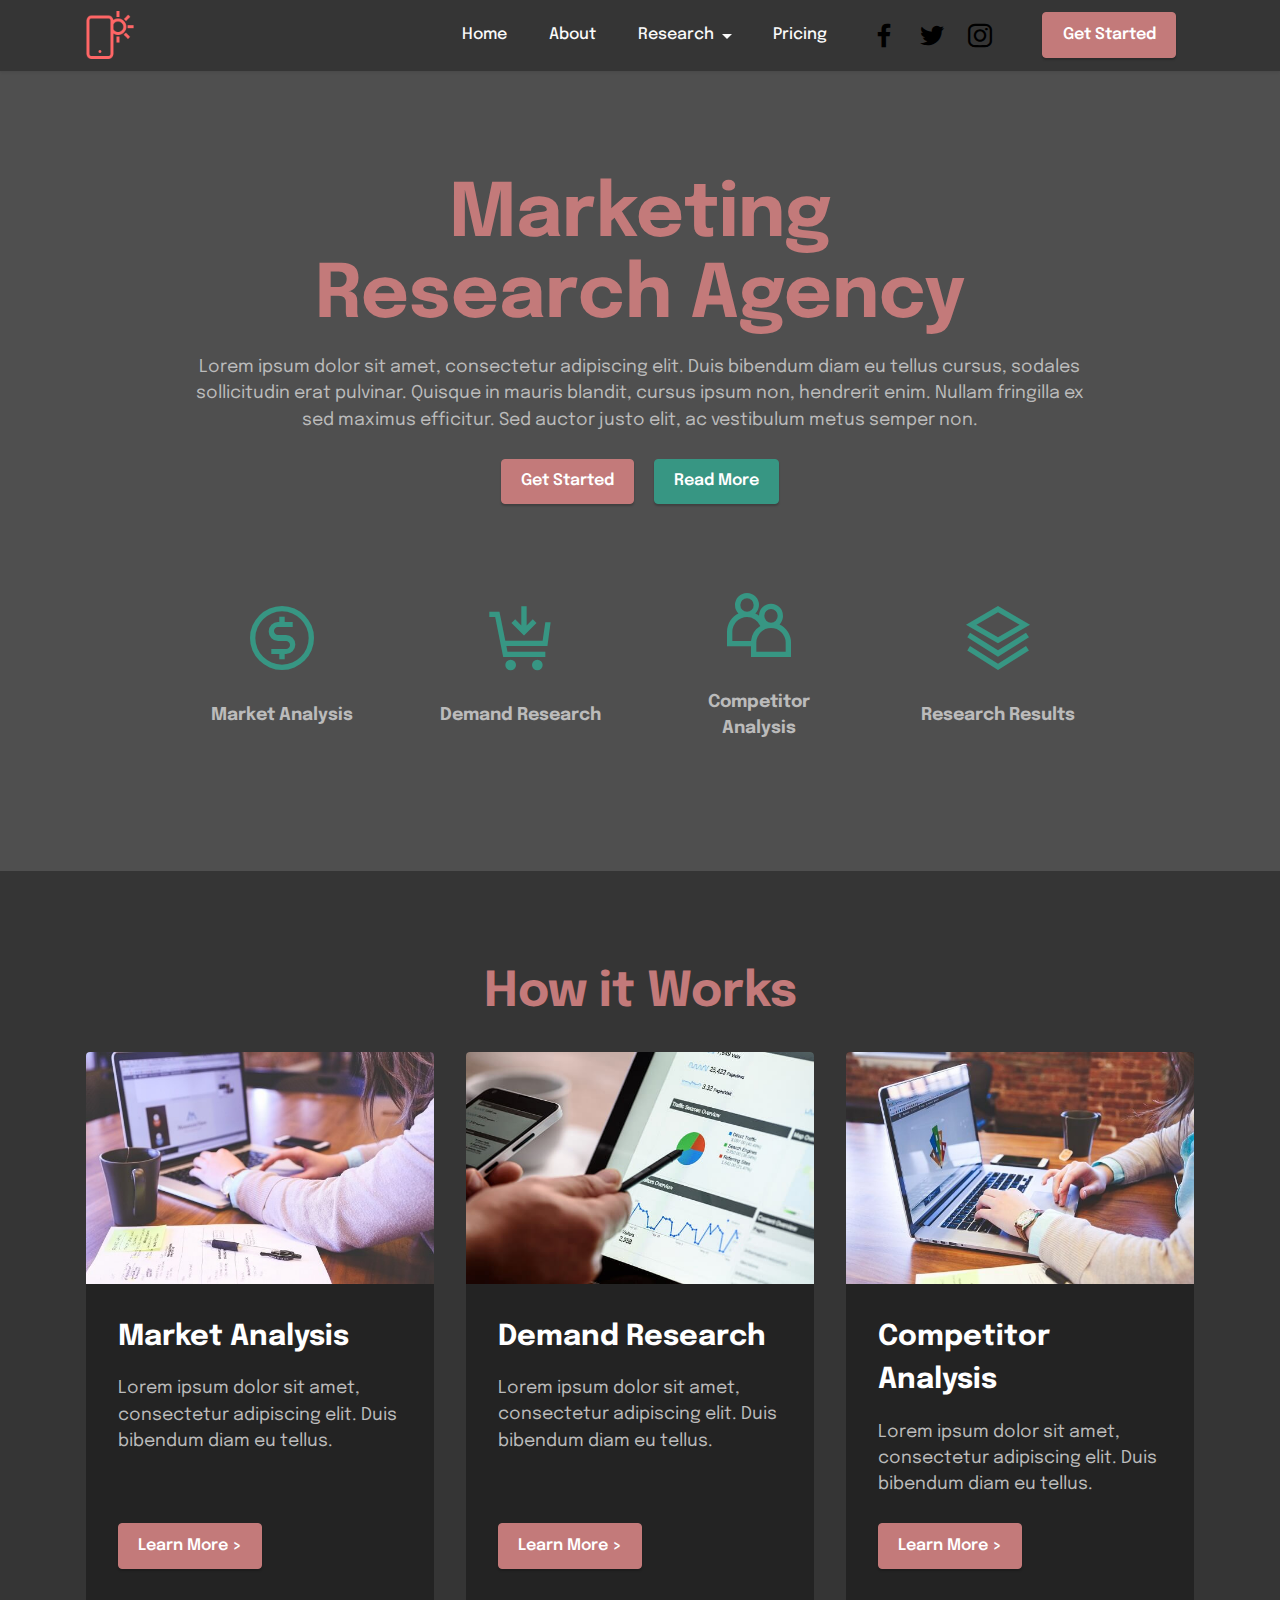
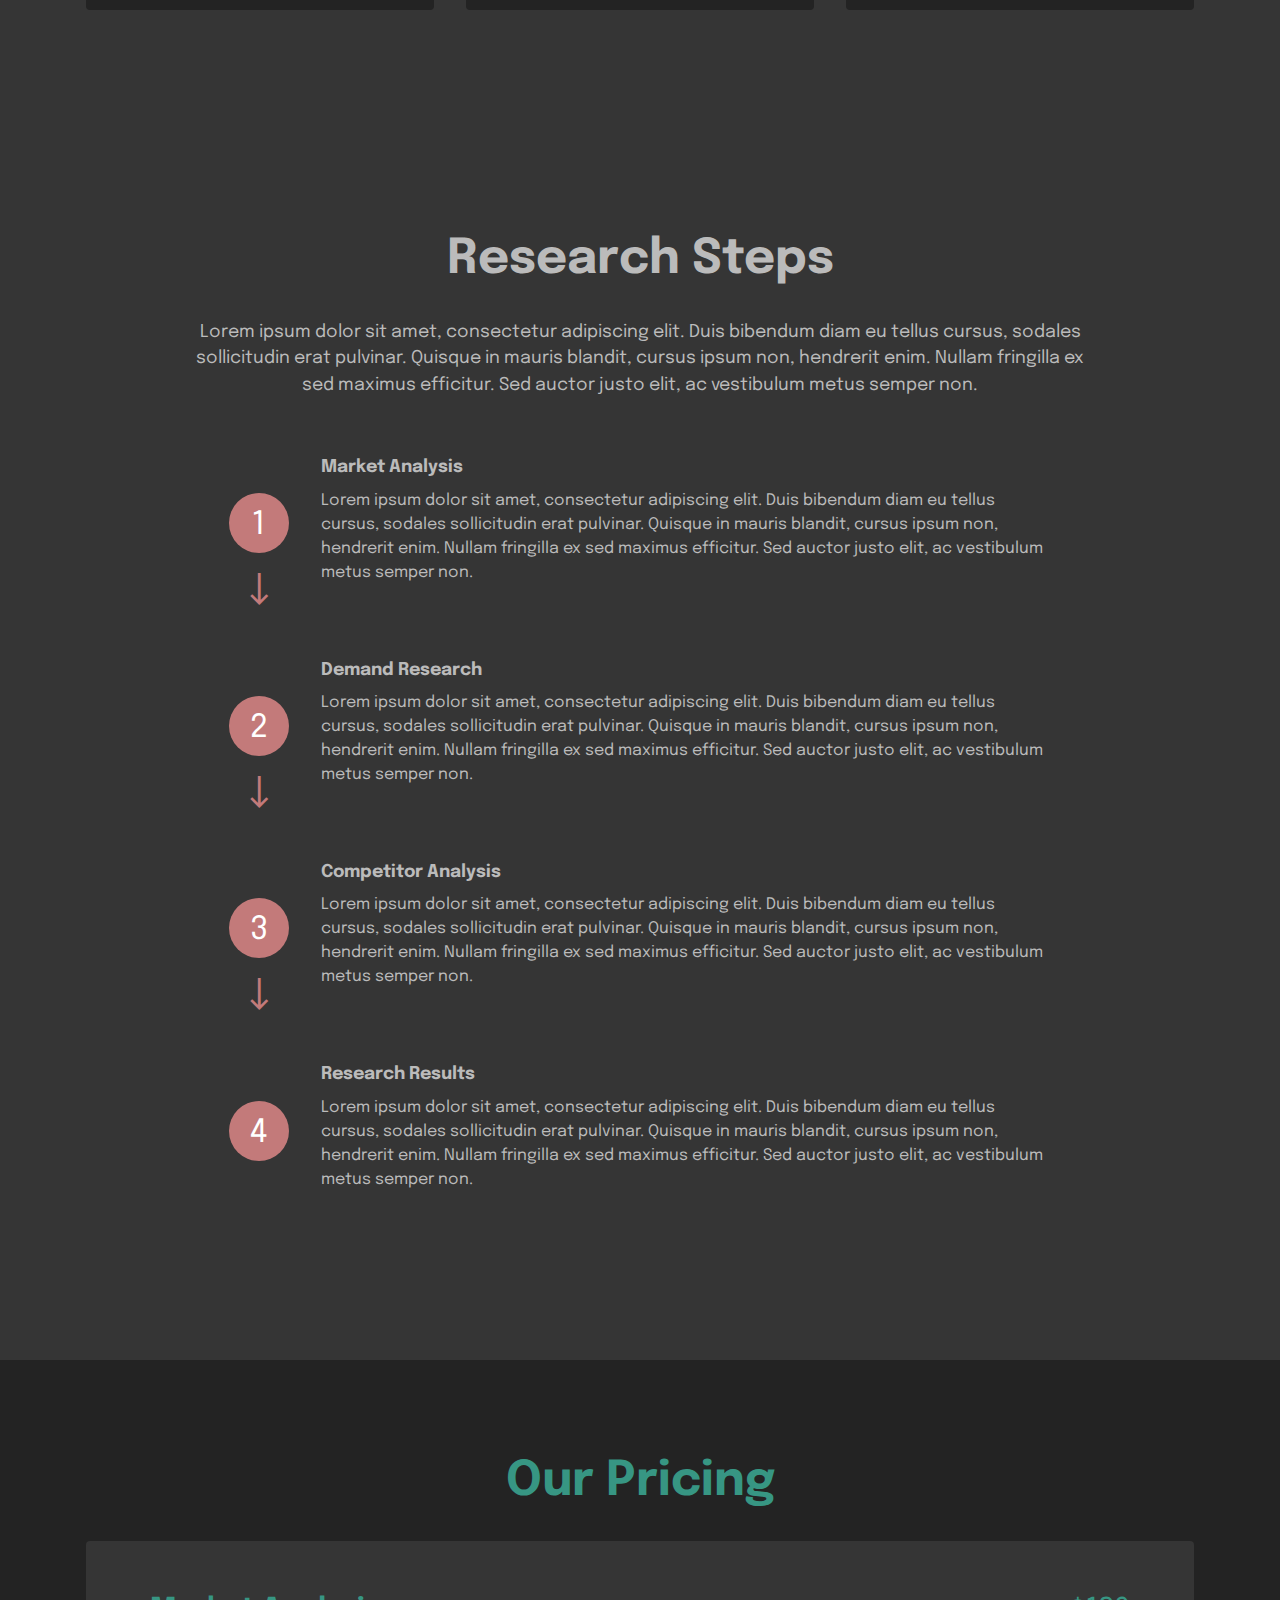
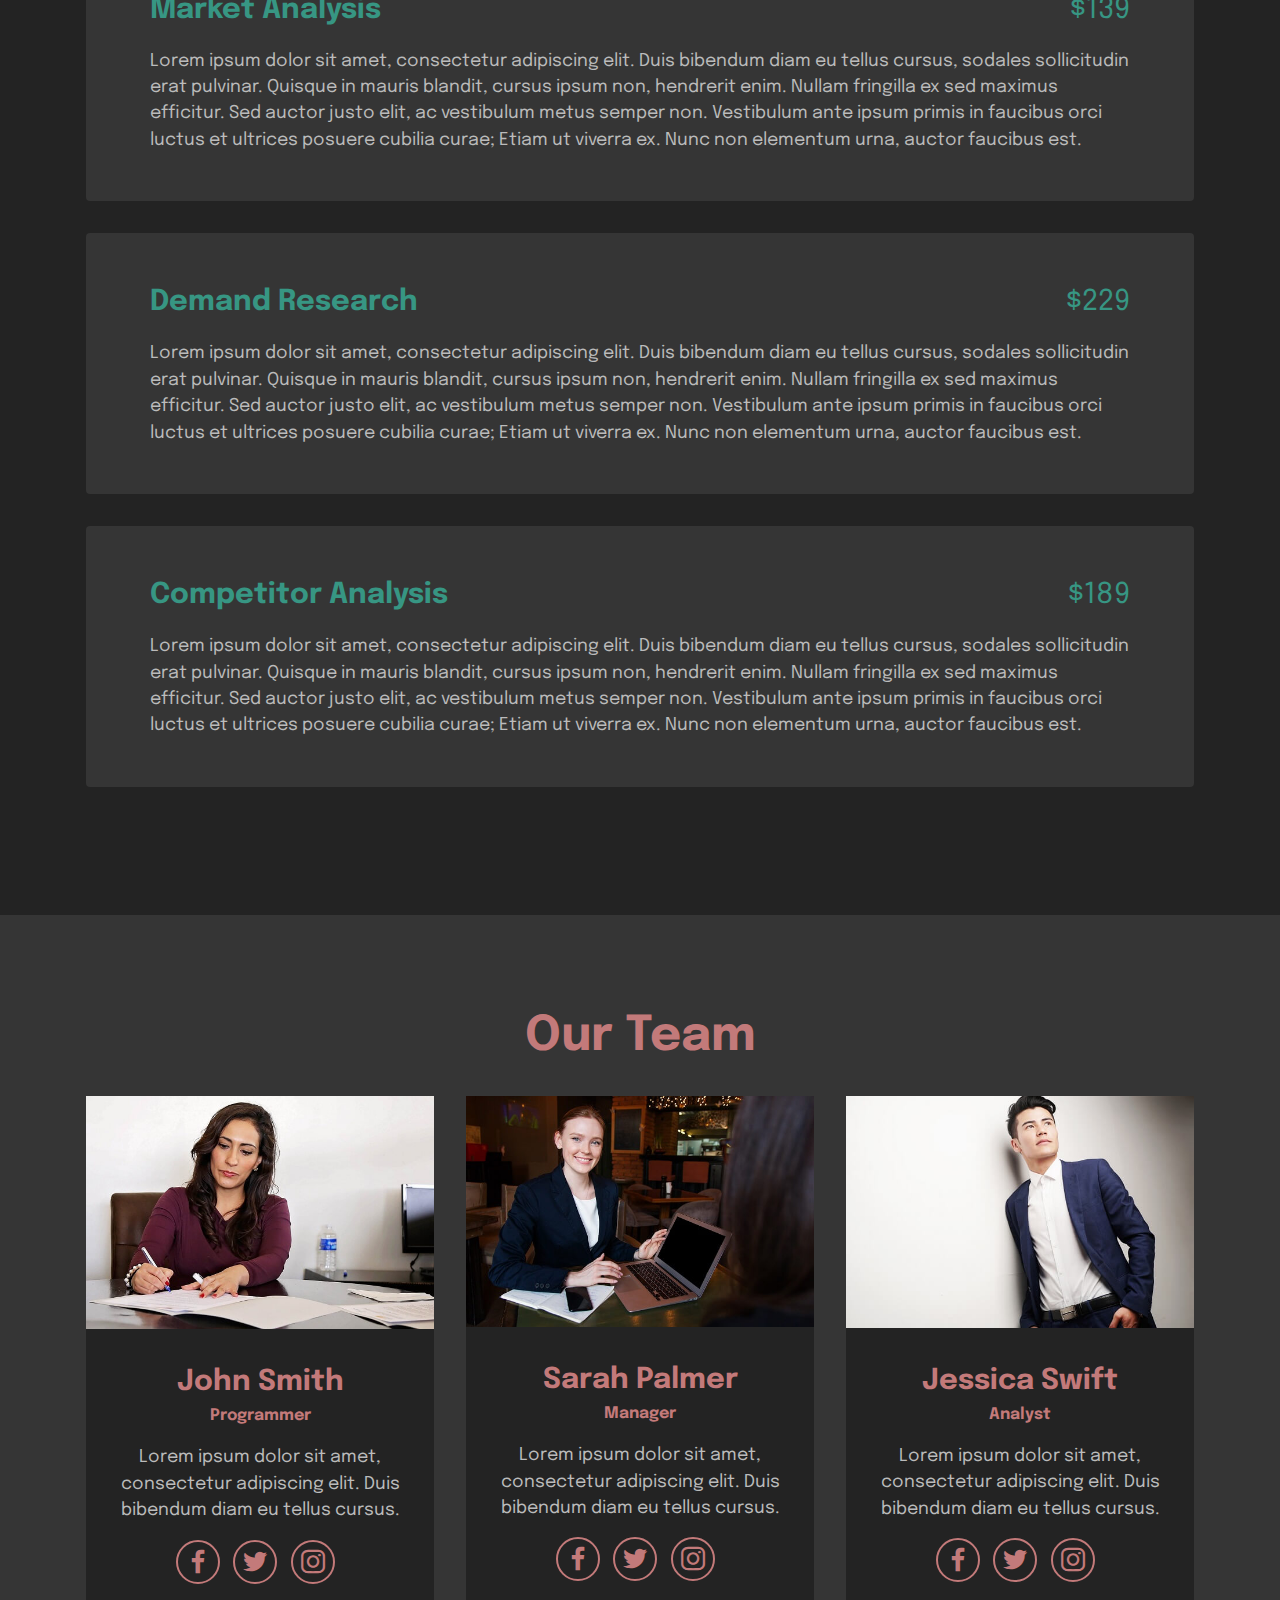
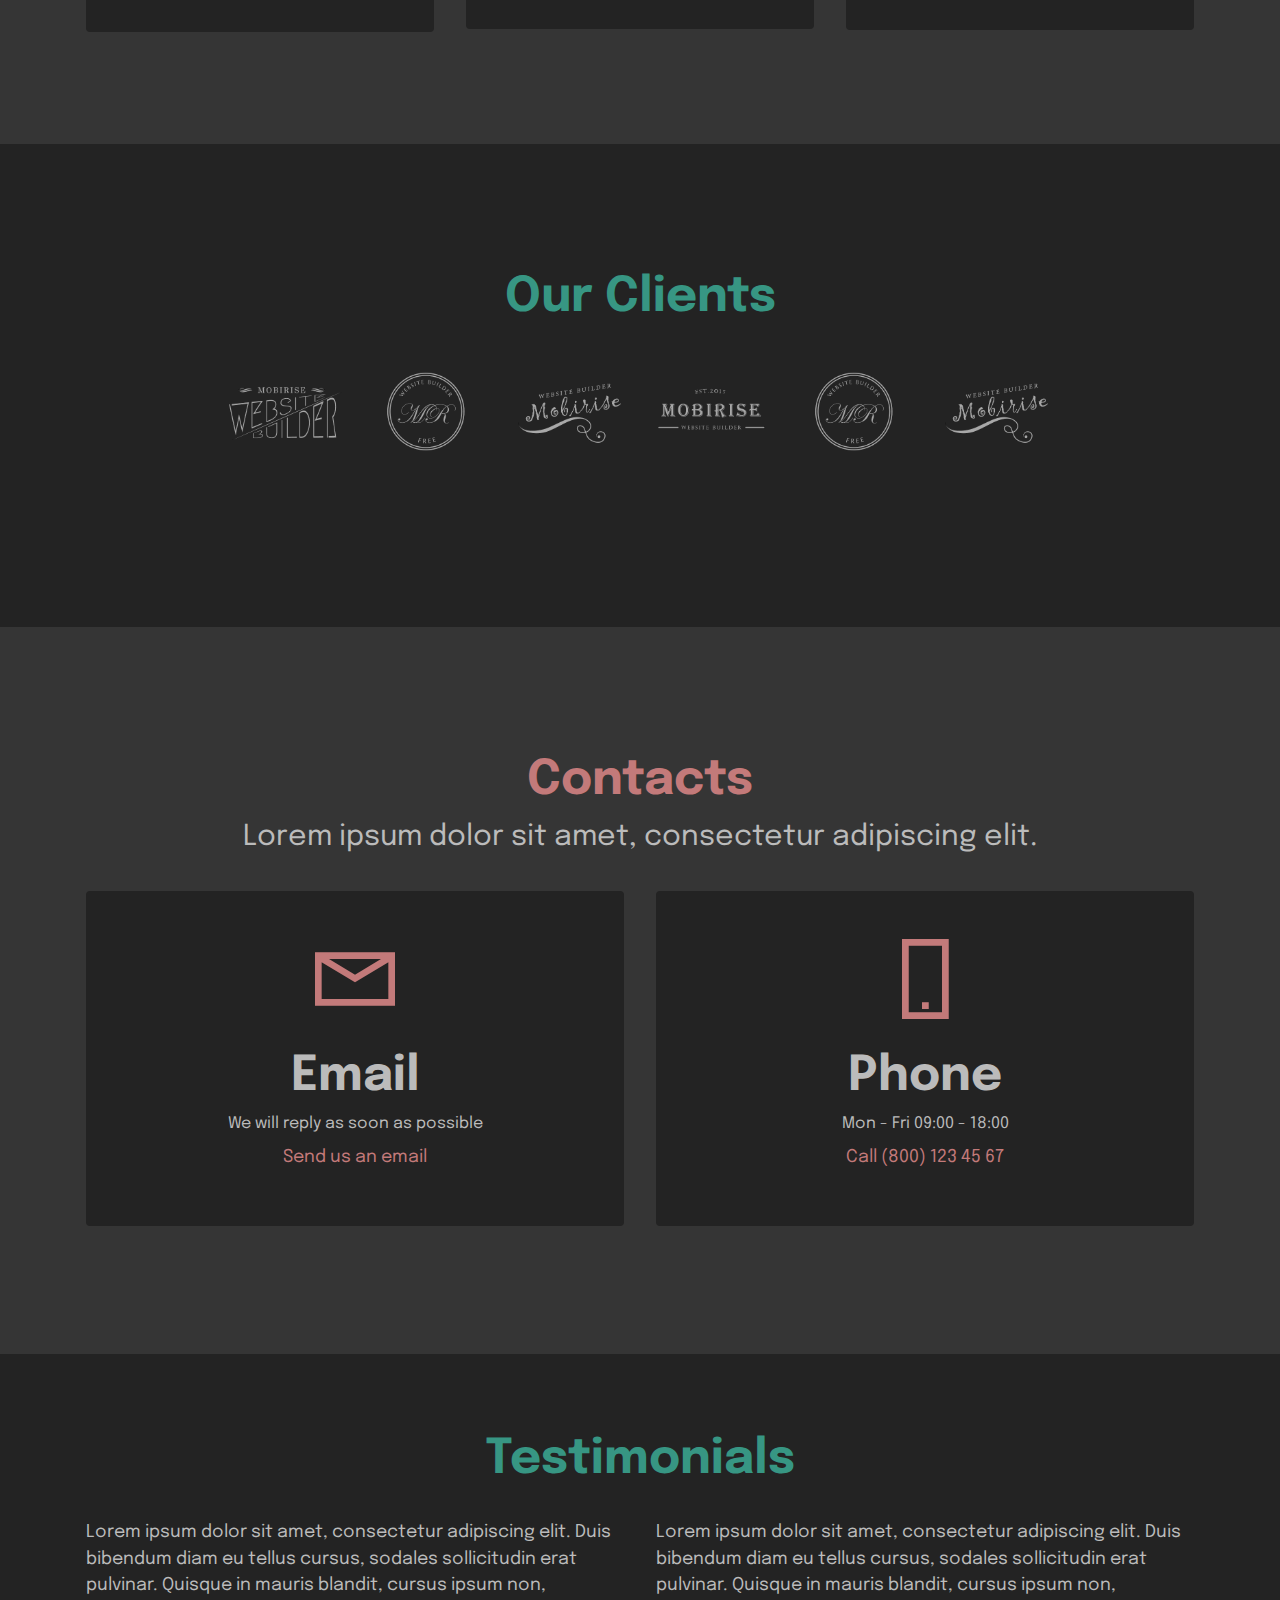
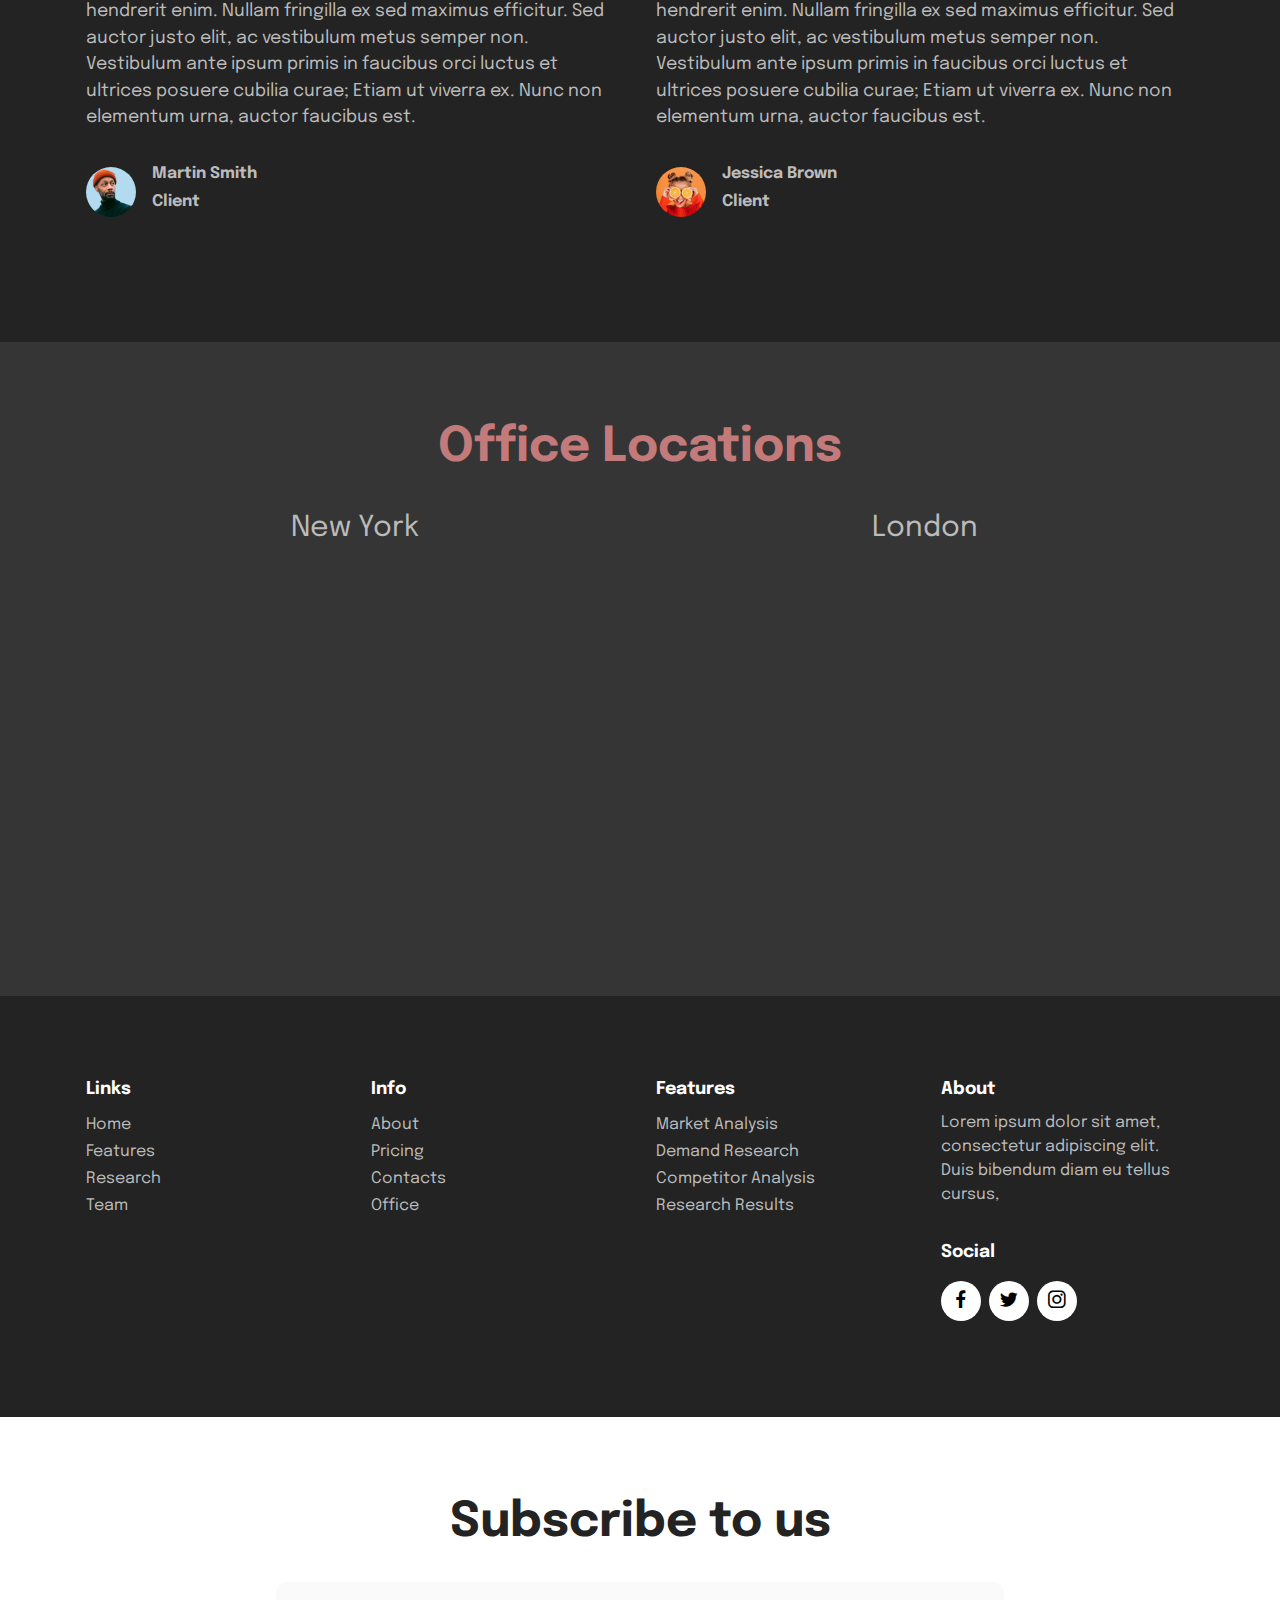
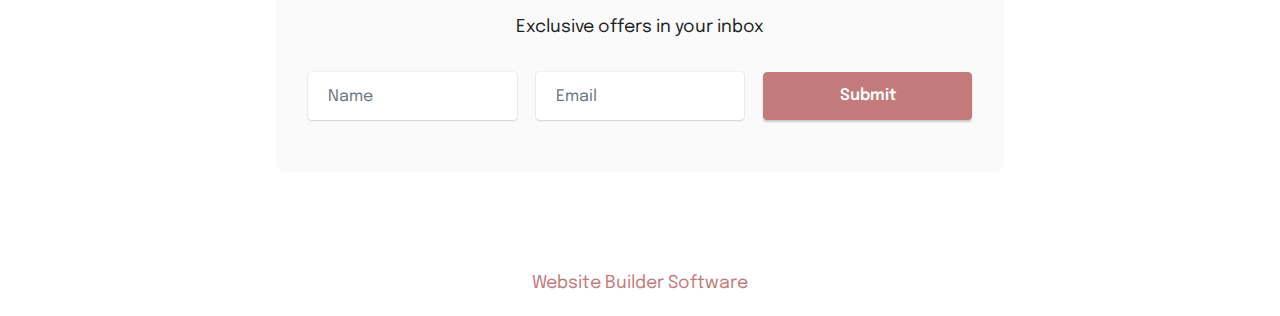
<file: index.html>
<!DOCTYPE html>
<html  >
<head>
  <!-- Site made with Mobirise Website Builder v5.6.11, https://mobirise.com -->
  <meta charset="UTF-8">
  <meta http-equiv="X-UA-Compatible" content="IE=edge">
  <meta name="generator" content="Mobirise v5.6.11, mobirise.com">
  <meta name="twitter:card" content="summary_large_image"/>
  <meta name="twitter:image:src" content="">
  <meta property="og:image" content="">
  <meta name="twitter:title" content="Home">
  <meta name="viewport" content="width=device-width, initial-scale=1, minimum-scale=1">
  <link rel="shortcut icon" href="assets/images/logo.png" type="image/x-icon">
  <meta name="description" content="">
  
  
  <title>Home</title>
  <link rel="stylesheet" href="assets/web/assets/mobirise-icons2/mobirise2.css">
  <link rel="stylesheet" href="assets/bootstrap/css/bootstrap.min.css">
  <link rel="stylesheet" href="assets/bootstrap/css/bootstrap-grid.min.css">
  <link rel="stylesheet" href="assets/bootstrap/css/bootstrap-reboot.min.css">
  <link rel="stylesheet" href="assets/dropdown/css/style.css">
  <link rel="stylesheet" href="assets/socicon/css/styles.css">
  <link rel="stylesheet" href="assets/theme/css/style.css">
  <link rel="preload" href="https://fonts.googleapis.com/css?family=Epilogue:100,200,300,400,500,600,700,800,900,100i,200i,300i,400i,500i,600i,700i,800i,900i&display=swap" as="style" onload="this.onload=null;this.rel='stylesheet'">
  <noscript><link rel="stylesheet" href="https://fonts.googleapis.com/css?family=Epilogue:100,200,300,400,500,600,700,800,900,100i,200i,300i,400i,500i,600i,700i,800i,900i&display=swap"></noscript>
  <link rel="preload" as="style" href="assets/mobirise/css/mbr-additional.css"><link rel="stylesheet" href="assets/mobirise/css/mbr-additional.css" type="text/css">
  
  
  
  
</head>
<body>
  
  <section data-bs-version="5.1" class="menu menu1 cid-sFGzlAXw3z" once="menu" id="menu1-2">
    

    <nav class="navbar navbar-dropdown navbar-expand-lg">
        <div class="container">
            <div class="navbar-brand">
                <span class="navbar-logo">
                    <a href="https://mobiri.se">
                        <img src="assets/images/logo.png" alt="Mobirise Website Builder" style="height: 3rem;">
                    </a>
                </span>
                
            </div>
            <button class="navbar-toggler" type="button" data-toggle="collapse" data-bs-toggle="collapse" data-target="#navbarSupportedContent" data-bs-target="#navbarSupportedContent" aria-controls="navbarNavAltMarkup" aria-expanded="false" aria-label="Toggle navigation">
                <div class="hamburger">
                    <span></span>
                    <span></span>
                    <span></span>
                    <span></span>
                </div>
            </button>
            <div class="collapse navbar-collapse" id="navbarSupportedContent">
                <ul class="navbar-nav nav-dropdown" data-app-modern-menu="true"><li class="nav-item"><a class="nav-link link text-white text-primary display-4" href="#top">Home</a></li><li class="nav-item"><a class="nav-link link text-white text-primary display-4" href="index.html#features19-a">
                            About</a></li>
                    <li class="nav-item dropdown"><a class="nav-link link text-white text-primary dropdown-toggle display-4" href="index.html#features20-4" data-toggle="dropdown-submenu" data-bs-toggle="dropdown" data-bs-auto-close="outside" aria-expanded="false">Research</a><div class="dropdown-menu" aria-labelledby="dropdown-350"><a class="text-white text-primary dropdown-item display-4" href="index.html#features20-4">Ansh</a></div></li>
                    <li class="nav-item"><a class="nav-link link text-white text-primary display-4" href="index.html#features10-5">Pricing</a>
                    </li></ul>
                <div class="icons-menu">
                    <a class="iconfont-wrapper" href="https://mobiri.se" target="_blank">
                        <span class="p-2 mbr-iconfont socicon-facebook socicon"></span>
                    </a>
                    <a class="iconfont-wrapper" href="https://mobiri.se" target="_blank">
                        <span class="p-2 mbr-iconfont socicon-twitter socicon"></span>
                    </a>
                    <a class="iconfont-wrapper" href="https://mobiri.se" target="_blank">
                        <span class="p-2 mbr-iconfont socicon-instagram socicon"></span>
                    </a>
                    
                </div>
                <div class="navbar-buttons mbr-section-btn"><a class="btn btn-primary display-4" href="https://mobiri.se">Get Started</a></div>
            </div>
        </div>
    </nav>
</section>

<section data-bs-version="5.1" class="header19 cid-sFGzrhlvIh" data-bg-video="https://www.youtube.com/watch?v=0Iq083vJNAY" id="header19-3">

    

    <div class="mbr-overlay" style="opacity: 0.8; background-color: rgb(35, 35, 35);">
    </div>

    <div class="container">
        <div class="media-container">
            <div class="col-md-12 col-lg-10 m-auto align-center">
                <h1 class="mbr-section-title mbr-white mbr-fonts-style mb-3 display-1"><strong>Marketing <br>Research Agency</strong></h1>
                <p class="mbr-text mbr-white mbr-fonts-style display-7">
                    Lorem ipsum dolor sit amet, consectetur adipiscing elit. Duis bibendum diam eu tellus cursus, sodales sollicitudin erat pulvinar. Quisque in mauris blandit, cursus ipsum non, hendrerit enim. Nullam fringilla ex sed maximus efficitur. Sed auctor justo elit, ac vestibulum metus semper non.</p>
                <div class="mbr-section-btn align-center"><a class="btn btn-primary display-4" href="https://mobiri.se/">Get Started</a> <a class="btn btn-secondary display-4" href="index.html#features19-a">Read More</a></div>

                <div class="row pt-5 justify-content-center">
                    <div class="col-12 col-md-6 col-lg-3">
                        <div class="card-wrapper">
                            <div class="card-box align-center">
                                <span class="mbr-iconfont mobi-mbri-cash mobi-mbri" style="color: rgb(55, 150, 131); fill: rgb(55, 150, 131);"></span>
                                <h4 class="card-title align-center mbr-black mbr-fonts-style display-7"><strong>Market Analysis</strong></h4>
                            </div>
                        </div>
                    </div>
                    <div class="col-12 col-md-6 col-lg-3">
                        <div class="card-wrapper">
                            <div class="card-box align-center">
                                <span class="mbr-iconfont mobi-mbri-cart-add mobi-mbri" style="color: rgb(55, 150, 131); fill: rgb(55, 150, 131);"></span>
                                <h4 class="card-title align-center mbr-black mbr-fonts-style display-7"><strong>Demand Research</strong></h4>
                            </div>
                        </div>
                    </div>
                    <div class="col-12 col-md-6 col-lg-3">
                        <div class="card-wrapper">
                            <div class="card-box align-center">
                                <span class="mbr-iconfont mobi-mbri-users mobi-mbri" style="color: rgb(55, 150, 131); fill: rgb(55, 150, 131);"></span>
                                <h4 class="card-title align-center mbr-black mbr-fonts-style display-7"><strong>Competitor Analysis</strong></h4>
                            </div>
                        </div>
                    </div>
                    <div class="col-12 col-md-6 col-lg-3">
                        <div class="card-wrapper">
                            <div class="card-box align-center">
                                <span class="mbr-iconfont mobi-mbri-layers mobi-mbri" style="color: rgb(55, 150, 131); fill: rgb(55, 150, 131);"></span>
                                <h4 class="card-title align-center mbr-black mbr-fonts-style display-7"><strong>Research Results</strong></h4>
                            </div>
                        </div>
                    </div>
                </div>
            </div>
        </div>
    </div>
</section>

<section data-bs-version="5.1" class="features3 cid-sFGGDvi61Z" id="features3-b">
    
    
    <div class="container">
        <div class="mbr-section-head">
            <h4 class="mbr-section-title mbr-fonts-style align-center mb-0 display-2">
                <strong>How it Works</strong></h4>
            
        </div>
        <div class="row mt-4">
            <div class="item features-image сol-12 col-md-6 col-lg-4">
                <div class="item-wrapper">
                    <div class="item-img">
                        <img src="assets/images/mbr-5.jpg" alt="Mobirise Website Builder">
                    </div>
                    <div class="item-content">
                        <h5 class="item-title mbr-fonts-style display-5"><strong>Market Analysis</strong></h5>
                        
                        <p class="mbr-text mbr-fonts-style mt-3 display-7">Lorem ipsum dolor sit amet, consectetur adipiscing elit. Duis bibendum diam eu tellus.</p>
                    </div>
                    <div class="mbr-section-btn item-footer mt-2"><a href="" class="btn btn-primary item-btn display-4" target="_blank">Learn More
                            &gt;</a></div>
                </div>
            </div>
            <div class="item features-image сol-12 col-md-6 col-lg-4">
                <div class="item-wrapper">
                    <div class="item-img">
                        <img src="assets/images/mbr-2.jpg" alt="Mobirise Website Builder">
                    </div>
                    <div class="item-content">
                        <h5 class="item-title mbr-fonts-style display-5"><strong>Demand Research</strong></h5>
                        
                        <p class="mbr-text mbr-fonts-style mt-3 display-7">Lorem ipsum dolor sit amet, consectetur adipiscing elit. Duis bibendum diam eu tellus.</p>
                    </div>
                    <div class="mbr-section-btn item-footer mt-2"><a href="" class="btn btn-primary item-btn display-4" target="_blank">Learn More
                            &gt;</a></div>
                </div>
            </div>
            <div class="item features-image сol-12 col-md-6 col-lg-4">
                <div class="item-wrapper">
                    <div class="item-img">
                        <img src="assets/images/mbr-1.jpg" alt="Mobirise Website Builder">
                    </div>
                    <div class="item-content">
                        <h5 class="item-title mbr-fonts-style display-5"><strong>Competitor Analysis</strong></h5>
                        
                        <p class="mbr-text mbr-fonts-style mt-3 display-7">Lorem ipsum dolor sit amet, consectetur adipiscing elit. Duis bibendum diam eu tellus.<br></p>
                    </div>
                    <div class="mbr-section-btn item-footer mt-2"><a href="" class="btn btn-primary item-btn display-4" target="_blank">Learn More
                            &gt;</a></div>
                </div>
            </div>
        </div>
    </div>
</section>

<section data-bs-version="5.1" class="features19 cid-sFGBbGYuTc" id="features20-4">

    
    
    <div class="container">
        <div class="row justify-content-center">
            <div class="col-md-12 col-lg-10">
                <div class="card-wrapper pb-4">
                    <div class="card-box align-center">
                        <h4 class="card-title mbr-fonts-style mb-4 display-2">
                            <strong>Research Steps</strong>
                        </h4>
                        <p class="mbr-text mbr-fonts-style mb-4 display-7">
                            Lorem ipsum dolor sit amet, consectetur adipiscing elit. Duis bibendum diam eu tellus cursus, sodales sollicitudin erat pulvinar. Quisque in mauris blandit, cursus ipsum non, hendrerit enim. Nullam fringilla ex sed maximus efficitur. Sed auctor justo elit, ac vestibulum metus semper non.</p>
                        
                    </div>
                </div>
            </div>
            <div class="col-12 col-md-9">
                <div class="item mbr-flex">
                    <div class="icon-box">
                        <span class="step-number mbr-fonts-style display-5">1</span>
                    </div>
                    <div class="text-box">
                        <h4 class="icon-title card-title mbr-black mbr-fonts-style display-7"><strong>Market Analysis</strong></h4>
                        <h5 class="icon-text mbr-black mbr-fonts-style display-4">Lorem ipsum dolor sit amet, consectetur adipiscing elit. Duis bibendum diam eu tellus cursus, sodales sollicitudin erat pulvinar. Quisque in mauris blandit, cursus ipsum non, hendrerit enim. Nullam fringilla ex sed maximus efficitur. Sed auctor justo elit, ac vestibulum metus semper non.</h5>
                    </div>
                </div>
                <div class="item mbr-flex">
                    <div class="icon-box">
                        <span class="step-number mbr-fonts-style display-5">2</span>
                    </div>
                    <div class="text-box">
                        <h4 class="icon-title card-title mbr-black mbr-fonts-style display-7"><strong>Demand Research</strong></h4>
                        <h5 class="icon-text mbr-black mbr-fonts-style display-4">Lorem ipsum dolor sit amet, consectetur adipiscing elit. Duis bibendum diam eu tellus cursus, sodales sollicitudin erat pulvinar. Quisque in mauris blandit, cursus ipsum non, hendrerit enim. Nullam fringilla ex sed maximus efficitur. Sed auctor justo elit, ac vestibulum metus semper non.</h5>
                    </div>
                </div>
                <div class="item mbr-flex">
                    <div class="icon-box">
                        <span class="step-number mbr-fonts-style display-5">3</span>
                    </div>
                    <div class="text-box">
                        <h4 class="icon-title card-title mbr-black mbr-fonts-style display-7"><strong>Competitor Analysis</strong></h4>
                        <h5 class="icon-text mbr-black mbr-fonts-style display-4">Lorem ipsum dolor sit amet, consectetur adipiscing elit. Duis bibendum diam eu tellus cursus, sodales sollicitudin erat pulvinar. Quisque in mauris blandit, cursus ipsum non, hendrerit enim. Nullam fringilla ex sed maximus efficitur. Sed auctor justo elit, ac vestibulum metus semper non.</h5>
                    </div>
                </div>
                <div class="item mbr-flex last">
                    <div class="icon-box">
                        <span class="step-number mbr-fonts-style display-5">4</span>
                    </div>
                    <div class="text-box">
                        <h4 class="icon-title card-title mbr-black mbr-fonts-style display-7"><strong>Research Results</strong></h4>
                        <h5 class="icon-text mbr-black mbr-fonts-style display-4">Lorem ipsum dolor sit amet, consectetur adipiscing elit. Duis bibendum diam eu tellus cursus, sodales sollicitudin erat pulvinar. Quisque in mauris blandit, cursus ipsum non, hendrerit enim. Nullam fringilla ex sed maximus efficitur. Sed auctor justo elit, ac vestibulum metus semper non.</h5>
                    </div>
                </div>
                
                
                
                
                
                
            </div>
        </div>
    </div>
</section>

<section data-bs-version="5.1" class="features9 cid-sFGBGm1Q33" id="features10-5">
    <!---->
    
    
    <div class="container">
        <div class="mbr-section-head">
            <h3 class="mbr-section-title mbr-fonts-style mb-0 display-2">
                <strong>Our Pricing</strong></h3>
            
        </div>
        <div class="row mt-4">
            <div class="card col-12">
                <div class="card-wrapper">
                    <div class="top-line row">
                        <div class="col">
                            <h4 class="card-title mbr-fonts-style display-5"><strong>Market Analysis</strong></h4>
                        </div>
                        <div class="col-auto">
                            <p class="price mbr-fonts-style display-5">
                                $139</p>
                        </div>
                    </div>
                    <div class="bottom-line">
                        <p class="mbr-text mbr-fonts-style display-7">
                            Lorem ipsum dolor sit amet, consectetur adipiscing elit. Duis bibendum diam eu tellus cursus, sodales sollicitudin erat pulvinar. Quisque in mauris blandit, cursus ipsum non, hendrerit enim. Nullam fringilla ex sed maximus efficitur. Sed auctor justo elit, ac vestibulum metus semper non. Vestibulum ante ipsum primis in faucibus orci luctus et ultrices posuere cubilia curae; Etiam ut viverra ex. Nunc non elementum urna, auctor faucibus est.
                        </p>
                    </div>
                </div>
            </div>
            <div class="card col-12">
                <div class="card-wrapper">
                    <div class="top-line row">
                        <div class="col">
                            <h4 class="card-title mbr-fonts-style display-5"><strong>Demand Research</strong></h4>
                        </div>
                        <div class="col-auto">
                            <p class="price mbr-fonts-style display-5">
                                $229</p>
                        </div>
                    </div>
                    <div class="bottom-line">
                        <p class="mbr-text mbr-fonts-style display-7">
                            Lorem ipsum dolor sit amet, consectetur adipiscing elit. Duis bibendum diam eu tellus cursus, sodales sollicitudin erat pulvinar. Quisque in mauris blandit, cursus ipsum non, hendrerit enim. Nullam fringilla ex sed maximus efficitur. Sed auctor justo elit, ac vestibulum metus semper non. Vestibulum ante ipsum primis in faucibus orci luctus et ultrices posuere cubilia curae; Etiam ut viverra ex. Nunc non elementum urna, auctor faucibus est.
                        </p>
                    </div>
                </div>
            </div>
            <div class="card col-12">
                <div class="card-wrapper">
                    <div class="top-line row">
                        <div class="col">
                            <h4 class="card-title mbr-fonts-style display-5"><strong>Competitor Analysis</strong></h4>
                        </div>
                        <div class="col-auto">
                            <p class="price mbr-fonts-style display-5">
                                $189</p>
                        </div>
                    </div>
                    <div class="bottom-line">
                        <p class="mbr-text mbr-fonts-style display-7">Lorem ipsum dolor sit amet, consectetur adipiscing elit. Duis bibendum diam eu tellus cursus, sodales sollicitudin erat pulvinar. Quisque in mauris blandit, cursus ipsum non, hendrerit enim. Nullam fringilla ex sed maximus efficitur. Sed auctor justo elit, ac vestibulum metus semper non. Vestibulum ante ipsum primis in faucibus orci luctus et ultrices posuere cubilia curae; Etiam ut viverra ex. Nunc non elementum urna, auctor faucibus est.
                        </p>
                    </div>
                </div>
            </div>
            
            
            
            
            
            
            
            
            
        </div>
    </div>
</section>

<section data-bs-version="5.1" class="team1 cid-sFGGp6mJeM" id="team1-9">
    

    
    <div class="container">
        <div class="row justify-content-center">
            <div class="col-12">
                <h3 class="mbr-section-title mbr-fonts-style align-center mb-4 display-2">
                    <strong>Our Team</strong>
                </h3>
                
            </div>
            <div class="col-sm-6 col-lg-4">
                <div class="card-wrap">
                    <div class="image-wrap">
                        <img src="assets/images/mbr-6.jpg" alt="Mobirise Website Builder">
                    </div>
                    <div class="content-wrap">
                        <h5 class="mbr-section-title card-title mbr-fonts-style align-center m-0 display-5">
                            <strong>John Smith</strong>
                        </h5>
                        <h6 class="mbr-role mbr-fonts-style align-center mb-3 display-4">
                            <strong>Programmer</strong>
                        </h6>
                        <p class="card-text mbr-fonts-style align-center display-7">
                            Lorem ipsum dolor sit amet, consectetur adipiscing elit. Duis bibendum diam eu tellus cursus.</p>
                        <div class="social-row display-7">
                            <div class="soc-item">
                                <a href="https://www.facebook.com/Mobirise/" target="_blank">
                                    <span class="mbr-iconfont socicon socicon-facebook"></span>
                                </a>
                            </div>
                            <div class="soc-item">
                                <a href="https://twitter.com/mobirise" target="_blank">
                                    <span class="mbr-iconfont socicon socicon-twitter"></span>
                                </a>
                            </div>
                            <div class="soc-item">
                                <a href="https://instagram.com/mobirise" target="_blank">
                                    <span class="mbr-iconfont socicon socicon-instagram"></span>
                                </a>
                            </div>
                            
                            
                        </div>
                        
                    </div>
                </div>
            </div>

            <div class="col-sm-6 col-lg-4">
                <div class="card-wrap">
                    <div class="image-wrap">
                        <img src="assets/images/mbr-7.jpg" alt="Mobirise Website Builder">
                    </div>
                    <div class="content-wrap">
                        <h5 class="mbr-section-title card-title mbr-fonts-style align-center m-0 display-5">
                            <strong>Sarah Palmer</strong>
                        </h5>
                        <h6 class="mbr-role mbr-fonts-style align-center mb-3 display-4">
                            <strong>Manager</strong>
                        </h6>
                        <p class="card-text mbr-fonts-style align-center display-7">
                            Lorem ipsum dolor sit amet, consectetur adipiscing elit. Duis bibendum diam eu tellus cursus.
                        </p>
                        <div class="social-row display-7">
                            <div class="soc-item">
                                <a href="https://www.facebook.com/Mobirise/" target="_blank">
                                    <span class="mbr-iconfont socicon socicon-facebook"></span>
                                </a>
                            </div>
                            <div class="soc-item">
                                <a href="https://twitter.com/mobirise" target="_blank">
                                    <span class="mbr-iconfont socicon socicon-twitter"></span>
                                </a>
                            </div>
                            <div class="soc-item">
                                <a href="https://instagram.com/mobirise" target="_blank">
                                    <span class="mbr-iconfont socicon socicon-instagram"></span>
                                </a>
                            </div>
                            
                            
                        </div>
                        
                    </div>
                </div>
            </div>

            <div class="col-sm-6 col-lg-4">
                <div class="card-wrap">
                    <div class="image-wrap">
                        <img src="assets/images/mbr-8.jpg" alt="Mobirise Website Builder">
                    </div>
                    <div class="content-wrap">
                        <h5 class="mbr-section-title card-title mbr-fonts-style align-center m-0 display-5">
                            <strong>Jessica Swift</strong>
                        </h5>
                        <h6 class="mbr-role mbr-fonts-style align-center mb-3 display-4">
                            <strong>Analyst</strong>
                        </h6>
                        <p class="card-text mbr-fonts-style align-center display-7">
                            Lorem ipsum dolor sit amet, consectetur adipiscing elit. Duis bibendum diam eu tellus cursus.
                        </p>
                        <div class="social-row display-7">
                            <div class="soc-item">
                                <a href="https://www.facebook.com/Mobirise/" target="_blank">
                                    <span class="mbr-iconfont socicon socicon-facebook"></span>
                                </a>
                            </div>
                            <div class="soc-item">
                                <a href="https://twitter.com/mobirise" target="_blank">
                                    <span class="mbr-iconfont socicon socicon-twitter"></span>
                                </a>
                            </div>
                            <div class="soc-item">
                                <a href="https://instagram.com/mobirise" target="_blank">
                                    <span class="mbr-iconfont socicon socicon-instagram"></span>
                                </a>
                            </div>
                            
                            
                        </div>
                        
                    </div>
                </div>
            </div>

            
        </div>
    </div>
</section>

<section data-bs-version="5.1" class="clients1 cid-sFGFZiVtyo" id="clients1-8">
    
    <div class="images-container container">
        <div class="mbr-section-head">
            <h3 class="mbr-section-title mbr-fonts-style align-center mb-0 display-2">
                <strong>Our Clients</strong>
            </h3>
            
            
        </div>
        <div class="row justify-content-center mt-4">
            <div class="col-md-3 card">
                <img src="assets/images/1.png" alt="Mobirise Website Builder">
            </div>
            <div class="col-md-3 card">
                <img src="assets/images/2.png">
            </div>
            <div class="col-md-3 card">
                <img src="assets/images/3.png">
            </div>
            <div class="col-md-3 card">
                <img src="assets/images/4.png" alt="Mobirise Website Builder">
            </div>
            <div class="col-md-3 card">
                <img src="assets/images/2.png" alt="Mobirise Website Builder">
            </div>
            <div class="col-md-3 card">
                <img src="assets/images/3.png" alt="Mobirise Website Builder">
            </div>
            
            
        </div>
    </div>
</section>

<section data-bs-version="5.1" class="contacts1 cid-sFGJrLtt3K" id="contacts1-c">

    

    
    <div class="container">
        <div class="mbr-section-head">
            <h3 class="mbr-section-title mbr-fonts-style align-center mb-0 display-2">
                <strong>Contacts</strong>
            </h3>
            <h4 class="mbr-section-subtitle mbr-fonts-style align-center mb-0 mt-2 display-5">Lorem ipsum dolor sit amet, consectetur adipiscing elit.</h4>
        </div>
        <div class="row justify-content-center mt-4">
            <div class="card col-12 col-lg-6">
                <div class="card-wrapper">
                    <div class="card-box align-center">
                        <div class="image-wrapper">
                            <span class="mbr-iconfont mobi-mbri-letter mobi-mbri"></span>
                        </div>
                        <h4 class="card-title mbr-fonts-style mb-2 display-2">
                            <strong>Email</strong>
                        </h4>
                        <p class="mbr-text mbr-fonts-style mb-2 display-4">
                            We will reply as soon as possible</p>
                        <h5 class="link mbr-fonts-style display-7"><a href="mailto:info@site.com" class="text-primary">Send us an
                                email</a>
                        </h5>
                    </div>
                </div>
            </div>
            <div class="card col-12 col-lg-6">
                <div class="card-wrapper">
                    <div class="card-box align-center">
                        <div class="image-wrapper">
                            <span class="mbr-iconfont mobi-mbri-mobile-2 mobi-mbri"></span>
                        </div>
                        <h4 class="card-title mbr-fonts-style align-center mb-2 display-2">
                            <strong>Phone</strong>
                        </h4>
                        <p class="mbr-text mbr-fonts-style mb-2 display-4">
                            Mon - Fri 09:00 - 18:00</p>
                        <h5 class="link mbr-black mbr-fonts-style display-7">
                            <a href="tel:+12345678910" class="text-primary">Call (800) 123 45 67</a>
                        </h5>
                    </div>
                </div>
            </div>
        </div>
    </div>
</section>

<section data-bs-version="5.1" class="testimonials2 cid-sFGJsyrALx" id="testimonials2-d">
    
    
    <div class="container">
        <h3 class="mbr-section-title mbr-fonts-style align-center mb-4 display-2">
            <strong>Testimonials</strong>
        </h3>
        <div class="row justify-content-center">
            <div class="card col-12 col-md-6">
                <p class="mbr-text mbr-fonts-style mb-4 display-7">Lorem ipsum dolor sit amet, consectetur adipiscing elit. Duis bibendum diam eu tellus cursus, sodales sollicitudin erat pulvinar. Quisque in mauris blandit, cursus ipsum non, hendrerit enim. Nullam fringilla ex sed maximus efficitur. Sed auctor justo elit, ac vestibulum metus semper non. Vestibulum ante ipsum primis in faucibus orci luctus et ultrices posuere cubilia curae; Etiam ut viverra ex. Nunc non elementum urna, auctor faucibus est.</p>
                <div class="d-flex mb-md-0 mb-4">
                    <div class="image-wrapper">
                        <img src="assets/images/team1.jpg" alt="Mobirise Website Builder">
                    </div>
                    <div class="text-wrapper">
                        <p class="name mbr-fonts-style mb-1 display-4">
                            <strong>Martin Smith</strong>
                        </p>
                        <p class="position mbr-fonts-style display-4">
                            <strong>Client</strong>
                        </p>
                    </div>
                </div>
            </div>
            <div class="card col-12 col-md-6">
                <p class="mbr-text mbr-fonts-style mb-4 display-7">Lorem ipsum dolor sit amet, consectetur adipiscing elit. Duis bibendum diam eu tellus cursus, sodales sollicitudin erat pulvinar. Quisque in mauris blandit, cursus ipsum non, hendrerit enim. Nullam fringilla ex sed maximus efficitur. Sed auctor justo elit, ac vestibulum metus semper non. Vestibulum ante ipsum primis in faucibus orci luctus et ultrices posuere cubilia curae; Etiam ut viverra ex. Nunc non elementum urna, auctor faucibus est.</p>
                <div class="d-flex mb-md-0 mb-4">
                    <div class="image-wrapper">
                        <img src="assets/images/team2.jpg" alt="Mobirise Website Builder">
                    </div>
                    <div class="text-wrapper">
                        <p class="name mbr-fonts-style mb-1 display-4">
                            <strong>Jessica Brown</strong>
                        </p>
                        <p class="position mbr-fonts-style display-4">
                            <strong>Client</strong>
                        </p>
                    </div>
                </div>
            </div>
        </div>
    </div>
</section>

<section data-bs-version="5.1" class="map3 cid-sFGDeCn4OW" id="map3-6">
    
    
    
    

    <div class="container">
        <div class="row">
            <div class="col-12">
                <h3 class="mbr-section-title mb-4 align-center mbr-fonts-style display-2"><strong>Office Locations</strong></h3>
            </div>
            <div class="col-12 col-lg-6">
                <h4 class="mbr-section-subtitle mb-3 align-center mbr-fonts-style display-5">New York</h4>
                <div class="google-map"><iframe frameborder="0" style="border:0" src="https://www.google.com/maps/embed/v1/place?key=AIzaSyDbnCmnHmtigIYiD8jIfeHQv7gW2ANhHD4&amp;q=360 5th Ave, New York, NY 10118" allowfullscreen=""></iframe></div>
            </div>
            <div class="col-12 col-lg-6">
                <h4 class="mbr-section-subtitle mb-3 mt-5 mt-lg-0 align-center mbr-fonts-style display-5">London</h4>
                <div class="google-map"><iframe frameborder="0" style="border:0" src="https://www.google.com/maps/embed/v1/place?key=AIzaSyDbnCmnHmtigIYiD8jIfeHQv7gW2ANhHD4&amp;q=4-5 Chicheley St, South Bank, London SE1 7" allowfullscreen=""></iframe></div>
            </div>
        </div>
    </div>
</section>

<section data-bs-version="5.1" class="footer1 cid-sFGDg6hy8z" once="footers" id="footer1-7">

    
    
    <div class="container">
        <div class="row mbr-white">
            <div class="col-12 col-md-6 col-lg-3">
                <h5 class="mbr-section-subtitle mbr-fonts-style mb-2 display-7">
                    <strong>Links</strong></h5>
                <ul class="list mbr-fonts-style display-4">
                    <li class="mbr-text item-wrap">Home</li><li class="mbr-text item-wrap">Features</li><li class="mbr-text item-wrap">Research</li><li class="mbr-text item-wrap">Team</li>
                </ul>
            </div>
            <div class="col-12 col-md-6 col-lg-3">
                <h5 class="mbr-section-subtitle mbr-fonts-style mb-2 display-7">
                    <strong>Info</strong></h5>
                <ul class="list mbr-fonts-style display-4">

                    <li class="mbr-text item-wrap">About</li><li class="mbr-text item-wrap">Pricing</li><li class="mbr-text item-wrap">Contacts</li><li class="mbr-text item-wrap">Office</li>
                </ul>
            </div>
            <div class="col-12 col-md-6 col-lg-3">
                <h5 class="mbr-section-subtitle mbr-fonts-style mb-2 display-7">
                    <strong>Features</strong></h5>
                <ul class="list mbr-fonts-style display-4">
                    <li class="mbr-text item-wrap">Market Analysis
</li><li class="mbr-text item-wrap">Demand Research
</li><li class="mbr-text item-wrap">Competitor Analysis
</li><li class="mbr-text item-wrap">Research Results
</li><li class="mbr-text item-wrap"><br></li>
                </ul>
            </div>
            <div class="col-12 col-md-6 col-lg-3">
                <h5 class="mbr-section-subtitle mbr-fonts-style mb-2 display-7">
                    <strong>About</strong>
                </h5>
                <p class="mbr-text mbr-fonts-style mb-4 display-4">
                    Lorem ipsum dolor sit amet, consectetur adipiscing elit. Duis bibendum diam eu tellus cursus,</p>
                <h5 class="mbr-section-subtitle mbr-fonts-style mb-3 display-7">
                    <strong>Social</strong>
                </h5>
                <div class="social-row display-7">
                    <div class="soc-item">
                        <a href="https://twitter.com/mobirise" target="_blank">
                            <span class="mbr-iconfont socicon socicon-facebook"></span>
                        </a>
                    </div>
                    <div class="soc-item">
                        <a href="https://twitter.com/mobirise" target="_blank">
                            <span class="mbr-iconfont socicon socicon-twitter"></span>
                        </a>
                    </div>
                    <div class="soc-item">
                        <a href="https://twitter.com/mobirise" target="_blank">
                            <span class="mbr-iconfont socicon socicon-instagram"></span>
                        </a>
                    </div>
                    
                </div>
            </div>
            
        </div>
    </div>
</section>

<section data-bs-version="5.1" class="form9 cid-u6dAKnG2kp" id="form9-0">
    
    
    <div class="container">
        <div class="mbr-section-head">
            <h3 class="mbr-section-title mbr-fonts-style align-center mb-0 display-2">
                <strong>Subscribe to us</strong>
            </h3>
            
        </div>
        <div class="row justify-content-center mt-4">
            <div class="col-lg-8 mx-auto mbr-form" data-form-type="formoid">
                <form action="https://mobirise.eu/" method="POST" class="mbr-form form-with-styler mx-auto" data-form-title="Form Name"><input type="hidden" name="email" data-form-email="true" value="Q6z7YtoRfEUASwLfyPJ9HA4Ou/ZU9hzs5vZLpnEE72YVwKLbihOj3ysJBdHQmid/IzJdlfBnl7a3ugLuJ/9DopNFhLz4CXZyFDye/6tGQ+1Z8QIJvsO5rXp0jUQODozH">
                    <div class="row">
                        <div hidden="hidden" data-form-alert="" class="alert alert-success col-12">Thanks for filling out the form!</div>
                        <div hidden="hidden" data-form-alert-danger="" class="alert alert-danger col-12">Oops...! some problem!</div>
                    </div>
                    <div class="dragArea row">
                        <div class="col-lg-12">
                            <p class="mbr-text mbr-fonts-style align-center mb-4 display-7"> Exclusive offers in your inbox</p>
                        </div>
                        <div class="col-lg-4 col-md-12 col-sm-12 form-group mb-3" data-for="name">
                            <input type="text" name="name" placeholder="Name" data-form-field="name" class="form-control" value="" id="name-form9-0">
                        </div>
                        <div data-for="email" class="col-lg-4 col-md-12 col-sm-12 form-group mb-3">
                            <input type="email" name="email" placeholder="Email" data-form-field="email" class="form-control" value="" id="email-form9-0">
                        </div>
                        <div class="col-lg-4 col-md-12 col-sm-12 mbr-section-btn align-center">
                            <button type="submit" class="btn btn-primary display-4">Submit</button>
                        </div>
                    </div>
                </form>
            </div>
        </div>
    </div>
</section><section class="display-7" style="padding: 0;align-items: center;justify-content: center;flex-wrap: wrap;    align-content: center;display: flex;position: relative;height: 4rem;"><a href="https://mobiri.se/38261" style="flex: 1 1;height: 4rem;position: absolute;width: 100%;z-index: 1;"><img alt="" style="height: 4rem;" src="[data-uri]"></a><p style="margin: 0;text-align: center;" class="display-7">&#8204;</p><a style="z-index:1" href="https://mobirise.com"> Website Builder Software</a></section><script src="assets/bootstrap/js/bootstrap.bundle.min.js"></script>  <script src="assets/smoothscroll/smooth-scroll.js"></script>  <script src="assets/ytplayer/index.js"></script>  <script src="assets/dropdown/js/navbar-dropdown.js"></script>  <script src="assets/vimeoplayer/player.js"></script>  <script src="assets/theme/js/script.js"></script>  <script src="assets/formoid/formoid.min.js"></script>  
  
  
</body>
</html>
</file>
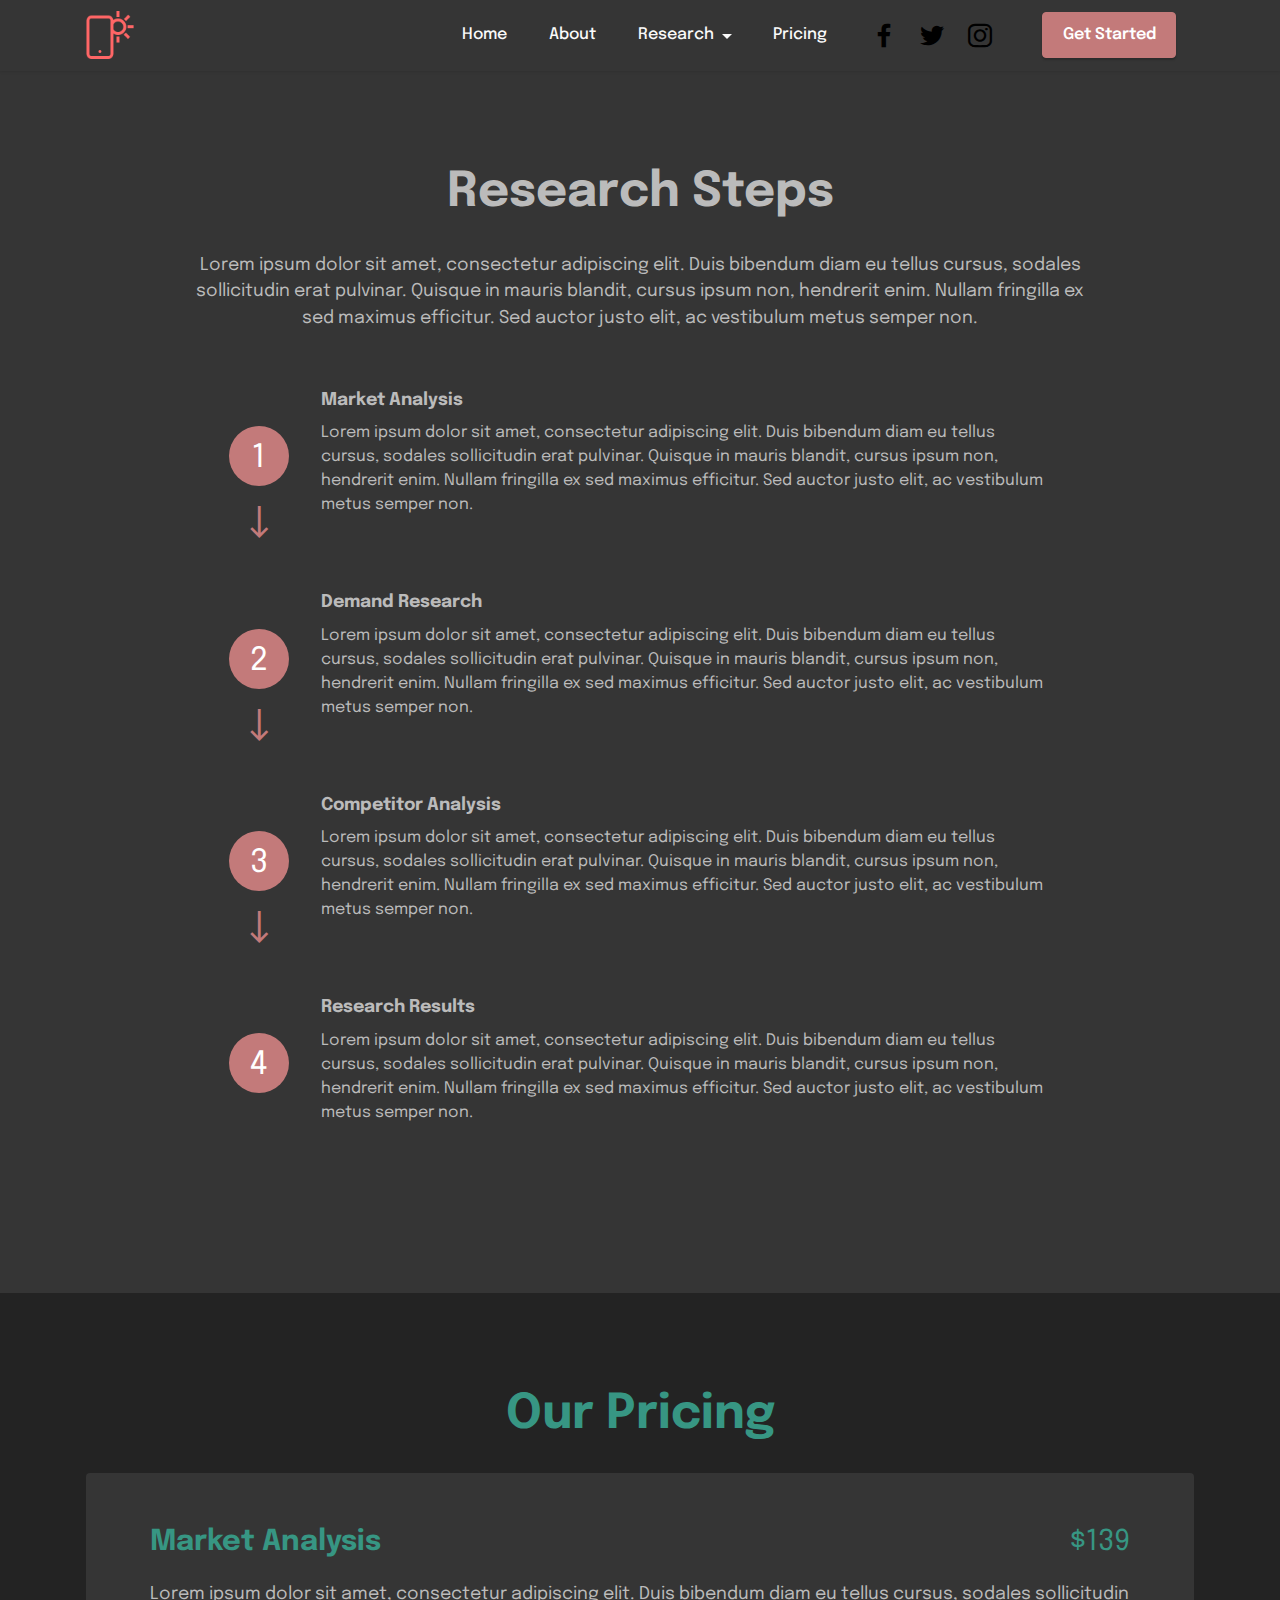
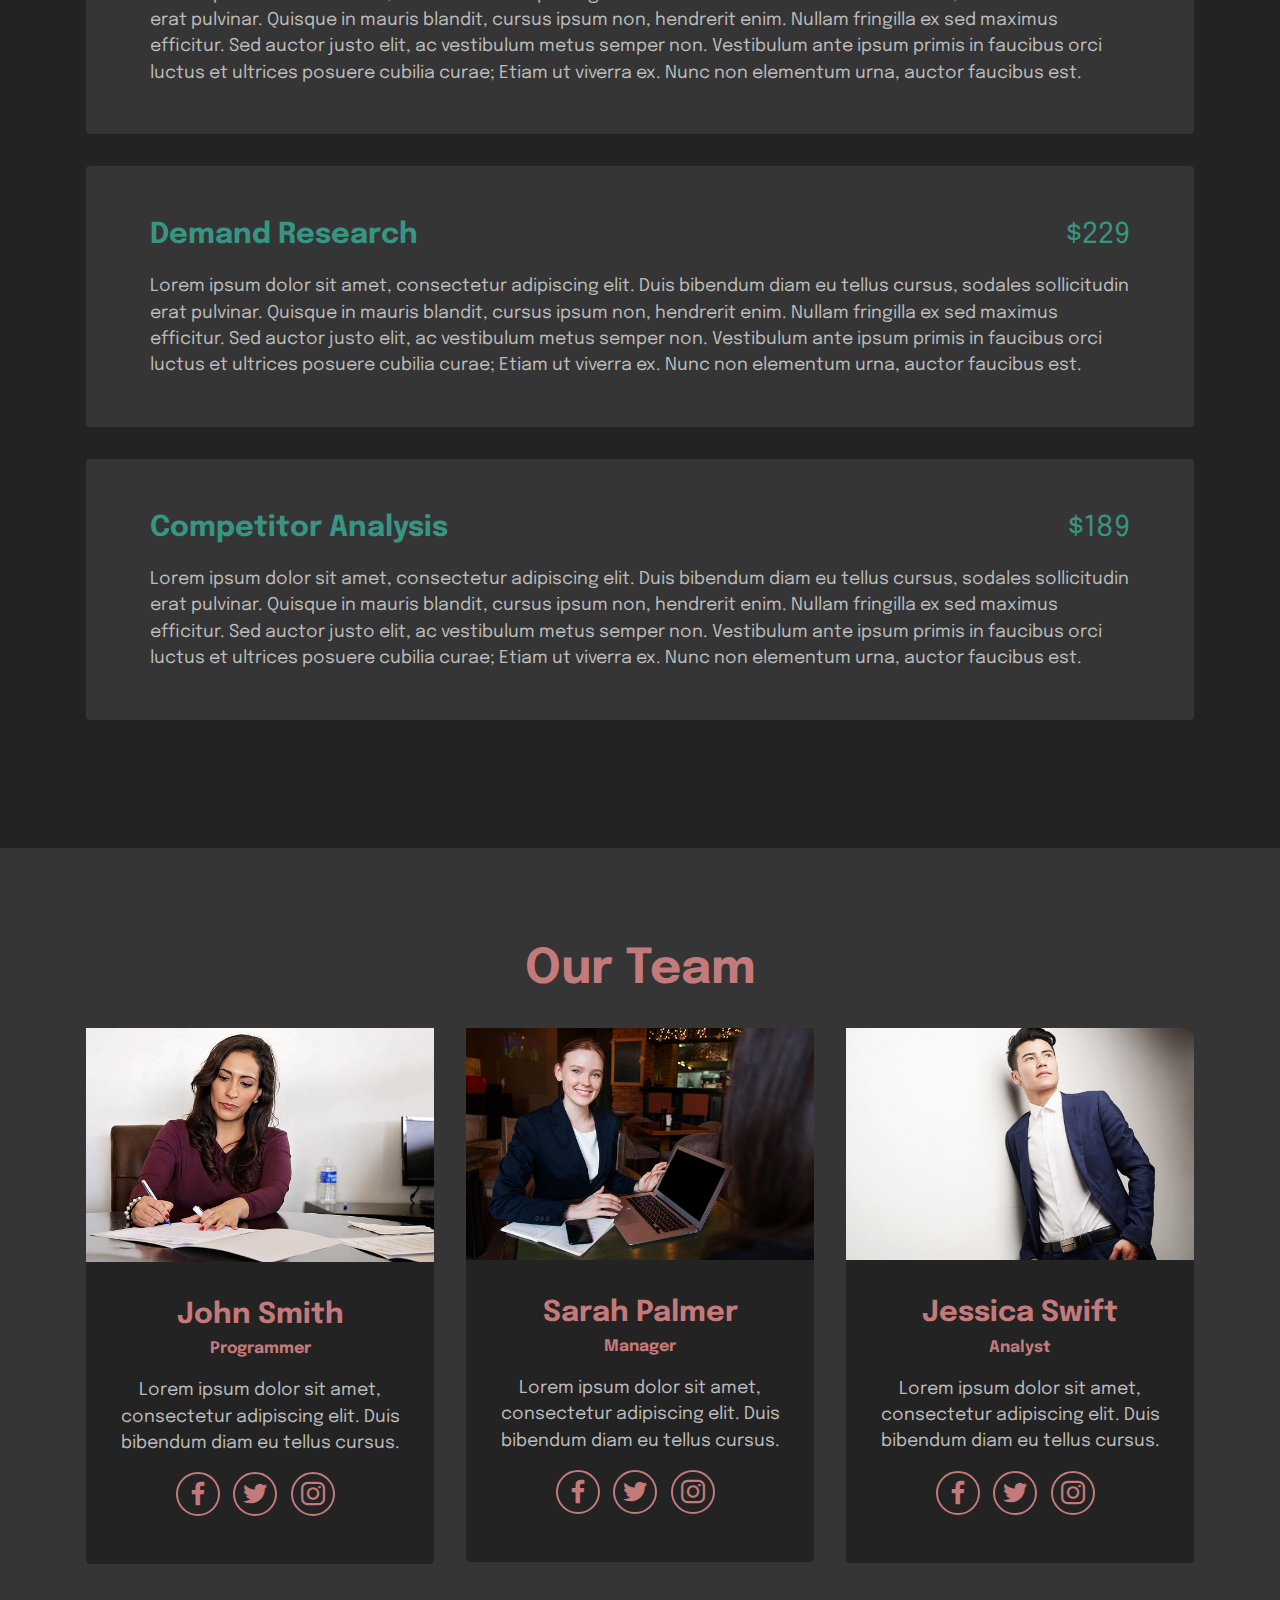
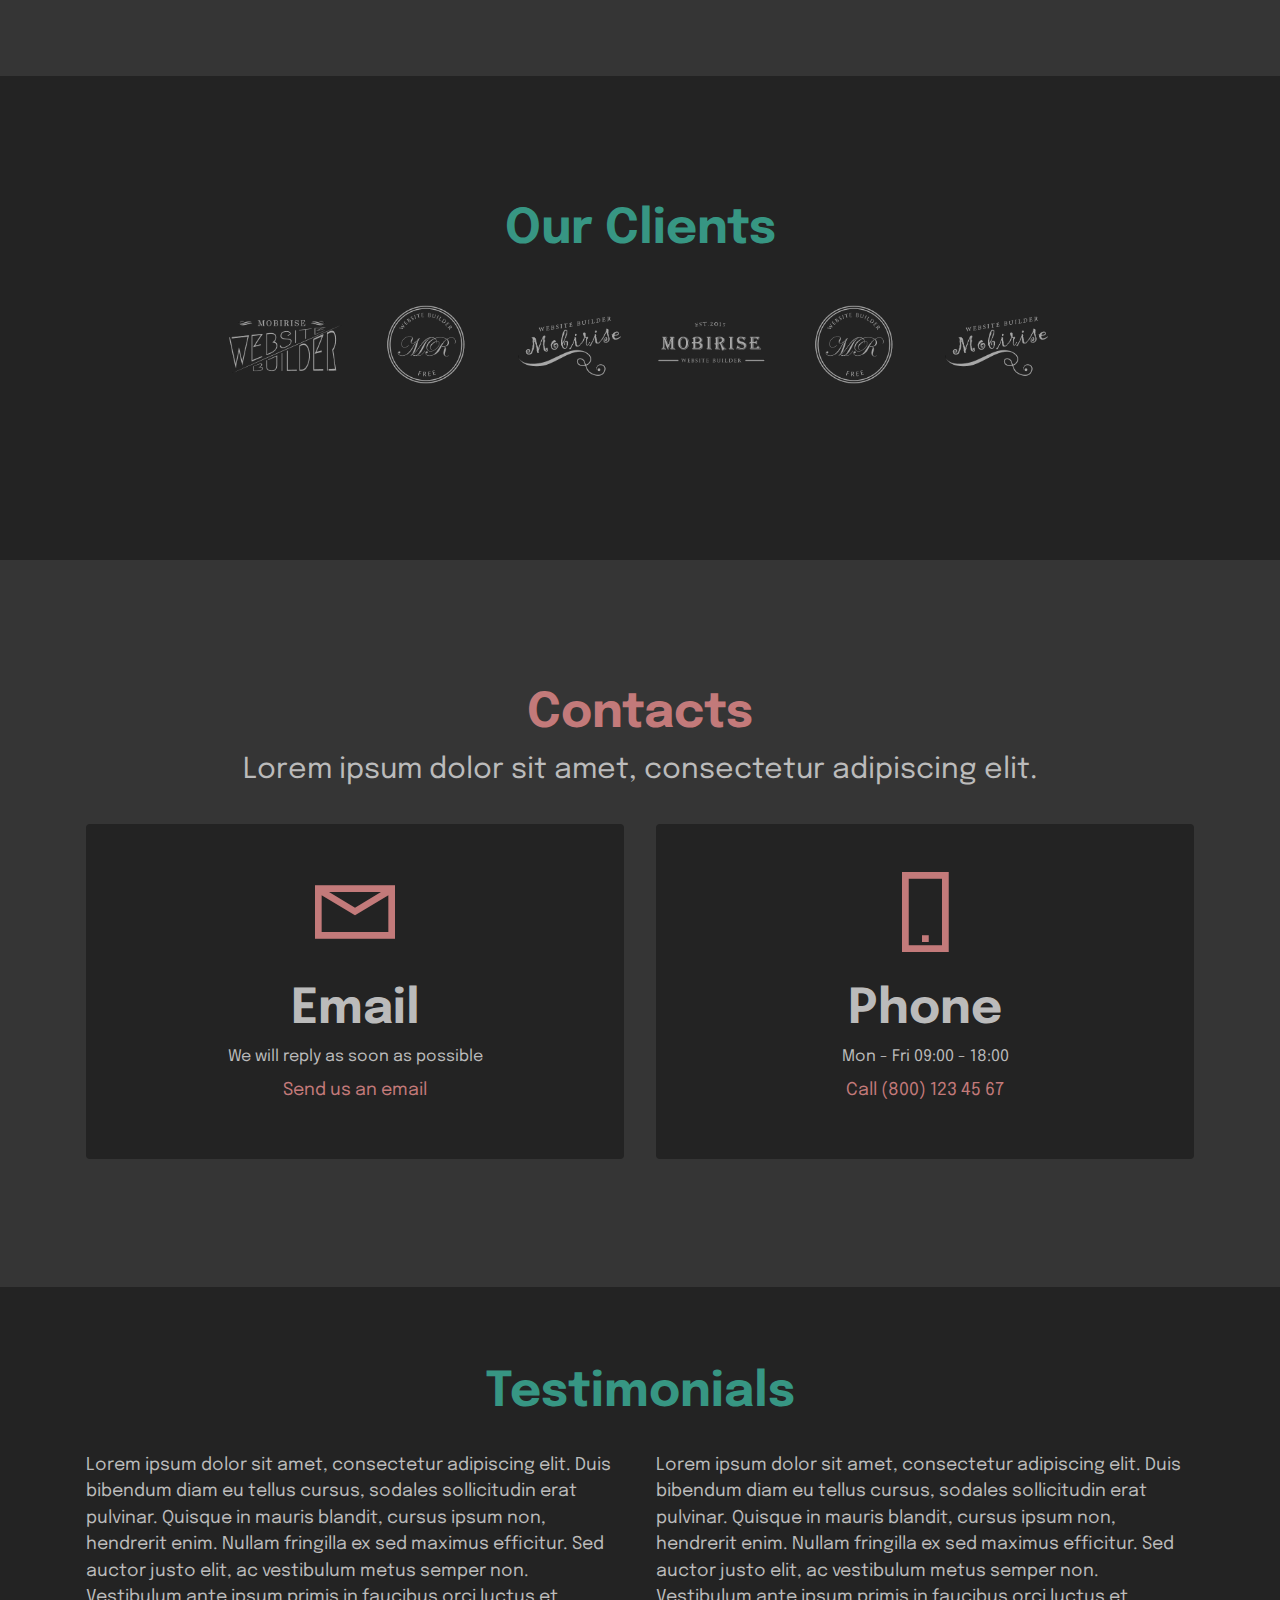
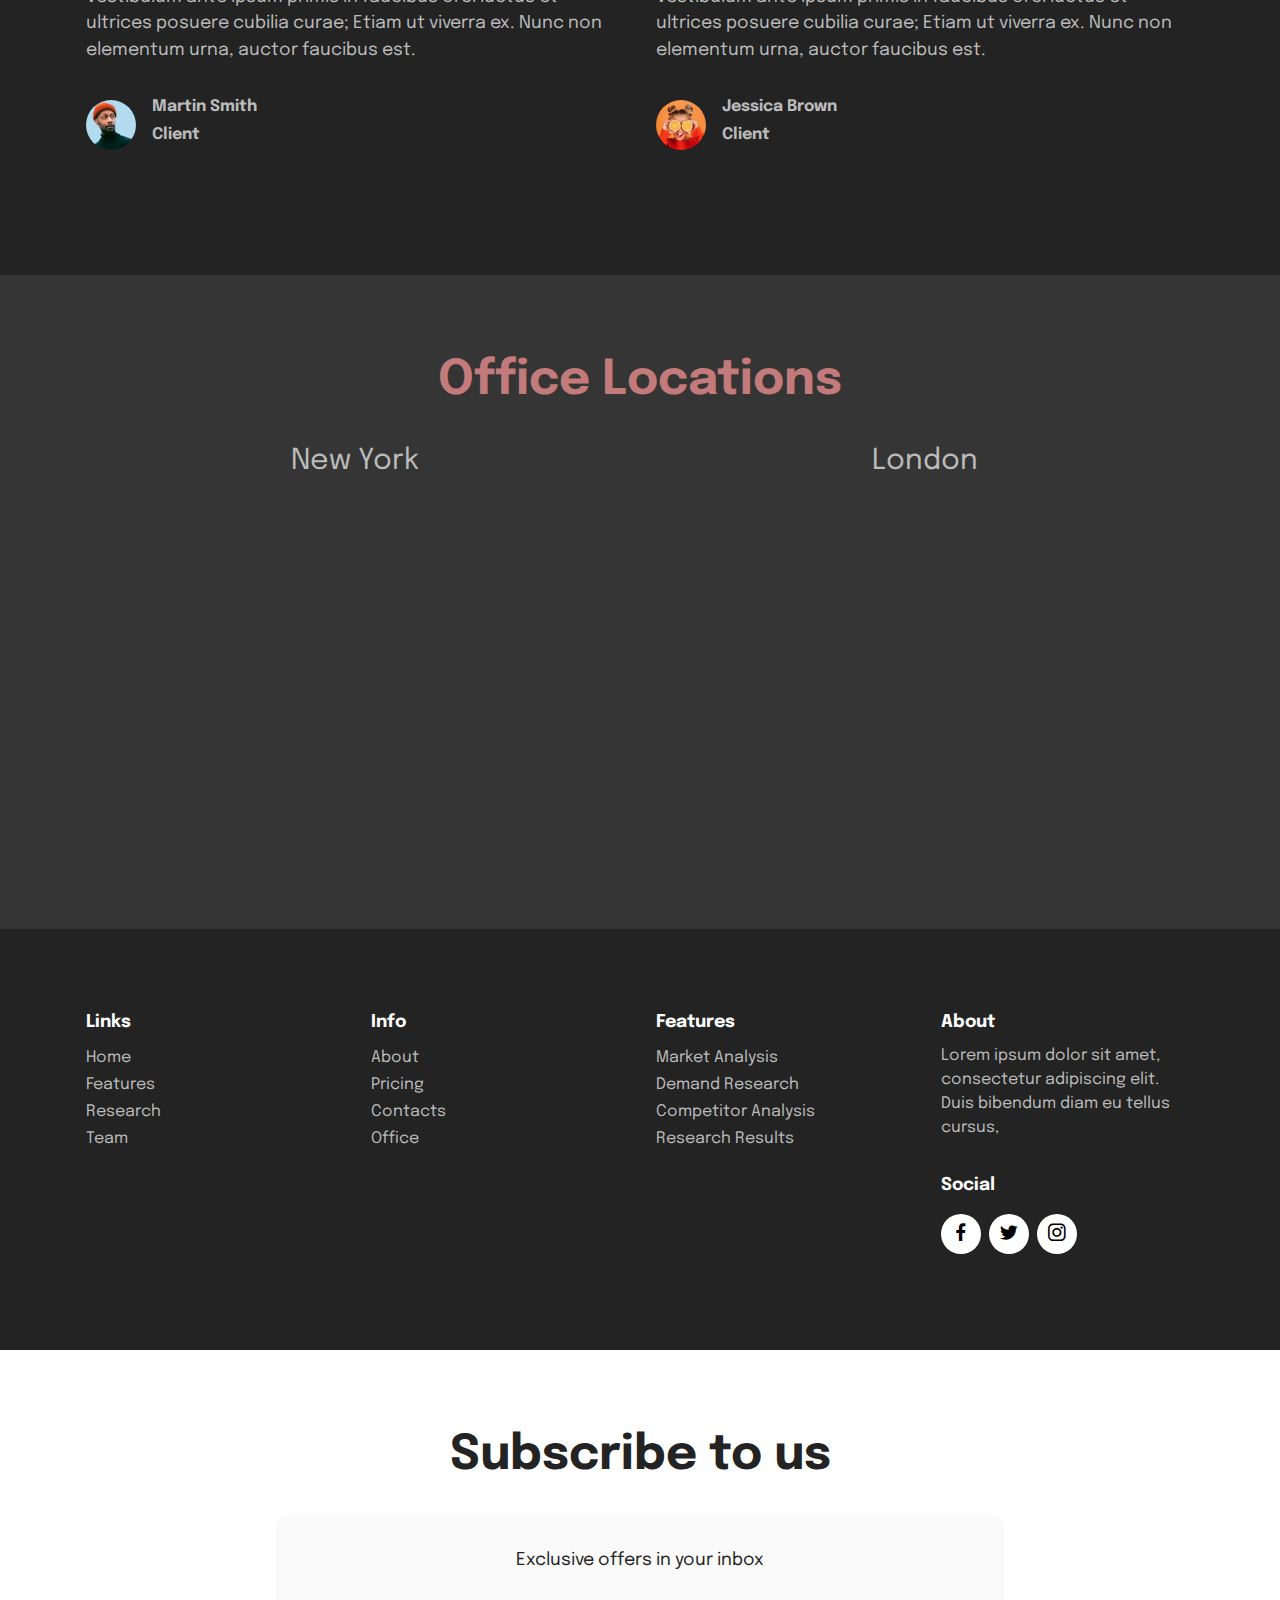
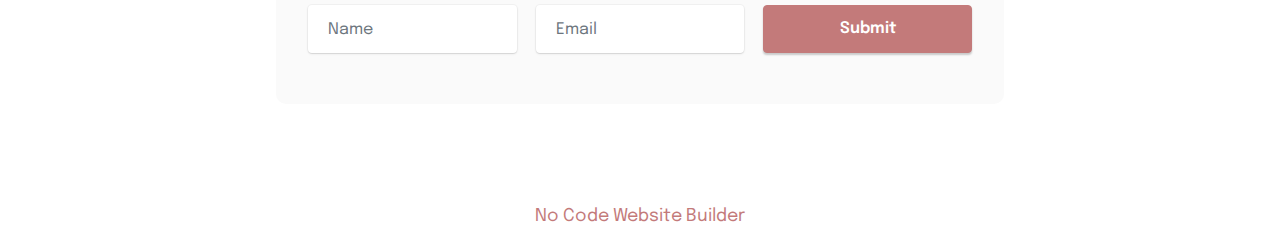
<file: anshweb.html>
<!DOCTYPE html>
<html  >
<head>
  <!-- Site made with Mobirise Website Builder v5.6.11, https://mobirise.com -->
  <meta charset="UTF-8">
  <meta http-equiv="X-UA-Compatible" content="IE=edge">
  <meta name="generator" content="Mobirise v5.6.11, mobirise.com">
  <meta name="twitter:card" content="summary_large_image"/>
  <meta name="twitter:image:src" content="">
  <meta property="og:image" content="">
  <meta name="twitter:title" content="Ansh's Website Project">
  <meta name="viewport" content="width=device-width, initial-scale=1, minimum-scale=1">
  <link rel="shortcut icon" href="assets/images/logo.png" type="image/x-icon">
  <meta name="description" content="Ansh is trying to learn website building">
  
  
  <title>Ansh's Website Project</title>
  <link rel="stylesheet" href="assets/web/assets/mobirise-icons2/mobirise2.css">
  <link rel="stylesheet" href="assets/bootstrap/css/bootstrap.min.css">
  <link rel="stylesheet" href="assets/bootstrap/css/bootstrap-grid.min.css">
  <link rel="stylesheet" href="assets/bootstrap/css/bootstrap-reboot.min.css">
  <link rel="stylesheet" href="assets/dropdown/css/style.css">
  <link rel="stylesheet" href="assets/socicon/css/styles.css">
  <link rel="stylesheet" href="assets/theme/css/style.css">
  <link rel="preload" href="https://fonts.googleapis.com/css?family=Epilogue:100,200,300,400,500,600,700,800,900,100i,200i,300i,400i,500i,600i,700i,800i,900i&display=swap" as="style" onload="this.onload=null;this.rel='stylesheet'">
  <noscript><link rel="stylesheet" href="https://fonts.googleapis.com/css?family=Epilogue:100,200,300,400,500,600,700,800,900,100i,200i,300i,400i,500i,600i,700i,800i,900i&display=swap"></noscript>
  <link rel="preload" as="style" href="assets/mobirise/css/mbr-additional.css"><link rel="stylesheet" href="assets/mobirise/css/mbr-additional.css" type="text/css">
  
  
  
  
</head>
<body>
  
  <section data-bs-version="5.1" class="menu menu1 cid-u6dBs8POjY" once="menu" id="menu1-1">
    

    <nav class="navbar navbar-dropdown navbar-expand-lg">
        <div class="container">
            <div class="navbar-brand">
                <span class="navbar-logo">
                    <a href="https://mobiri.se">
                        <img src="assets/images/logo.png" alt="Mobirise Website Builder" style="height: 3rem;">
                    </a>
                </span>
                
            </div>
            <button class="navbar-toggler" type="button" data-toggle="collapse" data-bs-toggle="collapse" data-target="#navbarSupportedContent" data-bs-target="#navbarSupportedContent" aria-controls="navbarNavAltMarkup" aria-expanded="false" aria-label="Toggle navigation">
                <div class="hamburger">
                    <span></span>
                    <span></span>
                    <span></span>
                    <span></span>
                </div>
            </button>
            <div class="collapse navbar-collapse" id="navbarSupportedContent">
                <ul class="navbar-nav nav-dropdown" data-app-modern-menu="true"><li class="nav-item"><a class="nav-link link text-white text-primary display-4" href="#top">Home</a></li><li class="nav-item"><a class="nav-link link text-white text-primary display-4" href="index.html#features19-a">
                            About</a></li>
                    <li class="nav-item dropdown"><a class="nav-link link text-white text-primary dropdown-toggle display-4" href="index.html#features20-4" data-toggle="dropdown-submenu" data-bs-toggle="dropdown" data-bs-auto-close="outside" aria-expanded="false">Research</a><div class="dropdown-menu" aria-labelledby="dropdown-350"><a class="text-white text-primary dropdown-item display-4" href="index.html#features20-4">Ansh</a></div></li>
                    <li class="nav-item"><a class="nav-link link text-white text-primary display-4" href="index.html#features10-5">Pricing</a>
                    </li></ul>
                <div class="icons-menu">
                    <a class="iconfont-wrapper" href="https://mobiri.se" target="_blank">
                        <span class="p-2 mbr-iconfont socicon-facebook socicon"></span>
                    </a>
                    <a class="iconfont-wrapper" href="https://mobiri.se" target="_blank">
                        <span class="p-2 mbr-iconfont socicon-twitter socicon"></span>
                    </a>
                    <a class="iconfont-wrapper" href="https://mobiri.se" target="_blank">
                        <span class="p-2 mbr-iconfont socicon-instagram socicon"></span>
                    </a>
                    
                </div>
                <div class="navbar-buttons mbr-section-btn"><a class="btn btn-primary display-4" href="https://mobiri.se">Get Started</a></div>
            </div>
        </div>
    </nav>
</section>

<section data-bs-version="5.1" class="features19 cid-u6dBsfpFHs" id="features20-4">

    
    
    <div class="container">
        <div class="row justify-content-center">
            <div class="col-md-12 col-lg-10">
                <div class="card-wrapper pb-4">
                    <div class="card-box align-center">
                        <h4 class="card-title mbr-fonts-style mb-4 display-2">
                            <strong>Research Steps</strong>
                        </h4>
                        <p class="mbr-text mbr-fonts-style mb-4 display-7">
                            Lorem ipsum dolor sit amet, consectetur adipiscing elit. Duis bibendum diam eu tellus cursus, sodales sollicitudin erat pulvinar. Quisque in mauris blandit, cursus ipsum non, hendrerit enim. Nullam fringilla ex sed maximus efficitur. Sed auctor justo elit, ac vestibulum metus semper non.</p>
                        
                    </div>
                </div>
            </div>
            <div class="col-12 col-md-9">
                <div class="item mbr-flex">
                    <div class="icon-box">
                        <span class="step-number mbr-fonts-style display-5">1</span>
                    </div>
                    <div class="text-box">
                        <h4 class="icon-title card-title mbr-black mbr-fonts-style display-7"><strong>Market Analysis</strong></h4>
                        <h5 class="icon-text mbr-black mbr-fonts-style display-4">Lorem ipsum dolor sit amet, consectetur adipiscing elit. Duis bibendum diam eu tellus cursus, sodales sollicitudin erat pulvinar. Quisque in mauris blandit, cursus ipsum non, hendrerit enim. Nullam fringilla ex sed maximus efficitur. Sed auctor justo elit, ac vestibulum metus semper non.</h5>
                    </div>
                </div>
                <div class="item mbr-flex">
                    <div class="icon-box">
                        <span class="step-number mbr-fonts-style display-5">2</span>
                    </div>
                    <div class="text-box">
                        <h4 class="icon-title card-title mbr-black mbr-fonts-style display-7"><strong>Demand Research</strong></h4>
                        <h5 class="icon-text mbr-black mbr-fonts-style display-4">Lorem ipsum dolor sit amet, consectetur adipiscing elit. Duis bibendum diam eu tellus cursus, sodales sollicitudin erat pulvinar. Quisque in mauris blandit, cursus ipsum non, hendrerit enim. Nullam fringilla ex sed maximus efficitur. Sed auctor justo elit, ac vestibulum metus semper non.</h5>
                    </div>
                </div>
                <div class="item mbr-flex">
                    <div class="icon-box">
                        <span class="step-number mbr-fonts-style display-5">3</span>
                    </div>
                    <div class="text-box">
                        <h4 class="icon-title card-title mbr-black mbr-fonts-style display-7"><strong>Competitor Analysis</strong></h4>
                        <h5 class="icon-text mbr-black mbr-fonts-style display-4">Lorem ipsum dolor sit amet, consectetur adipiscing elit. Duis bibendum diam eu tellus cursus, sodales sollicitudin erat pulvinar. Quisque in mauris blandit, cursus ipsum non, hendrerit enim. Nullam fringilla ex sed maximus efficitur. Sed auctor justo elit, ac vestibulum metus semper non.</h5>
                    </div>
                </div>
                <div class="item mbr-flex last">
                    <div class="icon-box">
                        <span class="step-number mbr-fonts-style display-5">4</span>
                    </div>
                    <div class="text-box">
                        <h4 class="icon-title card-title mbr-black mbr-fonts-style display-7"><strong>Research Results</strong></h4>
                        <h5 class="icon-text mbr-black mbr-fonts-style display-4">Lorem ipsum dolor sit amet, consectetur adipiscing elit. Duis bibendum diam eu tellus cursus, sodales sollicitudin erat pulvinar. Quisque in mauris blandit, cursus ipsum non, hendrerit enim. Nullam fringilla ex sed maximus efficitur. Sed auctor justo elit, ac vestibulum metus semper non.</h5>
                    </div>
                </div>
                
                
                
                
                
                
            </div>
        </div>
    </div>
</section>

<section data-bs-version="5.1" class="features9 cid-u6dBshKbAe" id="features10-5">
    <!---->
    
    
    <div class="container">
        <div class="mbr-section-head">
            <h3 class="mbr-section-title mbr-fonts-style mb-0 display-2">
                <strong>Our Pricing</strong></h3>
            
        </div>
        <div class="row mt-4">
            <div class="card col-12">
                <div class="card-wrapper">
                    <div class="top-line row">
                        <div class="col">
                            <h4 class="card-title mbr-fonts-style display-5"><strong>Market Analysis</strong></h4>
                        </div>
                        <div class="col-auto">
                            <p class="price mbr-fonts-style display-5">
                                $139</p>
                        </div>
                    </div>
                    <div class="bottom-line">
                        <p class="mbr-text mbr-fonts-style display-7">
                            Lorem ipsum dolor sit amet, consectetur adipiscing elit. Duis bibendum diam eu tellus cursus, sodales sollicitudin erat pulvinar. Quisque in mauris blandit, cursus ipsum non, hendrerit enim. Nullam fringilla ex sed maximus efficitur. Sed auctor justo elit, ac vestibulum metus semper non. Vestibulum ante ipsum primis in faucibus orci luctus et ultrices posuere cubilia curae; Etiam ut viverra ex. Nunc non elementum urna, auctor faucibus est.
                        </p>
                    </div>
                </div>
            </div>
            <div class="card col-12">
                <div class="card-wrapper">
                    <div class="top-line row">
                        <div class="col">
                            <h4 class="card-title mbr-fonts-style display-5"><strong>Demand Research</strong></h4>
                        </div>
                        <div class="col-auto">
                            <p class="price mbr-fonts-style display-5">
                                $229</p>
                        </div>
                    </div>
                    <div class="bottom-line">
                        <p class="mbr-text mbr-fonts-style display-7">
                            Lorem ipsum dolor sit amet, consectetur adipiscing elit. Duis bibendum diam eu tellus cursus, sodales sollicitudin erat pulvinar. Quisque in mauris blandit, cursus ipsum non, hendrerit enim. Nullam fringilla ex sed maximus efficitur. Sed auctor justo elit, ac vestibulum metus semper non. Vestibulum ante ipsum primis in faucibus orci luctus et ultrices posuere cubilia curae; Etiam ut viverra ex. Nunc non elementum urna, auctor faucibus est.
                        </p>
                    </div>
                </div>
            </div>
            <div class="card col-12">
                <div class="card-wrapper">
                    <div class="top-line row">
                        <div class="col">
                            <h4 class="card-title mbr-fonts-style display-5"><strong>Competitor Analysis</strong></h4>
                        </div>
                        <div class="col-auto">
                            <p class="price mbr-fonts-style display-5">
                                $189</p>
                        </div>
                    </div>
                    <div class="bottom-line">
                        <p class="mbr-text mbr-fonts-style display-7">Lorem ipsum dolor sit amet, consectetur adipiscing elit. Duis bibendum diam eu tellus cursus, sodales sollicitudin erat pulvinar. Quisque in mauris blandit, cursus ipsum non, hendrerit enim. Nullam fringilla ex sed maximus efficitur. Sed auctor justo elit, ac vestibulum metus semper non. Vestibulum ante ipsum primis in faucibus orci luctus et ultrices posuere cubilia curae; Etiam ut viverra ex. Nunc non elementum urna, auctor faucibus est.
                        </p>
                    </div>
                </div>
            </div>
            
            
            
            
            
            
            
            
            
        </div>
    </div>
</section>

<section data-bs-version="5.1" class="team1 cid-u6dBslEW6W" id="team1-6">
    

    
    <div class="container">
        <div class="row justify-content-center">
            <div class="col-12">
                <h3 class="mbr-section-title mbr-fonts-style align-center mb-4 display-2">
                    <strong>Our Team</strong>
                </h3>
                
            </div>
            <div class="col-sm-6 col-lg-4">
                <div class="card-wrap">
                    <div class="image-wrap">
                        <img src="assets/images/mbr-6.jpg" alt="Mobirise Website Builder">
                    </div>
                    <div class="content-wrap">
                        <h5 class="mbr-section-title card-title mbr-fonts-style align-center m-0 display-5">
                            <strong>John Smith</strong>
                        </h5>
                        <h6 class="mbr-role mbr-fonts-style align-center mb-3 display-4">
                            <strong>Programmer</strong>
                        </h6>
                        <p class="card-text mbr-fonts-style align-center display-7">
                            Lorem ipsum dolor sit amet, consectetur adipiscing elit. Duis bibendum diam eu tellus cursus.</p>
                        <div class="social-row display-7">
                            <div class="soc-item">
                                <a href="https://www.facebook.com/Mobirise/" target="_blank">
                                    <span class="mbr-iconfont socicon socicon-facebook"></span>
                                </a>
                            </div>
                            <div class="soc-item">
                                <a href="https://twitter.com/mobirise" target="_blank">
                                    <span class="mbr-iconfont socicon socicon-twitter"></span>
                                </a>
                            </div>
                            <div class="soc-item">
                                <a href="https://instagram.com/mobirise" target="_blank">
                                    <span class="mbr-iconfont socicon socicon-instagram"></span>
                                </a>
                            </div>
                            
                            
                        </div>
                        
                    </div>
                </div>
            </div>

            <div class="col-sm-6 col-lg-4">
                <div class="card-wrap">
                    <div class="image-wrap">
                        <img src="assets/images/mbr-7.jpg" alt="Mobirise Website Builder">
                    </div>
                    <div class="content-wrap">
                        <h5 class="mbr-section-title card-title mbr-fonts-style align-center m-0 display-5">
                            <strong>Sarah Palmer</strong>
                        </h5>
                        <h6 class="mbr-role mbr-fonts-style align-center mb-3 display-4">
                            <strong>Manager</strong>
                        </h6>
                        <p class="card-text mbr-fonts-style align-center display-7">
                            Lorem ipsum dolor sit amet, consectetur adipiscing elit. Duis bibendum diam eu tellus cursus.
                        </p>
                        <div class="social-row display-7">
                            <div class="soc-item">
                                <a href="https://www.facebook.com/Mobirise/" target="_blank">
                                    <span class="mbr-iconfont socicon socicon-facebook"></span>
                                </a>
                            </div>
                            <div class="soc-item">
                                <a href="https://twitter.com/mobirise" target="_blank">
                                    <span class="mbr-iconfont socicon socicon-twitter"></span>
                                </a>
                            </div>
                            <div class="soc-item">
                                <a href="https://instagram.com/mobirise" target="_blank">
                                    <span class="mbr-iconfont socicon socicon-instagram"></span>
                                </a>
                            </div>
                            
                            
                        </div>
                        
                    </div>
                </div>
            </div>

            <div class="col-sm-6 col-lg-4">
                <div class="card-wrap">
                    <div class="image-wrap">
                        <img src="assets/images/mbr-8.jpg" alt="Mobirise Website Builder">
                    </div>
                    <div class="content-wrap">
                        <h5 class="mbr-section-title card-title mbr-fonts-style align-center m-0 display-5">
                            <strong>Jessica Swift</strong>
                        </h5>
                        <h6 class="mbr-role mbr-fonts-style align-center mb-3 display-4">
                            <strong>Analyst</strong>
                        </h6>
                        <p class="card-text mbr-fonts-style align-center display-7">
                            Lorem ipsum dolor sit amet, consectetur adipiscing elit. Duis bibendum diam eu tellus cursus.
                        </p>
                        <div class="social-row display-7">
                            <div class="soc-item">
                                <a href="https://www.facebook.com/Mobirise/" target="_blank">
                                    <span class="mbr-iconfont socicon socicon-facebook"></span>
                                </a>
                            </div>
                            <div class="soc-item">
                                <a href="https://twitter.com/mobirise" target="_blank">
                                    <span class="mbr-iconfont socicon socicon-twitter"></span>
                                </a>
                            </div>
                            <div class="soc-item">
                                <a href="https://instagram.com/mobirise" target="_blank">
                                    <span class="mbr-iconfont socicon socicon-instagram"></span>
                                </a>
                            </div>
                            
                            
                        </div>
                        
                    </div>
                </div>
            </div>

            
        </div>
    </div>
</section>

<section data-bs-version="5.1" class="clients1 cid-u6dBspz1Yc" id="clients1-7">
    
    <div class="images-container container">
        <div class="mbr-section-head">
            <h3 class="mbr-section-title mbr-fonts-style align-center mb-0 display-2">
                <strong>Our Clients</strong>
            </h3>
            
            
        </div>
        <div class="row justify-content-center mt-4">
            <div class="col-md-3 card">
                <img src="assets/images/1.png" alt="Mobirise Website Builder">
            </div>
            <div class="col-md-3 card">
                <img src="assets/images/2.png">
            </div>
            <div class="col-md-3 card">
                <img src="assets/images/3.png">
            </div>
            <div class="col-md-3 card">
                <img src="assets/images/4.png" alt="Mobirise Website Builder">
            </div>
            <div class="col-md-3 card">
                <img src="assets/images/2.png" alt="Mobirise Website Builder">
            </div>
            <div class="col-md-3 card">
                <img src="assets/images/3.png" alt="Mobirise Website Builder">
            </div>
            
            
        </div>
    </div>
</section>

<section data-bs-version="5.1" class="contacts1 cid-u6dBsqJuGt" id="contacts1-8">

    

    
    <div class="container">
        <div class="mbr-section-head">
            <h3 class="mbr-section-title mbr-fonts-style align-center mb-0 display-2">
                <strong>Contacts</strong>
            </h3>
            <h4 class="mbr-section-subtitle mbr-fonts-style align-center mb-0 mt-2 display-5">Lorem ipsum dolor sit amet, consectetur adipiscing elit.</h4>
        </div>
        <div class="row justify-content-center mt-4">
            <div class="card col-12 col-lg-6">
                <div class="card-wrapper">
                    <div class="card-box align-center">
                        <div class="image-wrapper">
                            <span class="mbr-iconfont mobi-mbri-letter mobi-mbri"></span>
                        </div>
                        <h4 class="card-title mbr-fonts-style mb-2 display-2">
                            <strong>Email</strong>
                        </h4>
                        <p class="mbr-text mbr-fonts-style mb-2 display-4">
                            We will reply as soon as possible</p>
                        <h5 class="link mbr-fonts-style display-7"><a href="mailto:info@site.com" class="text-primary">Send us an
                                email</a>
                        </h5>
                    </div>
                </div>
            </div>
            <div class="card col-12 col-lg-6">
                <div class="card-wrapper">
                    <div class="card-box align-center">
                        <div class="image-wrapper">
                            <span class="mbr-iconfont mobi-mbri-mobile-2 mobi-mbri"></span>
                        </div>
                        <h4 class="card-title mbr-fonts-style align-center mb-2 display-2">
                            <strong>Phone</strong>
                        </h4>
                        <p class="mbr-text mbr-fonts-style mb-2 display-4">
                            Mon - Fri 09:00 - 18:00</p>
                        <h5 class="link mbr-black mbr-fonts-style display-7">
                            <a href="tel:+12345678910" class="text-primary">Call (800) 123 45 67</a>
                        </h5>
                    </div>
                </div>
            </div>
        </div>
    </div>
</section>

<section data-bs-version="5.1" class="testimonials2 cid-u6dBss9c9d" id="testimonials2-9">
    
    
    <div class="container">
        <h3 class="mbr-section-title mbr-fonts-style align-center mb-4 display-2">
            <strong>Testimonials</strong>
        </h3>
        <div class="row justify-content-center">
            <div class="card col-12 col-md-6">
                <p class="mbr-text mbr-fonts-style mb-4 display-7">Lorem ipsum dolor sit amet, consectetur adipiscing elit. Duis bibendum diam eu tellus cursus, sodales sollicitudin erat pulvinar. Quisque in mauris blandit, cursus ipsum non, hendrerit enim. Nullam fringilla ex sed maximus efficitur. Sed auctor justo elit, ac vestibulum metus semper non. Vestibulum ante ipsum primis in faucibus orci luctus et ultrices posuere cubilia curae; Etiam ut viverra ex. Nunc non elementum urna, auctor faucibus est.</p>
                <div class="d-flex mb-md-0 mb-4">
                    <div class="image-wrapper">
                        <img src="assets/images/team1.jpg" alt="Mobirise Website Builder">
                    </div>
                    <div class="text-wrapper">
                        <p class="name mbr-fonts-style mb-1 display-4">
                            <strong>Martin Smith</strong>
                        </p>
                        <p class="position mbr-fonts-style display-4">
                            <strong>Client</strong>
                        </p>
                    </div>
                </div>
            </div>
            <div class="card col-12 col-md-6">
                <p class="mbr-text mbr-fonts-style mb-4 display-7">Lorem ipsum dolor sit amet, consectetur adipiscing elit. Duis bibendum diam eu tellus cursus, sodales sollicitudin erat pulvinar. Quisque in mauris blandit, cursus ipsum non, hendrerit enim. Nullam fringilla ex sed maximus efficitur. Sed auctor justo elit, ac vestibulum metus semper non. Vestibulum ante ipsum primis in faucibus orci luctus et ultrices posuere cubilia curae; Etiam ut viverra ex. Nunc non elementum urna, auctor faucibus est.</p>
                <div class="d-flex mb-md-0 mb-4">
                    <div class="image-wrapper">
                        <img src="assets/images/team2.jpg" alt="Mobirise Website Builder">
                    </div>
                    <div class="text-wrapper">
                        <p class="name mbr-fonts-style mb-1 display-4">
                            <strong>Jessica Brown</strong>
                        </p>
                        <p class="position mbr-fonts-style display-4">
                            <strong>Client</strong>
                        </p>
                    </div>
                </div>
            </div>
        </div>
    </div>
</section>

<section data-bs-version="5.1" class="map3 cid-u6dBstkpYk" id="map3-a">
    
    
    
    

    <div class="container">
        <div class="row">
            <div class="col-12">
                <h3 class="mbr-section-title mb-4 align-center mbr-fonts-style display-2"><strong>Office Locations</strong></h3>
            </div>
            <div class="col-12 col-lg-6">
                <h4 class="mbr-section-subtitle mb-3 align-center mbr-fonts-style display-5">New York</h4>
                <div class="google-map"><iframe frameborder="0" style="border:0" src="https://www.google.com/maps/embed/v1/place?key=AIzaSyAtXm0x23nRCgazjDV2Kl3GTHRP411ougQ&amp;q=360 5th Ave, New York, NY 10118" allowfullscreen=""></iframe></div>
            </div>
            <div class="col-12 col-lg-6">
                <h4 class="mbr-section-subtitle mb-3 mt-5 mt-lg-0 align-center mbr-fonts-style display-5">London</h4>
                <div class="google-map"><iframe frameborder="0" style="border:0" src="https://www.google.com/maps/embed/v1/place?key=AIzaSyB7QWkvlxV39ZsyKvhZRjPGVqlJFvxxNkw&amp;q=4-5 Chicheley St, South Bank, London SE1 7" allowfullscreen=""></iframe></div>
            </div>
        </div>
    </div>
</section>

<section data-bs-version="5.1" class="footer1 cid-u6dBsun6n3" once="footers" id="footer1-b">

    
    
    <div class="container">
        <div class="row mbr-white">
            <div class="col-12 col-md-6 col-lg-3">
                <h5 class="mbr-section-subtitle mbr-fonts-style mb-2 display-7">
                    <strong>Links</strong></h5>
                <ul class="list mbr-fonts-style display-4">
                    <li class="mbr-text item-wrap">Home</li><li class="mbr-text item-wrap">Features</li><li class="mbr-text item-wrap">Research</li><li class="mbr-text item-wrap">Team</li>
                </ul>
            </div>
            <div class="col-12 col-md-6 col-lg-3">
                <h5 class="mbr-section-subtitle mbr-fonts-style mb-2 display-7">
                    <strong>Info</strong></h5>
                <ul class="list mbr-fonts-style display-4">

                    <li class="mbr-text item-wrap">About</li><li class="mbr-text item-wrap">Pricing</li><li class="mbr-text item-wrap">Contacts</li><li class="mbr-text item-wrap">Office</li>
                </ul>
            </div>
            <div class="col-12 col-md-6 col-lg-3">
                <h5 class="mbr-section-subtitle mbr-fonts-style mb-2 display-7">
                    <strong>Features</strong></h5>
                <ul class="list mbr-fonts-style display-4">
                    <li class="mbr-text item-wrap">Market Analysis
</li><li class="mbr-text item-wrap">Demand Research
</li><li class="mbr-text item-wrap">Competitor Analysis
</li><li class="mbr-text item-wrap">Research Results
</li><li class="mbr-text item-wrap"><br></li>
                </ul>
            </div>
            <div class="col-12 col-md-6 col-lg-3">
                <h5 class="mbr-section-subtitle mbr-fonts-style mb-2 display-7">
                    <strong>About</strong>
                </h5>
                <p class="mbr-text mbr-fonts-style mb-4 display-4">
                    Lorem ipsum dolor sit amet, consectetur adipiscing elit. Duis bibendum diam eu tellus cursus,</p>
                <h5 class="mbr-section-subtitle mbr-fonts-style mb-3 display-7">
                    <strong>Social</strong>
                </h5>
                <div class="social-row display-7">
                    <div class="soc-item">
                        <a href="https://twitter.com/mobirise" target="_blank">
                            <span class="mbr-iconfont socicon socicon-facebook"></span>
                        </a>
                    </div>
                    <div class="soc-item">
                        <a href="https://twitter.com/mobirise" target="_blank">
                            <span class="mbr-iconfont socicon socicon-twitter"></span>
                        </a>
                    </div>
                    <div class="soc-item">
                        <a href="https://twitter.com/mobirise" target="_blank">
                            <span class="mbr-iconfont socicon socicon-instagram"></span>
                        </a>
                    </div>
                    
                </div>
            </div>
            
        </div>
    </div>
</section>

<section data-bs-version="5.1" class="form9 cid-u6dBsvZpRC" id="form9-c">
    
    
    <div class="container">
        <div class="mbr-section-head">
            <h3 class="mbr-section-title mbr-fonts-style align-center mb-0 display-2">
                <strong>Subscribe to us</strong>
            </h3>
            
        </div>
        <div class="row justify-content-center mt-4">
            <div class="col-lg-8 mx-auto mbr-form" data-form-type="formoid">
                <form action="https://mobirise.eu/" method="POST" class="mbr-form form-with-styler mx-auto" data-form-title="Form Name"><input type="hidden" name="email" data-form-email="true" value="Sbh+yJXyRNz2tl2zqUQYBJMzQZ6GOsoybhV5rx7LfeacXRJ/H+h5wJuzC+kObI6UARijEWwqHRrNKMi2Rm11zY4htz0wVX7HhxRoOGQ1BfsPM+QmqWOEGlUusAoSMinC">
                    <div class="row">
                        <div hidden="hidden" data-form-alert="" class="alert alert-success col-12">Thanks for filling out the form!</div>
                        <div hidden="hidden" data-form-alert-danger="" class="alert alert-danger col-12">Oops...! some problem!</div>
                    </div>
                    <div class="dragArea row">
                        <div class="col-lg-12">
                            <p class="mbr-text mbr-fonts-style align-center mb-4 display-7"> Exclusive offers in your inbox</p>
                        </div>
                        <div class="col-lg-4 col-md-12 col-sm-12 form-group mb-3" data-for="name">
                            <input type="text" name="name" placeholder="Name" data-form-field="name" class="form-control" value="" id="name-form9-c">
                        </div>
                        <div data-for="email" class="col-lg-4 col-md-12 col-sm-12 form-group mb-3">
                            <input type="email" name="email" placeholder="Email" data-form-field="email" class="form-control" value="" id="email-form9-c">
                        </div>
                        <div class="col-lg-4 col-md-12 col-sm-12 mbr-section-btn align-center">
                            <button type="submit" class="btn btn-primary display-4">Submit</button>
                        </div>
                    </div>
                </form>
            </div>
        </div>
    </div>
</section><section class="display-7" style="padding: 0;align-items: center;justify-content: center;flex-wrap: wrap;    align-content: center;display: flex;position: relative;height: 4rem;"><a href="https://mobiri.se/38261" style="flex: 1 1;height: 4rem;position: absolute;width: 100%;z-index: 1;"><img alt="" style="height: 4rem;" src="[data-uri]"></a><p style="margin: 0;text-align: center;" class="display-7">&#8204;</p><a style="z-index:1" href="https://mobirise.com/builder/no-code-website-builder.html">No Code Website Builder</a></section><script src="assets/bootstrap/js/bootstrap.bundle.min.js"></script>  <script src="assets/smoothscroll/smooth-scroll.js"></script>  <script src="assets/ytplayer/index.js"></script>  <script src="assets/dropdown/js/navbar-dropdown.js"></script>  <script src="assets/theme/js/script.js"></script>  <script src="assets/formoid/formoid.min.js"></script>  
  
  
</body>
</html>
</file>
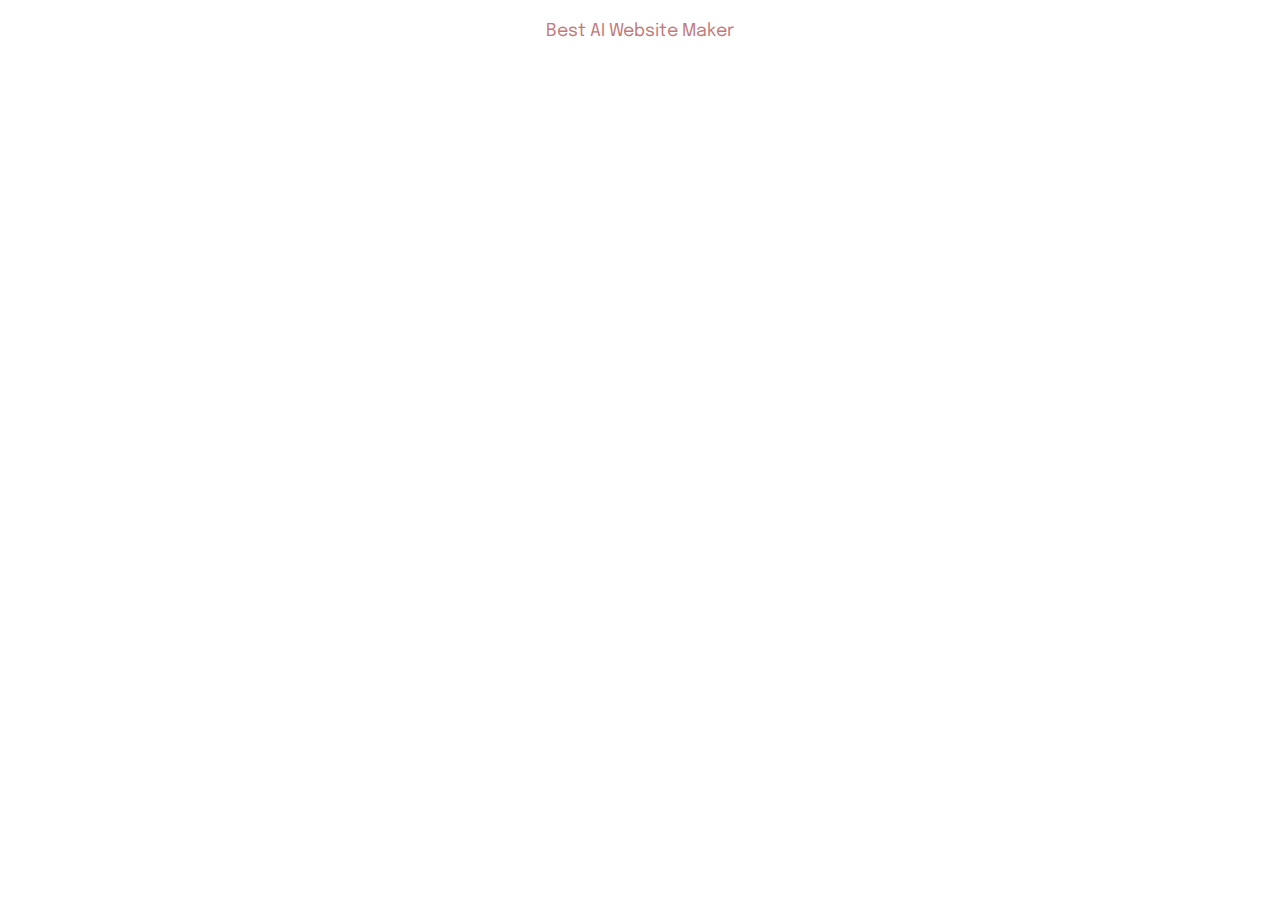
<file: page2.html>
<!DOCTYPE html>
<html  >
<head>
  <!-- Site made with Mobirise Website Builder v5.6.11, https://mobirise.com -->
  <meta charset="UTF-8">
  <meta http-equiv="X-UA-Compatible" content="IE=edge">
  <meta name="generator" content="Mobirise v5.6.11, mobirise.com">
  <meta name="twitter:card" content="summary_large_image"/>
  <meta name="twitter:image:src" content="">
  <meta property="og:image" content="">
  <meta name="twitter:title" content="Page 2">
  <meta name="viewport" content="width=device-width, initial-scale=1, minimum-scale=1">
  <link rel="shortcut icon" href="assets/images/logo.png" type="image/x-icon">
  <meta name="description" content="">
  
  
  <title>Page 2</title>
  <link rel="stylesheet" href="assets/bootstrap/css/bootstrap.min.css">
  <link rel="stylesheet" href="assets/bootstrap/css/bootstrap-grid.min.css">
  <link rel="stylesheet" href="assets/bootstrap/css/bootstrap-reboot.min.css">
  <link rel="stylesheet" href="assets/theme/css/style.css">
  <link rel="preload" href="https://fonts.googleapis.com/css?family=Epilogue:100,200,300,400,500,600,700,800,900,100i,200i,300i,400i,500i,600i,700i,800i,900i&display=swap" as="style" onload="this.onload=null;this.rel='stylesheet'">
  <noscript><link rel="stylesheet" href="https://fonts.googleapis.com/css?family=Epilogue:100,200,300,400,500,600,700,800,900,100i,200i,300i,400i,500i,600i,700i,800i,900i&display=swap"></noscript>
  <link rel="preload" as="style" href="assets/mobirise/css/mbr-additional.css"><link rel="stylesheet" href="assets/mobirise/css/mbr-additional.css" type="text/css">
  
  
  
  
</head>
<body>
  
  <section class="display-7" style="padding: 0;align-items: center;justify-content: center;flex-wrap: wrap;    align-content: center;display: flex;position: relative;height: 4rem;"><a href="https://mobiri.se/38261" style="flex: 1 1;height: 4rem;position: absolute;width: 100%;z-index: 1;"><img alt="" style="height: 4rem;" src="[data-uri]"></a><p style="margin: 0;text-align: center;" class="display-7">&#8204;</p><a style="z-index:1" href="https://mobirise.com/builder/ai-website-maker.html">Best AI Website Maker</a></section><script src="assets/bootstrap/js/bootstrap.bundle.min.js"></script>  <script src="assets/smoothscroll/smooth-scroll.js"></script>  <script src="assets/ytplayer/index.js"></script>  <script src="assets/theme/js/script.js"></script>  
  
  
</body>
</html>
</file>
<file: assets/web/assets/mobirise-icons2/mobirise2.css>
@font-face {
  font-family: 'Moririse2';
  font-display: swap;
  src:  url('mobirise2.eot?f2bix4');
  src:  url('mobirise2.eot?f2bix4#iefix') format('embedded-opentype'),
    url('mobirise2.ttf?f2bix4') format('truetype'),
    url('mobirise2.woff?f2bix4') format('woff'),
    url('mobirise2.svg?f2bix4#mobirise2') format('svg');
  font-weight: normal;
  font-style: normal;
}

[class^="mobi-"], [class*=" mobi-"] {
  /* use !important to prevent issues with browser extensions that change fonts */
  font-family: 'Moririse2' !important;
  speak: none;
  font-style: normal;
  font-weight: normal;
  font-variant: normal;
  text-transform: none;
  line-height: 1;

  /* Better Font Rendering =========== */
  -webkit-font-smoothing: antialiased;
  -moz-osx-font-smoothing: grayscale;
}

.mobi-mbri-add-submenu:before {
  content: "\e900";
}
.mobi-mbri-alert:before {
  content: "\e901";
}
.mobi-mbri-align-center:before {
  content: "\e902";
}
.mobi-mbri-align-justify:before {
  content: "\e903";
}
.mobi-mbri-align-left:before {
  content: "\e904";
}
.mobi-mbri-align-right:before {
  content: "\e905";
}
.mobi-mbri-android:before {
  content: "\e906";
}
.mobi-mbri-apple:before {
  content: "\e907";
}
.mobi-mbri-arrow-down:before {
  content: "\e908";
}
.mobi-mbri-arrow-next:before {
  content: "\e909";
}
.mobi-mbri-arrow-prev:before {
  content: "\e90a";
}
.mobi-mbri-arrow-up:before {
  content: "\e90b";
}
.mobi-mbri-bold:before {
  content: "\e90c";
}
.mobi-mbri-bookmark:before {
  content: "\e90d";
}
.mobi-mbri-bootstrap:before {
  content: "\e90e";
}
.mobi-mbri-briefcase:before {
  content: "\e90f";
}
.mobi-mbri-browse:before {
  content: "\e910";
}
.mobi-mbri-bulleted-list:before {
  content: "\e911";
}
.mobi-mbri-calendar:before {
  content: "\e912";
}
.mobi-mbri-camera:before {
  content: "\e913";
}
.mobi-mbri-cart-add:before {
  content: "\e914";
}
.mobi-mbri-cart-full:before {
  content: "\e915";
}
.mobi-mbri-cash:before {
  content: "\e916";
}
.mobi-mbri-change-style:before {
  content: "\e917";
}
.mobi-mbri-chat:before {
  content: "\e918";
}
.mobi-mbri-clock:before {
  content: "\e919";
}
.mobi-mbri-close:before {
  content: "\e91a";
}
.mobi-mbri-cloud:before {
  content: "\e91b";
}
.mobi-mbri-code:before {
  content: "\e91c";
}
.mobi-mbri-contact-form:before {
  content: "\e91d";
}
.mobi-mbri-credit-card:before {
  content: "\e91e";
}
.mobi-mbri-cursor-click:before {
  content: "\e91f";
}
.mobi-mbri-cust-feedback:before {
  content: "\e920";
}
.mobi-mbri-database:before {
  content: "\e921";
}
.mobi-mbri-delivery:before {
  content: "\e922";
}
.mobi-mbri-desktop:before {
  content: "\e923";
}
.mobi-mbri-devices:before {
  content: "\e924";
}
.mobi-mbri-down:before {
  content: "\e925";
}
.mobi-mbri-download-2:before {
  content: "\e926";
}
.mobi-mbri-download:before {
  content: "\e927";
}
.mobi-mbri-drag-n-drop-2:before {
  content: "\e928";
}
.mobi-mbri-drag-n-drop:before {
  content: "\e929";
}
.mobi-mbri-edit-2:before {
  content: "\e92a";
}
.mobi-mbri-edit:before {
  content: "\e92b";
}
.mobi-mbri-error:before {
  content: "\e92c";
}
.mobi-mbri-extension:before {
  content: "\e92d";
}
.mobi-mbri-features:before {
  content: "\e92e";
}
.mobi-mbri-file:before {
  content: "\e92f";
}
.mobi-mbri-flag:before {
  content: "\e930";
}
.mobi-mbri-folder:before {
  content: "\e931";
}
.mobi-mbri-gift:before {
  content: "\e932";
}
.mobi-mbri-github:before {
  content: "\e933";
}
.mobi-mbri-globe-2:before {
  content: "\e934";
}
.mobi-mbri-globe:before {
  content: "\e935";
}
.mobi-mbri-growing-chart:before {
  content: "\e936";
}
.mobi-mbri-hearth:before {
  content: "\e937";
}
.mobi-mbri-help:before {
  content: "\e938";
}
.mobi-mbri-home:before {
  content: "\e939";
}
.mobi-mbri-hot-cup:before {
  content: "\e93a";
}
.mobi-mbri-idea:before {
  content: "\e93b";
}
.mobi-mbri-image-gallery:before {
  content: "\e93c";
}
.mobi-mbri-image-slider:before {
  content: "\e93d";
}
.mobi-mbri-info:before {
  content: "\e93e";
}
.mobi-mbri-italic:before {
  content: "\e93f";
}
.mobi-mbri-key:before {
  content: "\e940";
}
.mobi-mbri-laptop:before {
  content: "\e941";
}
.mobi-mbri-layers:before {
  content: "\e942";
}
.mobi-mbri-left-right:before {
  content: "\e943";
}
.mobi-mbri-left:before {
  content: "\e944";
}
.mobi-mbri-letter:before {
  content: "\e945";
}
.mobi-mbri-like:before {
  content: "\e946";
}
.mobi-mbri-link:before {
  content: "\e947";
}
.mobi-mbri-lock:before {
  content: "\e948";
}
.mobi-mbri-login:before {
  content: "\e949";
}
.mobi-mbri-logout:before {
  content: "\e94a";
}
.mobi-mbri-magic-stick:before {
  content: "\e94b";
}
.mobi-mbri-map-pin:before {
  content: "\e94c";
}
.mobi-mbri-menu:before {
  content: "\e94d";
}
.mobi-mbri-mobile-2:before {
  content: "\e94e";
}
.mobi-mbri-mobile-horizontal:before {
  content: "\e94f";
}
.mobi-mbri-mobile:before {
  content: "\e950";
}
.mobi-mbri-mobirise:before {
  content: "\e951";
}
.mobi-mbri-more-horizontal:before {
  content: "\e952";
}
.mobi-mbri-more-vertical:before {
  content: "\e953";
}
.mobi-mbri-music:before {
  content: "\e954";
}
.mobi-mbri-new-file:before {
  content: "\e955";
}
.mobi-mbri-numbered-list:before {
  content: "\e956";
}
.mobi-mbri-opened-folder:before {
  content: "\e957";
}
.mobi-mbri-pages:before {
  content: "\e958";
}
.mobi-mbri-paper-plane:before {
  content: "\e959";
}
.mobi-mbri-paperclip:before {
  content: "\e95a";
}
.mobi-mbri-phone:before {
  content: "\e95b";
}
.mobi-mbri-photo:before {
  content: "\e95c";
}
.mobi-mbri-photos:before {
  content: "\e95d";
}
.mobi-mbri-pin:before {
  content: "\e95e";
}
.mobi-mbri-play:before {
  content: "\e95f";
}
.mobi-mbri-plus:before {
  content: "\e960";
}
.mobi-mbri-preview:before {
  content: "\e961";
}
.mobi-mbri-print:before {
  content: "\e962";
}
.mobi-mbri-protect:before {
  content: "\e963";
}
.mobi-mbri-question:before {
  content: "\e964";
}
.mobi-mbri-quote-left:before {
  content: "\e965";
}
.mobi-mbri-quote-right:before {
  content: "\e966";
}
.mobi-mbri-redo:before {
  content: "\e967";
}
.mobi-mbri-refresh:before {
  content: "\e968";
}
.mobi-mbri-responsive-2:before {
  content: "\e969";
}
.mobi-mbri-responsive:before {
  content: "\e96a";
}
.mobi-mbri-right:before {
  content: "\e96b";
}
.mobi-mbri-rocket:before {
  content: "\e96c";
}
.mobi-mbri-sad-face:before {
  content: "\e96d";
}
.mobi-mbri-sale:before {
  content: "\e96e";
}
.mobi-mbri-save:before {
  content: "\e96f";
}
.mobi-mbri-search:before {
  content: "\e970";
}
.mobi-mbri-setting-2:before {
  content: "\e971";
}
.mobi-mbri-setting-3:before {
  content: "\e972";
}
.mobi-mbri-setting:before {
  content: "\e973";
}
.mobi-mbri-share:before {
  content: "\e974";
}
.mobi-mbri-shopping-bag:before {
  content: "\e975";
}
.mobi-mbri-shopping-basket:before {
  content: "\e976";
}
.mobi-mbri-shopping-cart:before {
  content: "\e977";
}
.mobi-mbri-sites:before {
  content: "\e978";
}
.mobi-mbri-smile-face:before {
  content: "\e979";
}
.mobi-mbri-speed:before {
  content: "\e97a";
}
.mobi-mbri-star:before {
  content: "\e97b";
}
.mobi-mbri-success:before {
  content: "\e97c";
}
.mobi-mbri-sun:before {
  content: "\e97d";
}
.mobi-mbri-sun2:before {
  content: "\e97e";
}
.mobi-mbri-tablet-vertical:before {
  content: "\e97f";
}
.mobi-mbri-tablet:before {
  content: "\e980";
}
.mobi-mbri-target:before {
  content: "\e981";
}
.mobi-mbri-timer:before {
  content: "\e982";
}
.mobi-mbri-to-ftp:before {
  content: "\e983";
}
.mobi-mbri-to-local-drive:before {
  content: "\e984";
}
.mobi-mbri-touch-swipe:before {
  content: "\e985";
}
.mobi-mbri-touch:before {
  content: "\e986";
}
.mobi-mbri-trash:before {
  content: "\e987";
}
.mobi-mbri-underline:before {
  content: "\e988";
}
.mobi-mbri-undo:before {
  content: "\e989";
}
.mobi-mbri-unlink:before {
  content: "\e98a";
}
.mobi-mbri-unlock:before {
  content: "\e98b";
}
.mobi-mbri-up-down:before {
  content: "\e98c";
}
.mobi-mbri-up:before {
  content: "\e98d";
}
.mobi-mbri-update:before {
  content: "\e98e";
}
.mobi-mbri-upload-2:before {
  content: "\e98f";
}
.mobi-mbri-upload:before {
  content: "\e990";
}
.mobi-mbri-user-2:before {
  content: "\e991";
}
.mobi-mbri-user:before {
  content: "\e992";
}
.mobi-mbri-users:before {
  content: "\e993";
}
.mobi-mbri-video-play:before {
  content: "\e994";
}
.mobi-mbri-video:before {
  content: "\e995";
}
.mobi-mbri-watch:before {
  content: "\e996";
}
.mobi-mbri-website-theme-2:before {
  content: "\e997";
}
.mobi-mbri-website-theme:before {
  content: "\e998";
}
.mobi-mbri-wifi:before {
  content: "\e999";
}
.mobi-mbri-windows:before {
  content: "\e99a";
}
.mobi-mbri-zoom-in:before {
  content: "\e99b";
}
.mobi-mbri-zoom-out:before {
  content: "\e99c";
}
</file>
<file: assets/dropdown/css/style.css>
.navbar-dropdown {
  left: 0;
  padding: 0;
  position: absolute;
  right: 0;
  top: 0;
  transition: all 0.45s ease;
  z-index: 1030;
  background: #282828; }
  .navbar-dropdown .navbar-logo {
    margin-right: 0.8rem;
    transition: margin 0.3s ease-in-out;
    vertical-align: middle; }
    .navbar-dropdown .navbar-logo img {
      height: 3.125rem;
      transition: all 0.3s ease-in-out; }
    .navbar-dropdown .navbar-logo.mbr-iconfont {
      font-size: 3.125rem;
      line-height: 3.125rem; }
  .navbar-dropdown .navbar-caption {
    font-weight: 700;
    white-space: normal;
    vertical-align: -4px;
    line-height: 3.125rem !important; }
    .navbar-dropdown .navbar-caption, .navbar-dropdown .navbar-caption:hover {
      color: inherit;
      text-decoration: none; }
  .navbar-dropdown .mbr-iconfont + .navbar-caption {
    vertical-align: -1px; }
  .navbar-dropdown.navbar-fixed-top {
    position: fixed; }
  .navbar-dropdown .navbar-brand span {
    vertical-align: -4px; }
  .navbar-dropdown.bg-color.transparent {
    background: none; }
  .navbar-dropdown.navbar-short .navbar-brand {
    padding: 0.625rem 0; }
    .navbar-dropdown.navbar-short .navbar-brand span {
      vertical-align: -1px; }
  .navbar-dropdown.navbar-short .navbar-caption {
    line-height: 2.375rem !important;
    vertical-align: -2px; }
  .navbar-dropdown.navbar-short .navbar-logo {
    margin-right: 0.5rem; }
    .navbar-dropdown.navbar-short .navbar-logo img {
      height: 2.375rem; }
    .navbar-dropdown.navbar-short .navbar-logo.mbr-iconfont {
      font-size: 2.375rem;
      line-height: 2.375rem; }
  .navbar-dropdown.navbar-short .mbr-table-cell {
    height: 3.625rem; }
  .navbar-dropdown .navbar-close {
    left: 0.6875rem;
    position: fixed;
    top: 0.75rem;
    z-index: 1000; }
  .navbar-dropdown .hamburger-icon {
    content: "";
    display: inline-block;
    vertical-align: middle;
    width: 16px;
    -webkit-box-shadow: 0 -6px 0 1px #282828,0 0 0 1px #282828,0 6px 0 1px #282828;
    -moz-box-shadow: 0 -6px 0 1px #282828,0 0 0 1px #282828,0 6px 0 1px #282828;
    box-shadow: 0 -6px 0 1px #282828,0 0 0 1px #282828,0 6px 0 1px #282828; }

.dropdown-menu .dropdown-toggle[data-toggle="dropdown-submenu"]::after {
  border-bottom: 0.35em solid transparent;
  border-left: 0.35em solid;
  border-right: 0;
  border-top: 0.35em solid transparent;
  margin-left: 0.3rem; }

.dropdown-menu .dropdown-item:focus {
  outline: 0; }

.nav-dropdown {
  font-size: 0.75rem;
  font-weight: 500;
  height: auto !important; }
  .nav-dropdown .nav-btn {
    padding-left: 1rem; }
  .nav-dropdown .link {
    margin: .667em 1.667em;
    font-weight: 500;
    padding: 0;
    transition: color .2s ease-in-out; }
    .nav-dropdown .link.dropdown-toggle {
      margin-right: 2.583em; }
      .nav-dropdown .link.dropdown-toggle::after {
        margin-left: .25rem;
        border-top: 0.35em solid;
        border-right: 0.35em solid transparent;
        border-left: 0.35em solid transparent;
        border-bottom: 0; }
      .nav-dropdown .link.dropdown-toggle[aria-expanded="true"] {
        margin: 0;
        padding: 0.667em 3.263em  0.667em 1.667em; }
  .nav-dropdown .link::after,
  .nav-dropdown .dropdown-item::after {
    color: inherit; }
  .nav-dropdown .btn {
    font-size: 0.75rem;
    font-weight: 700;
    letter-spacing: 0;
    margin-bottom: 0;
    padding-left: 1.25rem;
    padding-right: 1.25rem; }
  .nav-dropdown .dropdown-menu {
    border-radius: 0;
    border: 0;
    left: 0;
    margin: 0;
    padding-bottom: 1.25rem;
    padding-top: 1.25rem;
    position: relative; }
  .nav-dropdown .dropdown-submenu {
    margin-left: 0.125rem;
    top: 0; }
  .nav-dropdown .dropdown-item {
    font-weight: 500;
    line-height: 2;
    padding: 0.3846em 4.615em 0.3846em 1.5385em;
    position: relative;
    transition: color .2s ease-in-out, background-color .2s ease-in-out; }
    .nav-dropdown .dropdown-item::after {
      margin-top: -0.3077em;
      position: absolute;
      right: 1.1538em;
      top: 50%; }
    .nav-dropdown .dropdown-item:focus, .nav-dropdown .dropdown-item:hover {
      background: none; }

@media (max-width: 767px) {
  .nav-dropdown.navbar-toggleable-sm {
    bottom: 0;
    display: none;
    left: 0;
    overflow-x: hidden;
    position: fixed;
    top: 0;
    transform: translateX(-100%);
    -ms-transform: translateX(-100%);
    -webkit-transform: translateX(-100%);
    width: 18.75rem;
    z-index: 999; } }
.nav-dropdown.navbar-toggleable-xl {
  bottom: 0;
  display: none;
  left: 0;
  overflow-x: hidden;
  position: fixed;
  top: 0;
  transform: translateX(-100%);
  -ms-transform: translateX(-100%);
  -webkit-transform: translateX(-100%);
  width: 18.75rem;
  z-index: 999; }

.nav-dropdown-sm {
  display: block !important;
  overflow-x: hidden;
  overflow: auto;
  padding-top: 3.875rem; }
  .nav-dropdown-sm::after {
    content: "";
    display: block;
    height: 3rem;
    width: 100%; }
  .nav-dropdown-sm.collapse.in ~ .navbar-close {
    display: block !important; }
  .nav-dropdown-sm.collapsing, .nav-dropdown-sm.collapse.in {
    transform: translateX(0);
    -ms-transform: translateX(0);
    -webkit-transform: translateX(0);
    transition: all 0.25s ease-out;
    -webkit-transition: all 0.25s ease-out;
    background: #282828; }
  .nav-dropdown-sm.collapsing[aria-expanded="false"] {
    transform: translateX(-100%);
    -ms-transform: translateX(-100%);
    -webkit-transform: translateX(-100%); }
  .nav-dropdown-sm .nav-item {
    display: block;
    margin-left: 0 !important;
    padding-left: 0; }
  .nav-dropdown-sm .link,
  .nav-dropdown-sm .dropdown-item {
    border-top: 1px dotted rgba(255, 255, 255, 0.1);
    font-size: 0.8125rem;
    line-height: 1.6;
    margin: 0 !important;
    padding: 0.875rem 2.4rem 0.875rem 1.5625rem !important;
    position: relative;
    white-space: normal; }
    .nav-dropdown-sm .link:focus, .nav-dropdown-sm .link:hover,
    .nav-dropdown-sm .dropdown-item:focus,
    .nav-dropdown-sm .dropdown-item:hover {
      background: rgba(0, 0, 0, 0.2) !important;
      color: #c0a375; }
  .nav-dropdown-sm .nav-btn {
    position: relative;
    padding: 1.5625rem 1.5625rem 0 1.5625rem; }
    .nav-dropdown-sm .nav-btn::before {
      border-top: 1px dotted rgba(255, 255, 255, 0.1);
      content: "";
      left: 0;
      position: absolute;
      top: 0;
      width: 100%; }
    .nav-dropdown-sm .nav-btn + .nav-btn {
      padding-top: 0.625rem; }
      .nav-dropdown-sm .nav-btn + .nav-btn::before {
        display: none; }
  .nav-dropdown-sm .btn {
    padding: 0.625rem 0; }
  .nav-dropdown-sm .dropdown-toggle[data-toggle="dropdown-submenu"]::after {
    margin-left: .25rem;
    border-top: 0.35em solid;
    border-right: 0.35em solid transparent;
    border-left: 0.35em solid transparent;
    border-bottom: 0; }
  .nav-dropdown-sm .dropdown-toggle[data-toggle="dropdown-submenu"][aria-expanded="true"]::after {
    border-top: 0;
    border-right: 0.35em solid transparent;
    border-left: 0.35em solid transparent;
    border-bottom: 0.35em solid; }
  .nav-dropdown-sm .dropdown-menu {
    margin: 0;
    padding: 0;
    position: relative;
    top: 0;
    left: 0;
    width: 100%;
    border: 0;
    float: none;
    border-radius: 0;
    background: none; }
  .nav-dropdown-sm .dropdown-submenu {
    left: 100%;
    margin-left: 0.125rem;
    margin-top: -1.25rem;
    top: 0; }

.navbar-toggleable-sm .nav-dropdown .dropdown-menu {
  position: absolute; }

.navbar-toggleable-sm .nav-dropdown .dropdown-submenu {
  left: 100%;
  margin-left: 0.125rem;
  margin-top: -1.25rem;
  top: 0; }

.navbar-toggleable-sm.opened .nav-dropdown .dropdown-menu {
  position: relative; }

.navbar-toggleable-sm.opened .nav-dropdown .dropdown-submenu {
  left: 0;
  margin-left: 00rem;
  margin-top: 0rem;
  top: 0; }

.is-builder .nav-dropdown.collapsing {
  transition: none !important; }
</file>
<file: assets/socicon/css/styles.css>
@charset "UTF-8";

@font-face {
  font-family: 'Socicon';
  src:  url('../fonts/socicon.eot');
  src:  url('../fonts/socicon.eot?#iefix') format('embedded-opentype'),
    url('../fonts/socicon.woff2') format('woff2'),
    url('../fonts/socicon.ttf') format('truetype'),
    url('../fonts/socicon.woff') format('woff'),
    url('../fonts/socicon.svg#socicon') format('svg');
  font-weight: normal;
  font-style: normal;
  font-display: swap;
}

[data-icon]:before {
  font-family: "socicon" !important;
  content: attr(data-icon);
  font-style: normal !important;
  font-weight: normal !important;
  font-variant: normal !important;
  text-transform: none !important;
  speak: none;
  line-height: 1;
  -webkit-font-smoothing: antialiased;
  -moz-osx-font-smoothing: grayscale;
}

[class^="socicon-"], [class*=" socicon-"] {
  /* use !important to prevent issues with browser extensions that change fonts */
  font-family: 'Socicon' !important;
  speak: none;
  font-style: normal;
  font-weight: normal;
  font-variant: normal;
  text-transform: none;
  line-height: 1;

  /* Better Font Rendering =========== */
  -webkit-font-smoothing: antialiased;
  -moz-osx-font-smoothing: grayscale;
}

.socicon-eitaa:before {
  content: "\e97c";
}
.socicon-soroush:before {
  content: "\e97d";
}
.socicon-bale:before {
  content: "\e97e";
}
.socicon-zazzle:before {
  content: "\e97b";
}
.socicon-society6:before {
  content: "\e97a";
}
.socicon-redbubble:before {
  content: "\e979";
}
.socicon-avvo:before {
  content: "\e978";
}
.socicon-stitcher:before {
  content: "\e977";
}
.socicon-googlehangouts:before {
  content: "\e974";
}
.socicon-dlive:before {
  content: "\e975";
}
.socicon-vsco:before {
  content: "\e976";
}
.socicon-flipboard:before {
  content: "\e973";
}
.socicon-ubuntu:before {
  content: "\e958";
}
.socicon-artstation:before {
  content: "\e959";
}
.socicon-invision:before {
  content: "\e95a";
}
.socicon-torial:before {
  content: "\e95b";
}
.socicon-collectorz:before {
  content: "\e95c";
}
.socicon-seenthis:before {
  content: "\e95d";
}
.socicon-googleplaymusic:before {
  content: "\e95e";
}
.socicon-debian:before {
  content: "\e95f";
}
.socicon-filmfreeway:before {
  content: "\e960";
}
.socicon-gnome:before {
  content: "\e961";
}
.socicon-itchio:before {
  content: "\e962";
}
.socicon-jamendo:before {
  content: "\e963";
}
.socicon-mix:before {
  content: "\e964";
}
.socicon-sharepoint:before {
  content: "\e965";
}
.socicon-tinder:before {
  content: "\e966";
}
.socicon-windguru:before {
  content: "\e967";
}
.socicon-cdbaby:before {
  content: "\e968";
}
.socicon-elementaryos:before {
  content: "\e969";
}
.socicon-stage32:before {
  content: "\e96a";
}
.socicon-tiktok:before {
  content: "\e96b";
}
.socicon-gitter:before {
  content: "\e96c";
}
.socicon-letterboxd:before {
  content: "\e96d";
}
.socicon-threema:before {
  content: "\e96e";
}
.socicon-splice:before {
  content: "\e96f";
}
.socicon-metapop:before {
  content: "\e970";
}
.socicon-naver:before {
  content: "\e971";
}
.socicon-remote:before {
  content: "\e972";
}
.socicon-internet:before {
  content: "\e957";
}
.socicon-moddb:before {
  content: "\e94b";
}
.socicon-indiedb:before {
  content: "\e94c";
}
.socicon-traxsource:before {
  content: "\e94d";
}
.socicon-gamefor:before {
  content: "\e94e";
}
.socicon-pixiv:before {
  content: "\e94f";
}
.socicon-myanimelist:before {
  content: "\e950";
}
.socicon-blackberry:before {
  content: "\e951";
}
.socicon-wickr:before {
  content: "\e952";
}
.socicon-spip:before {
  content: "\e953";
}
.socicon-napster:before {
  content: "\e954";
}
.socicon-beatport:before {
  content: "\e955";
}
.socicon-hackerone:before {
  content: "\e956";
}
.socicon-hackernews:before {
  content: "\e946";
}
.socicon-smashwords:before {
  content: "\e947";
}
.socicon-kobo:before {
  content: "\e948";
}
.socicon-bookbub:before {
  content: "\e949";
}
.socicon-mailru:before {
  content: "\e94a";
}
.socicon-gitlab:before {
  content: "\e945";
}
.socicon-instructables:before {
  content: "\e944";
}
.socicon-portfolio:before {
  content: "\e943";
}
.socicon-codered:before {
  content: "\e940";
}
.socicon-origin:before {
  content: "\e941";
}
.socicon-nextdoor:before {
  content: "\e942";
}
.socicon-udemy:before {
  content: "\e93f";
}
.socicon-livemaster:before {
  content: "\e93e";
}
.socicon-crunchbase:before {
  content: "\e93b";
}
.socicon-homefy:before {
  content: "\e93c";
}
.socicon-calendly:before {
  content: "\e93d";
}
.socicon-realtor:before {
  content: "\e90f";
}
.socicon-tidal:before {
  content: "\e910";
}
.socicon-qobuz:before {
  content: "\e911";
}
.socicon-natgeo:before {
  content: "\e912";
}
.socicon-mastodon:before {
  content: "\e913";
}
.socicon-unsplash:before {
  content: "\e914";
}
.socicon-homeadvisor:before {
  content: "\e915";
}
.socicon-angieslist:before {
  content: "\e916";
}
.socicon-codepen:before {
  content: "\e917";
}
.socicon-slack:before {
  content: "\e918";
}
.socicon-openaigym:before {
  content: "\e919";
}
.socicon-logmein:before {
  content: "\e91a";
}
.socicon-fiverr:before {
  content: "\e91b";
}
.socicon-gotomeeting:before {
  content: "\e91c";
}
.socicon-aliexpress:before {
  content: "\e91d";
}
.socicon-guru:before {
  content: "\e91e";
}
.socicon-appstore:before {
  content: "\e91f";
}
.socicon-homes:before {
  content: "\e920";
}
.socicon-zoom:before {
  content: "\e921";
}
.socicon-alibaba:before {
  content: "\e922";
}
.socicon-craigslist:before {
  content: "\e923";
}
.socicon-wix:before {
  content: "\e924";
}
.socicon-redfin:before {
  content: "\e925";
}
.socicon-googlecalendar:before {
  content: "\e926";
}
.socicon-shopify:before {
  content: "\e927";
}
.socicon-freelancer:before {
  content: "\e928";
}
.socicon-seedrs:before {
  content: "\e929";
}
.socicon-bing:before {
  content: "\e92a";
}
.socicon-doodle:before {
  content: "\e92b";
}
.socicon-bonanza:before {
  content: "\e92c";
}
.socicon-squarespace:before {
  content: "\e92d";
}
.socicon-toptal:before {
  content: "\e92e";
}
.socicon-gust:before {
  content: "\e92f";
}
.socicon-ask:before {
  content: "\e930";
}
.socicon-trulia:before {
  content: "\e931";
}
.socicon-loomly:before {
  content: "\e932";
}
.socicon-ghost:before {
  content: "\e933";
}
.socicon-upwork:before {
  content: "\e934";
}
.socicon-fundable:before {
  content: "\e935";
}
.socicon-booking:before {
  content: "\e936";
}
.socicon-googlemaps:before {
  content: "\e937";
}
.socicon-zillow:before {
  content: "\e938";
}
.socicon-niconico:before {
  content: "\e939";
}
.socicon-toneden:before {
  content: "\e93a";
}
.socicon-augment:before {
  content: "\e908";
}
.socicon-bitbucket:before {
  content: "\e909";
}
.socicon-fyuse:before {
  content: "\e90a";
}
.socicon-yt-gaming:before {
  content: "\e90b";
}
.socicon-sketchfab:before {
  content: "\e90c";
}
.socicon-mobcrush:before {
  content: "\e90d";
}
.socicon-microsoft:before {
  content: "\e90e";
}
.socicon-pandora:before {
  content: "\e907";
}
.socicon-messenger:before {
  content: "\e906";
}
.socicon-gamewisp:before {
  content: "\e905";
}
.socicon-bloglovin:before {
  content: "\e904";
}
.socicon-tunein:before {
  content: "\e903";
}
.socicon-gamejolt:before {
  content: "\e901";
}
.socicon-trello:before {
  content: "\e902";
}
.socicon-spreadshirt:before {
  content: "\e900";
}
.socicon-500px:before {
  content: "\e000";
}
.socicon-8tracks:before {
  content: "\e001";
}
.socicon-airbnb:before {
  content: "\e002";
}
.socicon-alliance:before {
  content: "\e003";
}
.socicon-amazon:before {
  content: "\e004";
}
.socicon-amplement:before {
  content: "\e005";
}
.socicon-android:before {
  content: "\e006";
}
.socicon-angellist:before {
  content: "\e007";
}
.socicon-apple:before {
  content: "\e008";
}
.socicon-appnet:before {
  content: "\e009";
}
.socicon-baidu:before {
  content: "\e00a";
}
.socicon-bandcamp:before {
  content: "\e00b";
}
.socicon-battlenet:before {
  content: "\e00c";
}
.socicon-mixer:before {
  content: "\e00d";
}
.socicon-bebee:before {
  content: "\e00e";
}
.socicon-bebo:before {
  content: "\e00f";
}
.socicon-behance:before {
  content: "\e010";
}
.socicon-blizzard:before {
  content: "\e011";
}
.socicon-blogger:before {
  content: "\e012";
}
.socicon-buffer:before {
  content: "\e013";
}
.socicon-chrome:before {
  content: "\e014";
}
.socicon-coderwall:before {
  content: "\e015";
}
.socicon-curse:before {
  content: "\e016";
}
.socicon-dailymotion:before {
  content: "\e017";
}
.socicon-deezer:before {
  content: "\e018";
}
.socicon-delicious:before {
  content: "\e019";
}
.socicon-deviantart:before {
  content: "\e01a";
}
.socicon-diablo:before {
  content: "\e01b";
}
.socicon-digg:before {
  content: "\e01c";
}
.socicon-discord:before {
  content: "\e01d";
}
.socicon-disqus:before {
  content: "\e01e";
}
.socicon-douban:before {
  content: "\e01f";
}
.socicon-draugiem:before {
  content: "\e020";
}
.socicon-dribbble:before {
  content: "\e021";
}
.socicon-drupal:before {
  content: "\e022";
}
.socicon-ebay:before {
  content: "\e023";
}
.socicon-ello:before {
  content: "\e024";
}
.socicon-endomodo:before {
  content: "\e025";
}
.socicon-envato:before {
  content: "\e026";
}
.socicon-etsy:before {
  content: "\e027";
}
.socicon-facebook:before {
  content: "\e028";
}
.socicon-feedburner:before {
  content: "\e029";
}
.socicon-filmweb:before {
  content: "\e02a";
}
.socicon-firefox:before {
  content: "\e02b";
}
.socicon-flattr:before {
  content: "\e02c";
}
.socicon-flickr:before {
  content: "\e02d";
}
.socicon-formulr:before {
  content: "\e02e";
}
.socicon-forrst:before {
  content: "\e02f";
}
.socicon-foursquare:before {
  content: "\e030";
}
.socicon-friendfeed:before {
  content: "\e031";
}
.socicon-github:before {
  content: "\e032";
}
.socicon-goodreads:before {
  content: "\e033";
}
.socicon-google:before {
  content: "\e034";
}
.socicon-googlescholar:before {
  content: "\e035";
}
.socicon-googlegroups:before {
  content: "\e036";
}
.socicon-googlephotos:before {
  content: "\e037";
}
.socicon-googleplus:before {
  content: "\e038";
}
.socicon-grooveshark:before {
  content: "\e039";
}
.socicon-hackerrank:before {
  content: "\e03a";
}
.socicon-hearthstone:before {
  content: "\e03b";
}
.socicon-hellocoton:before {
  content: "\e03c";
}
.socicon-heroes:before {
  content: "\e03d";
}
.socicon-smashcast:before {
  content: "\e03e";
}
.socicon-horde:before {
  content: "\e03f";
}
.socicon-houzz:before {
  content: "\e040";
}
.socicon-icq:before {
  content: "\e041";
}
.socicon-identica:before {
  content: "\e042";
}
.socicon-imdb:before {
  content: "\e043";
}
.socicon-instagram:before {
  content: "\e044";
}
.socicon-issuu:before {
  content: "\e045";
}
.socicon-istock:before {
  content: "\e046";
}
.socicon-itunes:before {
  content: "\e047";
}
.socicon-keybase:before {
  content: "\e048";
}
.socicon-lanyrd:before {
  content: "\e049";
}
.socicon-lastfm:before {
  content: "\e04a";
}
.socicon-line:before {
  content: "\e04b";
}
.socicon-linkedin:before {
  content: "\e04c";
}
.socicon-livejournal:before {
  content: "\e04d";
}
.socicon-lyft:before {
  content: "\e04e";
}
.socicon-macos:before {
  content: "\e04f";
}
.socicon-mail:before {
  content: "\e050";
}
.socicon-medium:before {
  content: "\e051";
}
.socicon-meetup:before {
  content: "\e052";
}
.socicon-mixcloud:before {
  content: "\e053";
}
.socicon-modelmayhem:before {
  content: "\e054";
}
.socicon-mumble:before {
  content: "\e055";
}
.socicon-myspace:before {
  content: "\e056";
}
.socicon-newsvine:before {
  content: "\e057";
}
.socicon-nintendo:before {
  content: "\e058";
}
.socicon-npm:before {
  content: "\e059";
}
.socicon-odnoklassniki:before {
  content: "\e05a";
}
.socicon-openid:before {
  content: "\e05b";
}
.socicon-opera:before {
  content: "\e05c";
}
.socicon-outlook:before {
  content: "\e05d";
}
.socicon-overwatch:before {
  content: "\e05e";
}
.socicon-patreon:before {
  content: "\e05f";
}
.socicon-paypal:before {
  content: "\e060";
}
.socicon-periscope:before {
  content: "\e061";
}
.socicon-persona:before {
  content: "\e062";
}
.socicon-pinterest:before {
  content: "\e063";
}
.socicon-play:before {
  content: "\e064";
}
.socicon-player:before {
  content: "\e065";
}
.socicon-playstation:before {
  content: "\e066";
}
.socicon-pocket:before {
  content: "\e067";
}
.socicon-qq:before {
  content: "\e068";
}
.socicon-quora:before {
  content: "\e069";
}
.socicon-raidcall:before {
  content: "\e06a";
}
.socicon-ravelry:before {
  content: "\e06b";
}
.socicon-reddit:before {
  content: "\e06c";
}
.socicon-renren:before {
  content: "\e06d";
}
.socicon-researchgate:before {
  content: "\e06e";
}
.socicon-residentadvisor:before {
  content: "\e06f";
}
.socicon-reverbnation:before {
  content: "\e070";
}
.socicon-rss:before {
  content: "\e071";
}
.socicon-sharethis:before {
  content: "\e072";
}
.socicon-skype:before {
  content: "\e073";
}
.socicon-slideshare:before {
  content: "\e074";
}
.socicon-smugmug:before {
  content: "\e075";
}
.socicon-snapchat:before {
  content: "\e076";
}
.socicon-songkick:before {
  content: "\e077";
}
.socicon-soundcloud:before {
  content: "\e078";
}
.socicon-spotify:before {
  content: "\e079";
}
.socicon-stackexchange:before {
  content: "\e07a";
}
.socicon-stackoverflow:before {
  content: "\e07b";
}
.socicon-starcraft:before {
  content: "\e07c";
}
.socicon-stayfriends:before {
  content: "\e07d";
}
.socicon-steam:before {
  content: "\e07e";
}
.socicon-storehouse:before {
  content: "\e07f";
}
.socicon-strava:before {
  content: "\e080";
}
.socicon-streamjar:before {
  content: "\e081";
}
.socicon-stumbleupon:before {
  content: "\e082";
}
.socicon-swarm:before {
  content: "\e083";
}
.socicon-teamspeak:before {
  content: "\e084";
}
.socicon-teamviewer:before {
  content: "\e085";
}
.socicon-technorati:before {
  content: "\e086";
}
.socicon-telegram:before {
  content: "\e087";
}
.socicon-tripadvisor:before {
  content: "\e088";
}
.socicon-tripit:before {
  content: "\e089";
}
.socicon-triplej:before {
  content: "\e08a";
}
.socicon-tumblr:before {
  content: "\e08b";
}
.socicon-twitch:before {
  content: "\e08c";
}
.socicon-twitter:before {
  content: "\e08d";
}
.socicon-uber:before {
  content: "\e08e";
}
.socicon-ventrilo:before {
  content: "\e08f";
}
.socicon-viadeo:before {
  content: "\e090";
}
.socicon-viber:before {
  content: "\e091";
}
.socicon-viewbug:before {
  content: "\e092";
}
.socicon-vimeo:before {
  content: "\e093";
}
.socicon-vine:before {
  content: "\e094";
}
.socicon-vkontakte:before {
  content: "\e095";
}
.socicon-warcraft:before {
  content: "\e096";
}
.socicon-wechat:before {
  content: "\e097";
}
.socicon-weibo:before {
  content: "\e098";
}
.socicon-whatsapp:before {
  content: "\e099";
}
.socicon-wikipedia:before {
  content: "\e09a";
}
.socicon-windows:before {
  content: "\e09b";
}
.socicon-wordpress:before {
  content: "\e09c";
}
.socicon-wykop:before {
  content: "\e09d";
}
.socicon-xbox:before {
  content: "\e09e";
}
.socicon-xing:before {
  content: "\e09f";
}
.socicon-yahoo:before {
  content: "\e0a0";
}
.socicon-yammer:before {
  content: "\e0a1";
}
.socicon-yandex:before {
  content: "\e0a2";
}
.socicon-yelp:before {
  content: "\e0a3";
}
.socicon-younow:before {
  content: "\e0a4";
}
.socicon-youtube:before {
  content: "\e0a5";
}
.socicon-zapier:before {
  content: "\e0a6";
}
.socicon-zerply:before {
  content: "\e0a7";
}
.socicon-zomato:before {
  content: "\e0a8";
}
.socicon-zynga:before {
  content: "\e0a9";
}
</file>
<file: assets/theme/css/style.css>
@charset "UTF-8";
section {
  background-color: #ffffff;
}

body {
  font-style: normal;
  line-height: 1.5;
  font-weight: 400;
  color: #232323;
  position: relative;
}

button {
  background-color: transparent;
  border-color: transparent;
}

section,
.container,
.container-fluid {
  position: relative;
  word-wrap: break-word;
}

a.mbr-iconfont:hover {
  text-decoration: none;
}

.article .lead p,
.article .lead ul,
.article .lead ol,
.article .lead pre,
.article .lead blockquote {
  margin-bottom: 0;
}

a {
  font-style: normal;
  font-weight: 400;
  cursor: pointer;
}
a, a:hover {
  text-decoration: none;
}

.mbr-section-title {
  font-style: normal;
  line-height: 1.3;
}

.mbr-section-subtitle {
  line-height: 1.3;
}

.mbr-text {
  font-style: normal;
  line-height: 1.7;
}

h1,
h2,
h3,
h4,
h5,
h6,
.display-1,
.display-2,
.display-4,
.display-5,
.display-7,
span,
p,
a {
  line-height: 1;
  word-break: break-word;
  word-wrap: break-word;
  font-weight: 400;
}

b,
strong {
  font-weight: bold;
}

input:-webkit-autofill, input:-webkit-autofill:hover, input:-webkit-autofill:focus, input:-webkit-autofill:active {
  transition-delay: 9999s;
  -webkit-transition-property: background-color, color;
  transition-property: background-color, color;
}

textarea[type=hidden] {
  display: none;
}

section {
  background-position: 50% 50%;
  background-repeat: no-repeat;
  background-size: cover;
}
section .mbr-background-video,
section .mbr-background-video-preview {
  position: absolute;
  bottom: 0;
  left: 0;
  right: 0;
  top: 0;
}

.hidden {
  visibility: hidden;
}

.mbr-z-index20 {
  z-index: 20;
}

/*! Base colors */
.mbr-white {
  color: #ffffff;
}

.mbr-black {
  color: #111111;
}

.mbr-bg-white {
  background-color: #ffffff;
}

.mbr-bg-black {
  background-color: #000000;
}

/*! Text-aligns */
.align-left {
  text-align: left;
}

.align-center {
  text-align: center;
}

.align-right {
  text-align: right;
}

/*! Font-weight  */
.mbr-light {
  font-weight: 300;
}

.mbr-regular {
  font-weight: 400;
}

.mbr-semibold {
  font-weight: 500;
}

.mbr-bold {
  font-weight: 700;
}

/*! Media  */
.media-content {
  flex-basis: 100%;
}

.media-container-row {
  display: flex;
  flex-direction: row;
  flex-wrap: wrap;
  justify-content: center;
  align-content: center;
  align-items: start;
}
.media-container-row .media-size-item {
  width: 400px;
}

.media-container-column {
  display: flex;
  flex-direction: column;
  flex-wrap: wrap;
  justify-content: center;
  align-content: center;
  align-items: stretch;
}
.media-container-column > * {
  width: 100%;
}

@media (min-width: 992px) {
  .media-container-row {
    flex-wrap: nowrap;
  }
}
figure {
  margin-bottom: 0;
  overflow: hidden;
}

figure[mbr-media-size] {
  transition: width 0.1s;
}

img,
iframe {
  display: block;
  width: 100%;
}

.card {
  background-color: transparent;
  border: none;
}

.card-box {
  width: 100%;
}

.card-img {
  text-align: center;
  flex-shrink: 0;
  -webkit-flex-shrink: 0;
}

.media {
  max-width: 100%;
  margin: 0 auto;
}

.mbr-figure {
  align-self: center;
}

.media-container > div {
  max-width: 100%;
}

.mbr-figure img,
.card-img img {
  width: 100%;
}

@media (max-width: 991px) {
  .media-size-item {
    width: auto !important;
  }

  .media {
    width: auto;
  }

  .mbr-figure {
    width: 100% !important;
  }
}
/*! Buttons */
.mbr-section-btn {
  margin-left: -0.6rem;
  margin-right: -0.6rem;
  font-size: 0;
}

.btn {
  font-weight: 600;
  border-width: 1px;
  font-style: normal;
  margin: 0.6rem 0.6rem;
  white-space: normal;
  transition: all 0.2s ease-in-out;
  display: inline-flex;
  align-items: center;
  justify-content: center;
  word-break: break-word;
}

.btn-sm {
  font-weight: 600;
  letter-spacing: 0px;
  transition: all 0.3s ease-in-out;
}

.btn-md {
  font-weight: 600;
  letter-spacing: 0px;
  transition: all 0.3s ease-in-out;
}

.btn-lg {
  font-weight: 600;
  letter-spacing: 0px;
  transition: all 0.3s ease-in-out;
}

.btn-form {
  margin: 0;
}
.btn-form:hover {
  cursor: pointer;
}

nav .mbr-section-btn {
  margin-left: 0rem;
  margin-right: 0rem;
}

/*! Btn icon margin */
.btn .mbr-iconfont,
.btn.btn-sm .mbr-iconfont {
  order: 1;
  cursor: pointer;
  margin-left: 0.5rem;
  vertical-align: sub;
}

.btn.btn-md .mbr-iconfont,
.btn.btn-md .mbr-iconfont {
  margin-left: 0.8rem;
}

.mbr-regular {
  font-weight: 400;
}

.mbr-semibold {
  font-weight: 500;
}

.mbr-bold {
  font-weight: 700;
}

[type=submit] {
  -webkit-appearance: none;
}

/*! Full-screen */
.mbr-fullscreen .mbr-overlay {
  min-height: 100vh;
}

.mbr-fullscreen {
  display: flex;
  display: -moz-flex;
  display: -ms-flex;
  display: -o-flex;
  align-items: center;
  min-height: 100vh;
  padding-top: 3rem;
  padding-bottom: 3rem;
}

/*! Map */
.map {
  height: 25rem;
  position: relative;
}
.map iframe {
  width: 100%;
  height: 100%;
}

/*! Scroll to top arrow */
.mbr-arrow-up {
  bottom: 25px;
  right: 90px;
  position: fixed;
  text-align: right;
  z-index: 5000;
  color: #ffffff;
  font-size: 22px;
}

.mbr-arrow-up a {
  background: rgba(0, 0, 0, 0.2);
  border-radius: 50%;
  color: #fff;
  display: inline-block;
  height: 60px;
  width: 60px;
  border: 2px solid #fff;
  outline-style: none !important;
  position: relative;
  text-decoration: none;
  transition: all 0.3s ease-in-out;
  cursor: pointer;
  text-align: center;
}
.mbr-arrow-up a:hover {
  background-color: rgba(0, 0, 0, 0.4);
}
.mbr-arrow-up a i {
  line-height: 60px;
}

.mbr-arrow-up-icon {
  display: block;
  color: #fff;
}

.mbr-arrow-up-icon::before {
  content: "›";
  display: inline-block;
  font-family: serif;
  font-size: 22px;
  line-height: 1;
  font-style: normal;
  position: relative;
  top: 6px;
  left: -4px;
  transform: rotate(-90deg);
}

/*! Arrow Down */
.mbr-arrow {
  position: absolute;
  bottom: 45px;
  left: 50%;
  width: 60px;
  height: 60px;
  cursor: pointer;
  background-color: rgba(80, 80, 80, 0.5);
  border-radius: 50%;
  transform: translateX(-50%);
}
@media (max-width: 767px) {
  .mbr-arrow {
    display: none;
  }
}
.mbr-arrow > a {
  display: inline-block;
  text-decoration: none;
  outline-style: none;
  -webkit-animation: arrowdown 1.7s ease-in-out infinite;
          animation: arrowdown 1.7s ease-in-out infinite;
  color: #ffffff;
}
.mbr-arrow > a > i {
  position: absolute;
  top: -2px;
  left: 15px;
  font-size: 2rem;
}

#scrollToTop a i::before {
  content: "";
  position: absolute;
  display: block;
  border-bottom: 2.5px solid #fff;
  border-left: 2.5px solid #fff;
  width: 27.8%;
  height: 27.8%;
  left: 50%;
  top: 51%;
  transform: translateY(-30%) translateX(-50%) rotate(135deg);
}

@keyframes arrowdown {
  0% {
    transform: translateY(0px);
  }
  50% {
    transform: translateY(-5px);
  }
  100% {
    transform: translateY(0px);
  }
}
@-webkit-keyframes arrowdown {
  0% {
    transform: translateY(0px);
  }
  50% {
    transform: translateY(-5px);
  }
  100% {
    transform: translateY(0px);
  }
}
@media (max-width: 500px) {
  .mbr-arrow-up {
    left: 0;
    right: 0;
    text-align: center;
  }
}
/*Gradients animation*/
@keyframes gradient-animation {
  from {
    background-position: 0% 100%;
    -webkit-animation-timing-function: ease-in-out;
            animation-timing-function: ease-in-out;
  }
  to {
    background-position: 100% 0%;
    -webkit-animation-timing-function: ease-in-out;
            animation-timing-function: ease-in-out;
  }
}
@-webkit-keyframes gradient-animation {
  from {
    background-position: 0% 100%;
    -webkit-animation-timing-function: ease-in-out;
            animation-timing-function: ease-in-out;
  }
  to {
    background-position: 100% 0%;
    -webkit-animation-timing-function: ease-in-out;
            animation-timing-function: ease-in-out;
  }
}
.bg-gradient {
  background-size: 200% 200%;
  animation: gradient-animation 5s infinite alternate;
  -webkit-animation: gradient-animation 5s infinite alternate;
}

.menu .navbar-brand {
  display: -webkit-flex;
}
.menu .navbar-brand span {
  display: flex;
  display: -webkit-flex;
}
.menu .navbar-brand .navbar-caption-wrap {
  display: -webkit-flex;
}
.menu .navbar-brand .navbar-logo img {
  display: -webkit-flex;
  width: auto;
}
@media (min-width: 768px) and (max-width: 991px) {
  .menu .navbar-toggleable-sm .navbar-nav {
    display: -ms-flexbox;
  }
}
@media (max-width: 991px) {
  .menu .navbar-collapse {
    max-height: 93.5vh;
  }
  .menu .navbar-collapse.show {
    overflow: auto;
  }
}
@media (min-width: 992px) {
  .menu .navbar-nav.nav-dropdown {
    display: -webkit-flex;
  }
  .menu .navbar-toggleable-sm .navbar-collapse {
    display: -webkit-flex !important;
  }
  .menu .collapsed .navbar-collapse {
    max-height: 93.5vh;
  }
  .menu .collapsed .navbar-collapse.show {
    overflow: auto;
  }
}
@media (max-width: 767px) {
  .menu .navbar-collapse {
    max-height: 80vh;
  }
}

.nav-link .mbr-iconfont {
  margin-right: 0.5rem;
}

.navbar {
  display: -webkit-flex;
  -webkit-flex-wrap: wrap;
  -webkit-align-items: center;
  -webkit-justify-content: space-between;
}

.navbar-collapse {
  -webkit-flex-basis: 100%;
  -webkit-flex-grow: 1;
  -webkit-align-items: center;
}

.nav-dropdown .link {
  padding: 0.667em 1.667em !important;
  margin: 0 !important;
}

.nav {
  display: -webkit-flex;
  -webkit-flex-wrap: wrap;
}

.row {
  display: -webkit-flex;
  -webkit-flex-wrap: wrap;
}

.justify-content-center {
  -webkit-justify-content: center;
}

.form-inline {
  display: -webkit-flex;
}

.card-wrapper {
  -webkit-flex: 1;
}

.carousel-control {
  z-index: 10;
  display: -webkit-flex;
}

.carousel-controls {
  display: -webkit-flex;
}

.media {
  display: -webkit-flex;
}

.form-group:focus {
  outline: none;
}

.jq-selectbox__select {
  padding: 7px 0;
  position: relative;
}

.jq-selectbox__dropdown {
  overflow: hidden;
  border-radius: 10px;
  position: absolute;
  top: 100%;
  left: 0 !important;
  width: 100% !important;
}

.jq-selectbox__trigger-arrow {
  right: 0;
  transform: translateY(-50%);
}

.jq-selectbox li {
  padding: 1.07em 0.5em;
}

input[type=range] {
  padding-left: 0 !important;
  padding-right: 0 !important;
}

.modal-dialog,
.modal-content {
  height: 100%;
}

.modal-dialog .carousel-inner {
  height: calc(100vh - 1.75rem);
}
@media (max-width: 575px) {
  .modal-dialog .carousel-inner {
    height: calc(100vh - 1rem);
  }
}

.carousel-item {
  text-align: center;
}

.carousel-item img {
  margin: auto;
}

.navbar-toggler {
  align-self: flex-start;
  padding: 0.25rem 0.75rem;
  font-size: 1.25rem;
  line-height: 1;
  background: transparent;
  border: 1px solid transparent;
  border-radius: 0.25rem;
}

.navbar-toggler:focus,
.navbar-toggler:hover {
  text-decoration: none;
  box-shadow: none;
}

.navbar-toggler-icon {
  display: inline-block;
  width: 1.5em;
  height: 1.5em;
  vertical-align: middle;
  content: "";
  background: no-repeat center center;
  background-size: 100% 100%;
}

.navbar-toggler-left {
  position: absolute;
  left: 1rem;
}

.navbar-toggler-right {
  position: absolute;
  right: 1rem;
}

.card-img {
  width: auto;
}

.menu .navbar.collapsed:not(.beta-menu) {
  flex-direction: column;
}

.carousel-item.active,
.carousel-item-next,
.carousel-item-prev {
  display: flex;
}

.note-air-layout .dropup .dropdown-menu,
.note-air-layout .navbar-fixed-bottom .dropdown .dropdown-menu {
  bottom: initial !important;
}

html,
body {
  height: auto;
  min-height: 100vh;
}

.dropup .dropdown-toggle::after {
  display: none;
}

.form-asterisk {
  font-family: initial;
  position: absolute;
  top: -2px;
  font-weight: normal;
}

.form-control-label {
  position: relative;
  cursor: pointer;
  margin-bottom: 0.357em;
  padding: 0;
}

.alert {
  color: #ffffff;
  border-radius: 0;
  border: 0;
  font-size: 1.1rem;
  line-height: 1.5;
  margin-bottom: 1.875rem;
  padding: 1.25rem;
  position: relative;
  text-align: center;
}
.alert.alert-form::after {
  background-color: inherit;
  bottom: -7px;
  content: "";
  display: block;
  height: 14px;
  left: 50%;
  margin-left: -7px;
  position: absolute;
  transform: rotate(45deg);
  width: 14px;
}

.form-control {
  background-color: #ffffff;
  background-clip: border-box;
  color: #232323;
  line-height: 1rem !important;
  height: auto;
  padding: 0.6rem 1.2rem;
  transition: border-color 0.25s ease 0s;
  border: 1px solid transparent !important;
  border-radius: 4px;
  box-shadow: rgba(0, 0, 0, 0.07) 0px 1px 1px 0px, rgba(0, 0, 0, 0.07) 0px 1px 3px 0px, rgba(0, 0, 0, 0.03) 0px 0px 0px 1px;
}
.form-active .form-control:invalid {
  border-color: red;
}

form .row {
  margin-left: -0.6rem;
  margin-right: -0.6rem;
}
form .row [class*=col] {
  padding-left: 0.6rem;
  padding-right: 0.6rem;
}

form .mbr-section-btn {
  margin: 0;
  padding-left: 0.6rem;
  padding-right: 0.6rem;
}

form .btn {
  display: flex;
  padding: 0.6rem 1.2rem;
  margin: 0;
}

form .form-check-input {
  margin-top: 0.5;
}

textarea.form-control {
  line-height: 1.5rem !important;
}

.form-group {
  margin-bottom: 1.2rem;
}

.form-control,
form .btn {
  min-height: 48px;
}

.gdpr-block label span.textGDPR input[name=gdpr] {
  top: 7px;
}

.form-control:focus {
  box-shadow: none;
}

:focus {
  outline: none;
}

.mbr-overlay {
  background-color: #000;
  bottom: 0;
  left: 0;
  opacity: 0.5;
  position: absolute;
  right: 0;
  top: 0;
  z-index: 0;
  pointer-events: none;
}

blockquote {
  font-style: italic;
  padding: 3rem;
  font-size: 1.09rem;
  position: relative;
  border-left: 3px solid;
}

ul,
ol,
pre,
blockquote {
  margin-bottom: 2.3125rem;
}

.mt-4 {
  margin-top: 2rem !important;
}

.mb-4 {
  margin-bottom: 2rem !important;
}

@media (min-width: 992px) {
  .container {
    padding-left: 16px;
    padding-right: 16px;
  }

  .row {
    margin-left: -16px;
    margin-right: -16px;
  }
  .row > [class*=col] {
    padding-left: 16px;
    padding-right: 16px;
  }
}
@media (min-width: 768px) {
  .container-fluid {
    padding-left: 32px;
    padding-right: 32px;
  }
}
@media (min-width: 768px) and (max-width: 991px) {
  .mbr-container {
    padding-left: 32px;
    padding-right: 32px;
  }
}
@media (max-width: 767px) {
  .mbr-container {
    padding-left: 16px;
    padding-right: 16px;
  }
}
.card-wrapper,
.item-wrapper {
  overflow: hidden;
}

.app-video-wrapper > img {
  opacity: 1;
}

.item {
  position: relative;
}

.dropdown-menu .dropdown-menu {
  left: 100%;
}

.dropdown-item + .dropdown-menu {
  display: none;
}

.dropdown-item:hover + .dropdown-menu,
.dropdown-menu:hover {
  display: block;
}

@media (min-aspect-ratio: 16/9) {
  .mbr-video-foreground {
    height: 300% !important;
    top: -100% !important;
  }
}
@media (max-aspect-ratio: 16/9) {
  .mbr-video-foreground {
    width: 300% !important;
    left: -100% !important;
  }
}.engine {
	position: absolute;
	text-indent: -2400px;
	text-align: center;
	padding: 0;
	top: 0;
	left: -2400px;
}
</file>
<file: assets/mobirise/css/mbr-additional.css>
body {
  font-family: Jost;
}
.display-1 {
  font-family: 'Epilogue', sans-serif;
  font-size: 4.6rem;
  line-height: 1.1;
}
.display-1 > .mbr-iconfont {
  font-size: 5.75rem;
}
.display-2 {
  font-family: 'Epilogue', sans-serif;
  font-size: 3rem;
  line-height: 1.1;
}
.display-2 > .mbr-iconfont {
  font-size: 3.75rem;
}
.display-4 {
  font-family: 'Epilogue', sans-serif;
  font-size: 1rem;
  line-height: 1.5;
}
.display-4 > .mbr-iconfont {
  font-size: 1.25rem;
}
.display-5 {
  font-family: 'Epilogue', sans-serif;
  font-size: 1.8rem;
  line-height: 1.5;
}
.display-5 > .mbr-iconfont {
  font-size: 2.25rem;
}
.display-7 {
  font-family: 'Epilogue', sans-serif;
  font-size: 1.1rem;
  line-height: 1.5;
}
.display-7 > .mbr-iconfont {
  font-size: 1.375rem;
}
/* ---- Fluid typography for mobile devices ---- */
/* 1.4 - font scale ratio ( bootstrap == 1.42857 ) */
/* 100vw - current viewport width */
/* (48 - 20)  48 == 48rem == 768px, 20 == 20rem == 320px(minimal supported viewport) */
/* 0.65 - min scale variable, may vary */
@media (max-width: 992px) {
  .display-1 {
    font-size: 3.68rem;
  }
}
@media (max-width: 768px) {
  .display-1 {
    font-size: 3.22rem;
    font-size: calc( 2.26rem + (4.6 - 2.26) * ((100vw - 20rem) / (48 - 20)));
    line-height: calc( 1.1 * (2.26rem + (4.6 - 2.26) * ((100vw - 20rem) / (48 - 20))));
  }
  .display-2 {
    font-size: 2.4rem;
    font-size: calc( 1.7rem + (3 - 1.7) * ((100vw - 20rem) / (48 - 20)));
    line-height: calc( 1.3 * (1.7rem + (3 - 1.7) * ((100vw - 20rem) / (48 - 20))));
  }
  .display-4 {
    font-size: 0.8rem;
    font-size: calc( 1rem + (1 - 1) * ((100vw - 20rem) / (48 - 20)));
    line-height: calc( 1.4 * (1rem + (1 - 1) * ((100vw - 20rem) / (48 - 20))));
  }
  .display-5 {
    font-size: 1.44rem;
    font-size: calc( 1.28rem + (1.8 - 1.28) * ((100vw - 20rem) / (48 - 20)));
    line-height: calc( 1.4 * (1.28rem + (1.8 - 1.28) * ((100vw - 20rem) / (48 - 20))));
  }
  .display-7 {
    font-size: 0.88rem;
    font-size: calc( 1.0350000000000001rem + (1.1 - 1.0350000000000001) * ((100vw - 20rem) / (48 - 20)));
    line-height: calc( 1.4 * (1.0350000000000001rem + (1.1 - 1.0350000000000001) * ((100vw - 20rem) / (48 - 20))));
  }
}
/* Buttons */
.btn {
  padding: 0.6rem 1.2rem;
  border-radius: 4px;
}
.btn-sm {
  padding: 0.6rem 1.2rem;
  border-radius: 4px;
}
.btn-md {
  padding: 0.6rem 1.2rem;
  border-radius: 4px;
}
.btn-lg {
  padding: 1rem 2.6rem;
  border-radius: 4px;
}
.bg-primary {
  background-color: #c37a7a !important;
}
.bg-success {
  background-color: #40b0bf !important;
}
.bg-info {
  background-color: #47b5ed !important;
}
.bg-warning {
  background-color: #ffe161 !important;
}
.bg-danger {
  background-color: #ff9966 !important;
}
.btn-primary,
.btn-primary:active {
  background-color: #c37a7a !important;
  border-color: #c37a7a !important;
  color: #ffffff !important;
  box-shadow: 0 2px 2px 0 rgba(0, 0, 0, 0.2);
}
.btn-primary:hover,
.btn-primary:focus,
.btn-primary.focus,
.btn-primary.active {
  color: #ffffff !important;
  background-color: #9f4848 !important;
  border-color: #9f4848 !important;
  box-shadow: 0 2px 5px 0 rgba(0, 0, 0, 0.2);
}
.btn-primary.disabled,
.btn-primary:disabled {
  color: #ffffff !important;
  background-color: #9f4848 !important;
  border-color: #9f4848 !important;
}
.btn-secondary,
.btn-secondary:active {
  background-color: #379683 !important;
  border-color: #379683 !important;
  color: #ffffff !important;
  box-shadow: 0 2px 2px 0 rgba(0, 0, 0, 0.2);
}
.btn-secondary:hover,
.btn-secondary:focus,
.btn-secondary.focus,
.btn-secondary.active {
  color: #ffffff !important;
  background-color: #20574c !important;
  border-color: #20574c !important;
  box-shadow: 0 2px 5px 0 rgba(0, 0, 0, 0.2);
}
.btn-secondary.disabled,
.btn-secondary:disabled {
  color: #ffffff !important;
  background-color: #20574c !important;
  border-color: #20574c !important;
}
.btn-info,
.btn-info:active {
  background-color: #47b5ed !important;
  border-color: #47b5ed !important;
  color: #ffffff !important;
  box-shadow: 0 2px 2px 0 rgba(0, 0, 0, 0.2);
}
.btn-info:hover,
.btn-info:focus,
.btn-info.focus,
.btn-info.active {
  color: #ffffff !important;
  background-color: #148cca !important;
  border-color: #148cca !important;
  box-shadow: 0 2px 5px 0 rgba(0, 0, 0, 0.2);
}
.btn-info.disabled,
.btn-info:disabled {
  color: #ffffff !important;
  background-color: #148cca !important;
  border-color: #148cca !important;
}
.btn-success,
.btn-success:active {
  background-color: #40b0bf !important;
  border-color: #40b0bf !important;
  color: #ffffff !important;
  box-shadow: 0 2px 2px 0 rgba(0, 0, 0, 0.2);
}
.btn-success:hover,
.btn-success:focus,
.btn-success.focus,
.btn-success.active {
  color: #ffffff !important;
  background-color: #2a747e !important;
  border-color: #2a747e !important;
  box-shadow: 0 2px 5px 0 rgba(0, 0, 0, 0.2);
}
.btn-success.disabled,
.btn-success:disabled {
  color: #ffffff !important;
  background-color: #2a747e !important;
  border-color: #2a747e !important;
}
.btn-warning,
.btn-warning:active {
  background-color: #ffe161 !important;
  border-color: #ffe161 !important;
  color: #614f00 !important;
  box-shadow: 0 2px 2px 0 rgba(0, 0, 0, 0.2);
}
.btn-warning:hover,
.btn-warning:focus,
.btn-warning.focus,
.btn-warning.active {
  color: #0a0800 !important;
  background-color: #ffd10a !important;
  border-color: #ffd10a !important;
  box-shadow: 0 2px 5px 0 rgba(0, 0, 0, 0.2);
}
.btn-warning.disabled,
.btn-warning:disabled {
  color: #614f00 !important;
  background-color: #ffd10a !important;
  border-color: #ffd10a !important;
}
.btn-danger,
.btn-danger:active {
  background-color: #ff9966 !important;
  border-color: #ff9966 !important;
  color: #ffffff !important;
  box-shadow: 0 2px 2px 0 rgba(0, 0, 0, 0.2);
}
.btn-danger:hover,
.btn-danger:focus,
.btn-danger.focus,
.btn-danger.active {
  color: #ffffff !important;
  background-color: #ff5f0f !important;
  border-color: #ff5f0f !important;
  box-shadow: 0 2px 5px 0 rgba(0, 0, 0, 0.2);
}
.btn-danger.disabled,
.btn-danger:disabled {
  color: #ffffff !important;
  background-color: #ff5f0f !important;
  border-color: #ff5f0f !important;
}
.btn-white,
.btn-white:active {
  background-color: #fafafa !important;
  border-color: #fafafa !important;
  color: #7a7a7a !important;
  box-shadow: 0 2px 2px 0 rgba(0, 0, 0, 0.2);
}
.btn-white:hover,
.btn-white:focus,
.btn-white.focus,
.btn-white.active {
  color: #4f4f4f !important;
  background-color: #cfcfcf !important;
  border-color: #cfcfcf !important;
  box-shadow: 0 2px 5px 0 rgba(0, 0, 0, 0.2);
}
.btn-white.disabled,
.btn-white:disabled {
  color: #7a7a7a !important;
  background-color: #cfcfcf !important;
  border-color: #cfcfcf !important;
}
.btn-black,
.btn-black:active {
  background-color: #232323 !important;
  border-color: #232323 !important;
  color: #ffffff !important;
  box-shadow: 0 2px 2px 0 rgba(0, 0, 0, 0.2);
}
.btn-black:hover,
.btn-black:focus,
.btn-black.focus,
.btn-black.active {
  color: #ffffff !important;
  background-color: #000000 !important;
  border-color: #000000 !important;
  box-shadow: 0 2px 5px 0 rgba(0, 0, 0, 0.2);
}
.btn-black.disabled,
.btn-black:disabled {
  color: #ffffff !important;
  background-color: #000000 !important;
  border-color: #000000 !important;
}
.btn-primary-outline,
.btn-primary-outline:active {
  background-color: transparent !important;
  border-color: transparent;
  color: #c37a7a;
}
.btn-primary-outline:hover,
.btn-primary-outline:focus,
.btn-primary-outline.focus,
.btn-primary-outline.active {
  color: #9f4848 !important;
  background-color: transparent!important;
  border-color: transparent!important;
  box-shadow: none!important;
}
.btn-primary-outline.disabled,
.btn-primary-outline:disabled {
  color: #ffffff !important;
  background-color: #c37a7a !important;
  border-color: #c37a7a !important;
}
.btn-secondary-outline,
.btn-secondary-outline:active {
  background-color: transparent !important;
  border-color: transparent;
  color: #379683;
}
.btn-secondary-outline:hover,
.btn-secondary-outline:focus,
.btn-secondary-outline.focus,
.btn-secondary-outline.active {
  color: #20574c !important;
  background-color: transparent!important;
  border-color: transparent!important;
  box-shadow: none!important;
}
.btn-secondary-outline.disabled,
.btn-secondary-outline:disabled {
  color: #ffffff !important;
  background-color: #379683 !important;
  border-color: #379683 !important;
}
.btn-info-outline,
.btn-info-outline:active {
  background-color: transparent !important;
  border-color: transparent;
  color: #47b5ed;
}
.btn-info-outline:hover,
.btn-info-outline:focus,
.btn-info-outline.focus,
.btn-info-outline.active {
  color: #148cca !important;
  background-color: transparent!important;
  border-color: transparent!important;
  box-shadow: none!important;
}
.btn-info-outline.disabled,
.btn-info-outline:disabled {
  color: #ffffff !important;
  background-color: #47b5ed !important;
  border-color: #47b5ed !important;
}
.btn-success-outline,
.btn-success-outline:active {
  background-color: transparent !important;
  border-color: transparent;
  color: #40b0bf;
}
.btn-success-outline:hover,
.btn-success-outline:focus,
.btn-success-outline.focus,
.btn-success-outline.active {
  color: #2a747e !important;
  background-color: transparent!important;
  border-color: transparent!important;
  box-shadow: none!important;
}
.btn-success-outline.disabled,
.btn-success-outline:disabled {
  color: #ffffff !important;
  background-color: #40b0bf !important;
  border-color: #40b0bf !important;
}
.btn-warning-outline,
.btn-warning-outline:active {
  background-color: transparent !important;
  border-color: transparent;
  color: #ffe161;
}
.btn-warning-outline:hover,
.btn-warning-outline:focus,
.btn-warning-outline.focus,
.btn-warning-outline.active {
  color: #ffd10a !important;
  background-color: transparent!important;
  border-color: transparent!important;
  box-shadow: none!important;
}
.btn-warning-outline.disabled,
.btn-warning-outline:disabled {
  color: #614f00 !important;
  background-color: #ffe161 !important;
  border-color: #ffe161 !important;
}
.btn-danger-outline,
.btn-danger-outline:active {
  background-color: transparent !important;
  border-color: transparent;
  color: #ff9966;
}
.btn-danger-outline:hover,
.btn-danger-outline:focus,
.btn-danger-outline.focus,
.btn-danger-outline.active {
  color: #ff5f0f !important;
  background-color: transparent!important;
  border-color: transparent!important;
  box-shadow: none!important;
}
.btn-danger-outline.disabled,
.btn-danger-outline:disabled {
  color: #ffffff !important;
  background-color: #ff9966 !important;
  border-color: #ff9966 !important;
}
.btn-black-outline,
.btn-black-outline:active {
  background-color: transparent !important;
  border-color: transparent;
  color: #232323;
}
.btn-black-outline:hover,
.btn-black-outline:focus,
.btn-black-outline.focus,
.btn-black-outline.active {
  color: #000000 !important;
  background-color: transparent!important;
  border-color: transparent!important;
  box-shadow: none!important;
}
.btn-black-outline.disabled,
.btn-black-outline:disabled {
  color: #ffffff !important;
  background-color: #232323 !important;
  border-color: #232323 !important;
}
.btn-white-outline,
.btn-white-outline:active {
  background-color: transparent !important;
  border-color: transparent;
  color: #fafafa;
}
.btn-white-outline:hover,
.btn-white-outline:focus,
.btn-white-outline.focus,
.btn-white-outline.active {
  color: #cfcfcf !important;
  background-color: transparent!important;
  border-color: transparent!important;
  box-shadow: none!important;
}
.btn-white-outline.disabled,
.btn-white-outline:disabled {
  color: #7a7a7a !important;
  background-color: #fafafa !important;
  border-color: #fafafa !important;
}
.text-primary {
  color: #c37a7a !important;
}
.text-secondary {
  color: #379683 !important;
}
.text-success {
  color: #40b0bf !important;
}
.text-info {
  color: #47b5ed !important;
}
.text-warning {
  color: #ffe161 !important;
}
.text-danger {
  color: #ff9966 !important;
}
.text-white {
  color: #fafafa !important;
}
.text-black {
  color: #232323 !important;
}
a.text-primary:hover,
a.text-primary:focus,
a.text-primary.active {
  color: #944343 !important;
}
a.text-secondary:hover,
a.text-secondary:focus,
a.text-secondary.active {
  color: #1c4b42 !important;
}
a.text-success:hover,
a.text-success:focus,
a.text-success.active {
  color: #266a73 !important;
}
a.text-info:hover,
a.text-info:focus,
a.text-info.active {
  color: #1283bc !important;
}
a.text-warning:hover,
a.text-warning:focus,
a.text-warning.active {
  color: #facb00 !important;
}
a.text-danger:hover,
a.text-danger:focus,
a.text-danger.active {
  color: #ff5500 !important;
}
a.text-white:hover,
a.text-white:focus,
a.text-white.active {
  color: #c7c7c7 !important;
}
a.text-black:hover,
a.text-black:focus,
a.text-black.active {
  color: #000000 !important;
}
a[class*="text-"]:not(.nav-link):not(.dropdown-item):not([role]):not(.navbar-caption) {
  position: relative;
  background-image: transparent;
  background-size: 10000px 2px;
  background-repeat: no-repeat;
  background-position: 0px 1.2em;
  background-position: -10000px 1.2em;
}
a[class*="text-"]:not(.nav-link):not(.dropdown-item):not([role]):not(.navbar-caption):hover {
  transition: background-position 2s ease-in-out;
  background-image: linear-gradient(currentColor 50%, currentColor 50%);
  background-position: 0px 1.2em;
}
.nav-tabs .nav-link.active {
  color: #c37a7a;
}
.nav-tabs .nav-link:not(.active) {
  color: #232323;
}
.alert-success {
  background-color: #70c770;
}
.alert-info {
  background-color: #47b5ed;
}
.alert-warning {
  background-color: #ffe161;
}
.alert-danger {
  background-color: #ff9966;
}
.mbr-gallery-filter li.active .btn {
  background-color: #c37a7a;
  border-color: #c37a7a;
  color: #ffffff;
}
.mbr-gallery-filter li.active .btn:focus {
  box-shadow: none;
}
a,
a:hover {
  color: #c37a7a;
}
.mbr-plan-header.bg-primary .mbr-plan-subtitle,
.mbr-plan-header.bg-primary .mbr-plan-price-desc {
  color: #ebd2d2;
}
.mbr-plan-header.bg-success .mbr-plan-subtitle,
.mbr-plan-header.bg-success .mbr-plan-price-desc {
  color: #a0d8df;
}
.mbr-plan-header.bg-info .mbr-plan-subtitle,
.mbr-plan-header.bg-info .mbr-plan-price-desc {
  color: #ffffff;
}
.mbr-plan-header.bg-warning .mbr-plan-subtitle,
.mbr-plan-header.bg-warning .mbr-plan-price-desc {
  color: #ffffff;
}
.mbr-plan-header.bg-danger .mbr-plan-subtitle,
.mbr-plan-header.bg-danger .mbr-plan-price-desc {
  color: #ffffff;
}
/* Scroll to top button*/
.scrollToTop_wraper {
  display: none;
}
.form-control {
  font-family: 'Epilogue', sans-serif;
  font-size: 1rem;
  line-height: 1.5;
  font-weight: 400;
}
.form-control > .mbr-iconfont {
  font-size: 1.25rem;
}
.form-control:hover,
.form-control:focus {
  box-shadow: rgba(0, 0, 0, 0.07) 0px 1px 1px 0px, rgba(0, 0, 0, 0.07) 0px 1px 3px 0px, rgba(0, 0, 0, 0.03) 0px 0px 0px 1px;
  border-color: #c37a7a !important;
}
.form-control:-webkit-input-placeholder {
  font-family: 'Epilogue', sans-serif;
  font-size: 1rem;
  line-height: 1.5;
  font-weight: 400;
}
.form-control:-webkit-input-placeholder > .mbr-iconfont {
  font-size: 1.25rem;
}
blockquote {
  border-color: #c37a7a;
}
/* Forms */
.jq-selectbox li:hover,
.jq-selectbox li.selected {
  background-color: #c37a7a;
  color: #ffffff;
}
.jq-number__spin {
  transition: 0.25s ease;
}
.jq-number__spin:hover {
  border-color: #c37a7a;
}
.jq-selectbox .jq-selectbox__trigger-arrow,
.jq-number__spin.minus:after,
.jq-number__spin.plus:after {
  transition: 0.4s;
  border-top-color: #353535;
  border-bottom-color: #353535;
}
.jq-selectbox:hover .jq-selectbox__trigger-arrow,
.jq-number__spin.minus:hover:after,
.jq-number__spin.plus:hover:after {
  border-top-color: #c37a7a;
  border-bottom-color: #c37a7a;
}
.xdsoft_datetimepicker .xdsoft_calendar td.xdsoft_default,
.xdsoft_datetimepicker .xdsoft_calendar td.xdsoft_current,
.xdsoft_datetimepicker .xdsoft_timepicker .xdsoft_time_box > div > div.xdsoft_current {
  color: #ffffff !important;
  background-color: #c37a7a !important;
  box-shadow: none !important;
}
.xdsoft_datetimepicker .xdsoft_calendar td:hover,
.xdsoft_datetimepicker .xdsoft_timepicker .xdsoft_time_box > div > div:hover {
  color: #ffffff !important;
  background: #379683 !important;
  box-shadow: none !important;
}
.lazy-bg {
  background-image: none !important;
}
.lazy-placeholder:not(section),
.lazy-none {
  display: block;
  position: relative;
  padding-bottom: 56.25%;
  width: 100%;
  height: auto;
}
iframe.lazy-placeholder,
.lazy-placeholder:after {
  content: '';
  position: absolute;
  width: 200px;
  height: 200px;
  background: transparent no-repeat center;
  background-size: contain;
  top: 50%;
  left: 50%;
  transform: translateX(-50%) translateY(-50%);
  background-image: url("data:image/svg+xml;charset=UTF-8,%3csvg width='32' height='32' viewBox='0 0 64 64' xmlns='http://www.w3.org/2000/svg' stroke='%23c37a7a' %3e%3cg fill='none' fill-rule='evenodd'%3e%3cg transform='translate(16 16)' stroke-width='2'%3e%3ccircle stroke-opacity='.5' cx='16' cy='16' r='16'/%3e%3cpath d='M32 16c0-9.94-8.06-16-16-16'%3e%3canimateTransform attributeName='transform' type='rotate' from='0 16 16' to='360 16 16' dur='1s' repeatCount='indefinite'/%3e%3c/path%3e%3c/g%3e%3c/g%3e%3c/svg%3e");
}
section.lazy-placeholder:after {
  opacity: 0.5;
}
body {
  overflow-x: hidden;
}
a {
  transition: color 0.6s;
}
.cid-sFGzlAXw3z .navbar-dropdown {
  position: relative !important;
}
.cid-sFGzlAXw3z .dropdown-item:before {
  font-family: Moririse2 !important;
  content: "\e966";
  display: inline-block;
  width: 0;
  position: absolute;
  left: 1rem;
  top: 0.5rem;
  margin-right: 0.5rem;
  line-height: 1;
  font-size: inherit;
  vertical-align: middle;
  text-align: center;
  overflow: hidden;
  transform: scale(0, 1);
  transition: all 0.25s ease-in-out;
}
.cid-sFGzlAXw3z .dropdown-menu {
  padding: 0;
  border-radius: 4px;
  box-shadow: 0 1px 3px 0 rgba(0, 0, 0, 0.1);
}
.cid-sFGzlAXw3z .dropdown-item {
  border-bottom: 1px solid #e6e6e6;
}
.cid-sFGzlAXw3z .dropdown-item:hover,
.cid-sFGzlAXw3z .dropdown-item:focus {
  background: #c37a7a !important;
  color: white !important;
}
.cid-sFGzlAXw3z .dropdown-item:first-child {
  border-top-left-radius: 4px;
  border-top-right-radius: 4px;
}
.cid-sFGzlAXw3z .dropdown-item:last-child {
  border-bottom: none;
  border-bottom-left-radius: 4px;
  border-bottom-right-radius: 4px;
}
.cid-sFGzlAXw3z .nav-dropdown .link {
  padding: 0 0.3em !important;
  margin: 0.667em 1em !important;
}
.cid-sFGzlAXw3z .nav-dropdown .link.dropdown-toggle::after {
  margin-left: 0.5rem;
  margin-top: 0.2rem;
}
.cid-sFGzlAXw3z .nav-link {
  position: relative;
}
.cid-sFGzlAXw3z .container {
  display: flex;
  margin: auto;
}
.cid-sFGzlAXw3z .iconfont-wrapper {
  color: #000000 !important;
  font-size: 1.5rem;
  padding-right: 0.5rem;
}
.cid-sFGzlAXw3z .dropdown-menu,
.cid-sFGzlAXw3z .navbar.opened {
  background: #353535 !important;
}
.cid-sFGzlAXw3z .nav-item:focus,
.cid-sFGzlAXw3z .nav-link:focus {
  outline: none;
}
.cid-sFGzlAXw3z .dropdown .dropdown-menu .dropdown-item {
  width: auto;
  transition: all 0.25s ease-in-out;
}
.cid-sFGzlAXw3z .dropdown .dropdown-menu .dropdown-item::after {
  right: 0.5rem;
}
.cid-sFGzlAXw3z .dropdown .dropdown-menu .dropdown-item .mbr-iconfont {
  margin-right: 0.5rem;
  vertical-align: sub;
}
.cid-sFGzlAXw3z .dropdown .dropdown-menu .dropdown-item .mbr-iconfont:before {
  display: inline-block;
  transform: scale(1, 1);
  transition: all 0.25s ease-in-out;
}
.cid-sFGzlAXw3z .collapsed .dropdown-menu .dropdown-item:before {
  display: none;
}
.cid-sFGzlAXw3z .collapsed .dropdown .dropdown-menu .dropdown-item {
  padding: 0.235em 1.5em 0.235em 1.5em !important;
  transition: none;
  margin: 0 !important;
}
.cid-sFGzlAXw3z .navbar {
  min-height: 70px;
  transition: all 0.3s;
  border-bottom: 1px solid transparent;
  box-shadow: 0 1px 3px 0 rgba(0, 0, 0, 0.1);
  background: #353535;
}
.cid-sFGzlAXw3z .navbar.opened {
  transition: all 0.3s;
}
.cid-sFGzlAXw3z .navbar .dropdown-item {
  padding: 0.5rem 1.8rem;
}
.cid-sFGzlAXw3z .navbar .navbar-logo img {
  width: auto;
}
.cid-sFGzlAXw3z .navbar .navbar-collapse {
  justify-content: flex-end;
  z-index: 1;
}
.cid-sFGzlAXw3z .navbar.collapsed {
  justify-content: center;
}
.cid-sFGzlAXw3z .navbar.collapsed .nav-item .nav-link::before {
  display: none;
}
.cid-sFGzlAXw3z .navbar.collapsed.opened .dropdown-menu {
  top: 0;
}
@media (min-width: 992px) {
  .cid-sFGzlAXw3z .navbar.collapsed.opened:not(.navbar-short) .navbar-collapse {
    max-height: calc(98.5vh - 3rem);
  }
}
.cid-sFGzlAXw3z .navbar.collapsed .dropdown-menu .dropdown-submenu {
  left: 0 !important;
}
.cid-sFGzlAXw3z .navbar.collapsed .dropdown-menu .dropdown-item:after {
  right: auto;
}
.cid-sFGzlAXw3z .navbar.collapsed .dropdown-menu .dropdown-toggle[data-toggle="dropdown-submenu"]:after {
  margin-left: 0.5rem;
  margin-top: 0.2rem;
  border-top: 0.35em solid;
  border-right: 0.35em solid transparent;
  border-left: 0.35em solid transparent;
  border-bottom: 0;
  top: 41%;
}
.cid-sFGzlAXw3z .navbar.collapsed ul.navbar-nav li {
  margin: auto;
}
.cid-sFGzlAXw3z .navbar.collapsed .dropdown-menu .dropdown-item {
  padding: 0.25rem 1.5rem;
  text-align: center;
}
.cid-sFGzlAXw3z .navbar.collapsed .icons-menu {
  padding-left: 0;
  padding-right: 0;
  padding-top: 0.5rem;
  padding-bottom: 0.5rem;
}
@media (max-width: 991px) {
  .cid-sFGzlAXw3z .navbar .nav-item .nav-link::before {
    display: none;
  }
  .cid-sFGzlAXw3z .navbar.opened .dropdown-menu {
    top: 0;
  }
  .cid-sFGzlAXw3z .navbar .dropdown-menu .dropdown-submenu {
    left: 0 !important;
  }
  .cid-sFGzlAXw3z .navbar .dropdown-menu .dropdown-item:after {
    right: auto;
  }
  .cid-sFGzlAXw3z .navbar .dropdown-menu .dropdown-toggle[data-toggle="dropdown-submenu"]:after {
    margin-left: 0.5rem;
    margin-top: 0.2rem;
    border-top: 0.35em solid;
    border-right: 0.35em solid transparent;
    border-left: 0.35em solid transparent;
    border-bottom: 0;
    top: 40%;
  }
  .cid-sFGzlAXw3z .navbar .navbar-logo img {
    height: 3rem !important;
  }
  .cid-sFGzlAXw3z .navbar ul.navbar-nav li {
    margin: auto;
  }
  .cid-sFGzlAXw3z .navbar .dropdown-menu .dropdown-item {
    padding: 0.25rem 1.5rem !important;
    text-align: center;
  }
  .cid-sFGzlAXw3z .navbar .navbar-brand {
    flex-shrink: initial;
    flex-basis: auto;
    word-break: break-word;
    padding-right: 2rem;
  }
  .cid-sFGzlAXw3z .navbar .navbar-toggler {
    flex-basis: auto;
  }
  .cid-sFGzlAXw3z .navbar .icons-menu {
    padding-left: 0;
    padding-top: 0.5rem;
    padding-bottom: 0.5rem;
  }
}
.cid-sFGzlAXw3z .navbar.navbar-short {
  min-height: 60px;
}
.cid-sFGzlAXw3z .navbar.navbar-short .navbar-logo img {
  height: 2.5rem !important;
}
.cid-sFGzlAXw3z .navbar.navbar-short .navbar-brand {
  min-height: 60px;
  padding: 0;
}
.cid-sFGzlAXw3z .navbar-brand {
  min-height: 70px;
  flex-shrink: 0;
  align-items: center;
  margin-right: 0;
  padding: 10px 0;
  transition: all 0.3s;
  word-break: break-word;
  z-index: 1;
}
.cid-sFGzlAXw3z .navbar-brand .navbar-caption {
  line-height: inherit !important;
}
.cid-sFGzlAXw3z .navbar-brand .navbar-logo a {
  outline: none;
}
.cid-sFGzlAXw3z .dropdown-item.active,
.cid-sFGzlAXw3z .dropdown-item:active {
  background-color: transparent;
}
.cid-sFGzlAXw3z .navbar-expand-lg .navbar-nav .nav-link {
  padding: 0;
}
.cid-sFGzlAXw3z .nav-dropdown .link.dropdown-toggle {
  margin-right: 1.667em;
}
.cid-sFGzlAXw3z .nav-dropdown .link.dropdown-toggle[aria-expanded="true"] {
  margin-right: 0;
  padding: 0.667em 1.667em;
}
.cid-sFGzlAXw3z .navbar.navbar-expand-lg .dropdown .dropdown-menu {
  background: #353535;
}
.cid-sFGzlAXw3z .navbar.navbar-expand-lg .dropdown .dropdown-menu .dropdown-submenu {
  margin: 0;
  left: 100%;
}
.cid-sFGzlAXw3z .navbar .dropdown.open > .dropdown-menu {
  display: block;
}
.cid-sFGzlAXw3z ul.navbar-nav {
  flex-wrap: wrap;
}
.cid-sFGzlAXw3z .navbar-buttons {
  text-align: center;
  min-width: 170px;
}
.cid-sFGzlAXw3z button.navbar-toggler {
  outline: none;
  width: 31px;
  height: 20px;
  cursor: pointer;
  transition: all 0.2s;
  position: relative;
  align-self: center;
}
.cid-sFGzlAXw3z button.navbar-toggler .hamburger span {
  position: absolute;
  right: 0;
  width: 30px;
  height: 2px;
  border-right: 5px;
  background-color: #ffffff;
}
.cid-sFGzlAXw3z button.navbar-toggler .hamburger span:nth-child(1) {
  top: 0;
  transition: all 0.2s;
}
.cid-sFGzlAXw3z button.navbar-toggler .hamburger span:nth-child(2) {
  top: 8px;
  transition: all 0.15s;
}
.cid-sFGzlAXw3z button.navbar-toggler .hamburger span:nth-child(3) {
  top: 8px;
  transition: all 0.15s;
}
.cid-sFGzlAXw3z button.navbar-toggler .hamburger span:nth-child(4) {
  top: 16px;
  transition: all 0.2s;
}
.cid-sFGzlAXw3z nav.opened .hamburger span:nth-child(1) {
  top: 8px;
  width: 0;
  opacity: 0;
  right: 50%;
  transition: all 0.2s;
}
.cid-sFGzlAXw3z nav.opened .hamburger span:nth-child(2) {
  transform: rotate(45deg);
  transition: all 0.25s;
}
.cid-sFGzlAXw3z nav.opened .hamburger span:nth-child(3) {
  transform: rotate(-45deg);
  transition: all 0.25s;
}
.cid-sFGzlAXw3z nav.opened .hamburger span:nth-child(4) {
  top: 8px;
  width: 0;
  opacity: 0;
  right: 50%;
  transition: all 0.2s;
}
.cid-sFGzlAXw3z .navbar-dropdown {
  padding: 0 1rem;
}
.cid-sFGzlAXw3z a.nav-link {
  display: flex;
  align-items: center;
  justify-content: center;
}
.cid-sFGzlAXw3z .icons-menu {
  flex-wrap: nowrap;
  display: flex;
  justify-content: center;
  padding-left: 1rem;
  padding-right: 1rem;
  padding-top: 0.3rem;
  text-align: center;
}
@media screen and (-ms-high-contrast: active), (-ms-high-contrast: none) {
  .cid-sFGzlAXw3z .navbar {
    height: 70px;
  }
  .cid-sFGzlAXw3z .navbar.opened {
    height: auto;
  }
  .cid-sFGzlAXw3z .nav-item .nav-link:hover::before {
    width: 175%;
    max-width: calc(100% + 2rem);
    left: -1rem;
  }
}
.cid-sFGzrhlvIh {
  padding-top: 105px;
  padding-bottom: 90px;
}
.cid-sFGzrhlvIh .icons-media-container {
  display: flex;
  -webkit-justify-content: center;
  justify-content: center;
  -webkit-flex-direction: row;
  flex-direction: row;
  -webkit-flex-wrap: wrap;
  flex-wrap: wrap;
  padding-top: 4rem;
}
.cid-sFGzrhlvIh .icons-media-container .mbr-iconfont {
  font-size: 96px;
  color: #ffffff;
}
.cid-sFGzrhlvIh .icons-media-container .icon-block {
  padding-bottom: 1rem;
}
.cid-sFGzrhlvIh .mbr-text {
  color: #ffffff;
}
.cid-sFGzrhlvIh .card {
  padding-bottom: 1.5rem;
}
.cid-sFGzrhlvIh .card-wrapper {
  min-height: 220px;
  transition: all 0.3s;
  border-radius: 4px;
  padding: 1rem;
  display: flex;
  justify-content: center;
  align-items: center;
}
.cid-sFGzrhlvIh .card-wrapper .mbr-iconfont {
  display: block;
  font-size: 4rem;
  color: #ffffff;
  margin-bottom: 2rem;
}
.cid-sFGzrhlvIh .card-wrapper .card-title {
  color: #ffffff;
}
.cid-sFGzrhlvIh H1 {
  color: #c37a7a;
}
.cid-sFGzrhlvIh .mbr-text,
.cid-sFGzrhlvIh .mbr-section-btn {
  color: #bbbbbb;
}
.cid-sFGzrhlvIh .card-wrapper .card-title,
.cid-sFGzrhlvIh .card-box {
  color: #bbbbbb;
}
.cid-sFGGDvi61Z {
  padding-top: 6rem;
  padding-bottom: 6rem;
  background-color: #353535;
}
.cid-sFGGDvi61Z img,
.cid-sFGGDvi61Z .item-img {
  width: 100%;
}
.cid-sFGGDvi61Z .item:focus,
.cid-sFGGDvi61Z span:focus {
  outline: none;
}
.cid-sFGGDvi61Z .item {
  cursor: pointer;
  margin-bottom: 2rem;
}
.cid-sFGGDvi61Z .item-wrapper {
  position: relative;
  border-radius: 4px;
  background: #232323;
  height: 100%;
  display: flex;
  flex-flow: column nowrap;
}
@media (min-width: 992px) {
  .cid-sFGGDvi61Z .item-wrapper .item-content {
    padding: 2rem 2rem 0;
  }
  .cid-sFGGDvi61Z .item-wrapper .item-footer {
    padding: 0 2rem 2rem;
  }
}
@media (max-width: 991px) {
  .cid-sFGGDvi61Z .item-wrapper .item-content {
    padding: 1rem 1rem 0;
  }
  .cid-sFGGDvi61Z .item-wrapper .item-footer {
    padding: 0 1rem 1rem;
  }
}
.cid-sFGGDvi61Z .mbr-section-btn {
  margin-top: auto !important;
}
.cid-sFGGDvi61Z .mbr-section-title {
  color: #c37a7a;
}
.cid-sFGGDvi61Z .mbr-text,
.cid-sFGGDvi61Z .mbr-section-btn {
  text-align: left;
  color: #bbbbbb;
}
.cid-sFGGDvi61Z .item-title {
  text-align: left;
  color: #ffffff;
}
.cid-sFGGDvi61Z .item-subtitle {
  text-align: left;
}
.cid-sFGBbGYuTc {
  padding-top: 6rem;
  padding-bottom: 6rem;
  background-color: #353535;
}
.cid-sFGBbGYuTc .item {
  display: flex;
  align-items: center;
  margin-bottom: 2rem;
}
@media (min-width: 991px) {
  .cid-sFGBbGYuTc .item {
    margin-bottom: 4rem;
  }
}
.cid-sFGBbGYuTc .item:last-child .icon-box:before {
  display: none;
}
.cid-sFGBbGYuTc .item.last .icon-box:before {
  display: none;
}
.cid-sFGBbGYuTc .step-number {
  padding-top: 6px;
}
.cid-sFGBbGYuTc .icon-box {
  background: #c37a7a;
  width: 60px;
  min-width: 60px;
  height: 60px;
  border-radius: 50%;
  margin-right: 2rem;
  display: flex;
  justify-content: center;
  align-items: center;
  position: relative;
}
@media (max-width: 768px) {
  .cid-sFGBbGYuTc .icon-box {
    margin-right: 1rem;
  }
}
.cid-sFGBbGYuTc .icon-box::before {
  content: "\e925";
  font-family: Moririse2 !important;
  position: absolute;
  font-size: 32px;
  left: 50%;
  top: 120%;
  color: #c37a7a;
  transform: translate(-50%, 0);
}
.cid-sFGBbGYuTc span {
  font-size: 2rem;
  color: #ffffff;
}
@media (max-width: 991px) {
  .cid-sFGBbGYuTc .card {
    margin-bottom: 2rem;
  }
  .cid-sFGBbGYuTc .card-wrapper {
    margin-bottom: 2rem;
  }
  .cid-sFGBbGYuTc .icon-box::before {
    top: 141%;
  }
}
@media (max-width: 768px) {
  .cid-sFGBbGYuTc .icon-box::before {
    top: 114%;
  }
}
.cid-sFGBbGYuTc .card-title,
.cid-sFGBbGYuTc .card-box {
  color: #bbbbbb;
}
.cid-sFGBbGYuTc .icon-text {
  color: #bbbbbb;
}
.cid-sFGBGm1Q33 {
  padding-top: 6rem;
  padding-bottom: 6rem;
  background-color: #232323;
}
.cid-sFGBGm1Q33 .card-wrapper {
  background-color: #353535;
  margin-bottom: 2rem;
  border-radius: 4px;
  background: #353535;
  transition: all 0.3s;
  padding: 2rem;
  padding-top: 3rem;
}
.cid-sFGBGm1Q33 .mbr-section-title,
.cid-sFGBGm1Q33 .mbr-section-subtitle {
  text-align: center;
}
@media (min-width: 992px) {
  .cid-sFGBGm1Q33 .card-wrapper {
    padding-left: 4rem;
    padding-right: 4rem;
  }
}
@media (max-width: 767px) {
  .cid-sFGBGm1Q33 .card-wrapper {
    padding: 1rem;
    padding-top: 2rem;
  }
}
.cid-sFGBGm1Q33 .card-title {
  color: #379683;
}
.cid-sFGBGm1Q33 .mbr-text {
  color: #bbbbbb;
}
.cid-sFGBGm1Q33 .price {
  color: #379683;
}
.cid-sFGBGm1Q33 .mbr-section-title {
  color: #379683;
}
.cid-sFGGp6mJeM {
  padding-top: 6rem;
  padding-bottom: 7rem;
  background: #353535;
}
.cid-sFGGp6mJeM .team-card {
  margin-bottom: 2rem;
  transition: all 0.3s;
}
.cid-sFGGp6mJeM .team-card:hover {
  transform: translateY(-10px);
}
.cid-sFGGp6mJeM .card-wrap {
  background: #232323;
  border-radius: 4px;
}
@media (max-width: 991px) {
  .cid-sFGGp6mJeM .card-wrap {
    margin-bottom: 2rem;
  }
}
.cid-sFGGp6mJeM .card-wrap .image-wrap img {
  width: 100%;
}
@media (min-width: 768px) {
  .cid-sFGGp6mJeM .card-wrap .content-wrap {
    padding: 2rem;
  }
}
@media (max-width: 767px) {
  .cid-sFGGp6mJeM .card-wrap .content-wrap {
    padding: 1rem;
  }
}
.cid-sFGGp6mJeM .social-row {
  text-align: center;
}
.cid-sFGGp6mJeM .social-row .soc-item {
  display: inline-block;
  text-align: center;
  border-radius: 50%;
  margin-right: 0.6rem;
  margin-bottom: 1rem;
  padding: 0.5rem;
  border: 2px solid #c37a7a;
  transition: all 0.3s;
}
.cid-sFGGp6mJeM .social-row .soc-item .mbr-iconfont {
  transition: all 0.3s;
  display: flex;
  justify-content: center;
  align-content: center;
  color: #c37a7a;
  font-size: 1.5rem;
}
.cid-sFGGp6mJeM .social-row .soc-item:hover {
  background-color: #c37a7a;
}
.cid-sFGGp6mJeM .social-row .soc-item:hover .mbr-iconfont {
  color: #ffffff;
}
.cid-sFGGp6mJeM .card-title,
.cid-sFGGp6mJeM .social-row {
  color: #c7493a;
}
.cid-sFGGp6mJeM .card-text,
.cid-sFGGp6mJeM .mbr-section-btn,
.cid-sFGGp6mJeM .social-row {
  color: #bbbbbb;
}
.cid-sFGGp6mJeM .mbr-role,
.cid-sFGGp6mJeM .social-row {
  color: #c37a7a;
}
.cid-sFGGp6mJeM .mbr-section-title {
  color: #c37a7a;
}
.cid-sFGFZiVtyo {
  padding-top: 8rem;
  padding-bottom: 9rem;
  background-color: #232323;
}
.cid-sFGFZiVtyo img {
  width: 120px;
  margin: auto;
  filter: invert(1);
}
.cid-sFGFZiVtyo .card {
  transition: all 0.3s;
  height: fit-content;
  padding: 1rem 0;
  opacity: 0.7;
  margin-bottom: 1rem;
}
@media (min-width: 992px) {
  .cid-sFGFZiVtyo .card {
    max-width: 12.5%;
  }
}
.cid-sFGFZiVtyo .mbr-section-title {
  color: #379683;
}
.cid-sFGJrLtt3K {
  padding-top: 8rem;
  padding-bottom: 8rem;
  background-color: #353535;
}
.cid-sFGJrLtt3K .mbr-iconfont {
  display: block;
  font-size: 5rem;
  color: #c37a7a;
  margin-bottom: 2rem;
}
.cid-sFGJrLtt3K .card-wrapper {
  padding: 3rem;
  background: #232323;
  border-radius: 4px;
}
@media (max-width: 992px) {
  .cid-sFGJrLtt3K .card-wrapper {
    margin-bottom: 2rem;
  }
}
@media (max-width: 767px) {
  .cid-sFGJrLtt3K .card-wrapper {
    padding: 3rem 1rem;
  }
}
.cid-sFGJrLtt3K .mbr-section-title {
  color: #c37a7a;
}
.cid-sFGJrLtt3K .card-title {
  color: #bbbbbb;
}
.cid-sFGJrLtt3K .mbr-text {
  color: #bbbbbb;
}
.cid-sFGJrLtt3K .mbr-section-subtitle {
  color: #bbbbbb;
}
.cid-sFGJsyrALx {
  padding-top: 5rem;
  padding-bottom: 5rem;
  background-color: #232323;
}
.cid-sFGJsyrALx .image-wrapper {
  width: 50px;
  height: 50px;
  border-radius: 50%;
  margin-top: 5px;
  margin-right: 1rem;
  overflow: hidden;
}
.cid-sFGJsyrALx .image-wrapper img {
  height: 100%;
  width: 100%;
  object-fit: cover;
}
.cid-sFGJsyrALx .mbr-section-title {
  color: #379683;
}
.cid-sFGJsyrALx .mbr-text {
  color: #bbbbbb;
}
.cid-sFGJsyrALx .name {
  color: #bbbbbb;
}
.cid-sFGJsyrALx .position {
  color: #bbbbbb;
}
.cid-sFGDeCn4OW {
  padding-top: 5rem;
  padding-bottom: 5rem;
  background-color: #353535;
}
.cid-sFGDeCn4OW .google-map {
  height: 350px;
  position: relative;
}
.cid-sFGDeCn4OW .google-map iframe {
  height: 100%;
  width: 100%;
}
.cid-sFGDeCn4OW .google-map [data-state-details] {
  color: #6b6763;
  height: 1.5em;
  margin-top: -0.75em;
  padding-left: 1.25rem;
  padding-right: 1.25rem;
  position: absolute;
  text-align: center;
  top: 50%;
  width: 100%;
}
.cid-sFGDeCn4OW .google-map[data-state] {
  background: #e9e5dc;
}
.cid-sFGDeCn4OW .google-map[data-state="loading"] [data-state-details] {
  display: none;
}
.cid-sFGDeCn4OW .mbr-section-title {
  color: #c37a7a;
}
.cid-sFGDeCn4OW .mbr-section-subtitle {
  color: #bbbbbb;
}
.cid-sFGDg6hy8z {
  padding-top: 5rem;
  padding-bottom: 5rem;
  background-color: #232323;
}
.cid-sFGDg6hy8z .social-row {
  display: flex;
  flex-wrap: wrap;
}
.cid-sFGDg6hy8z .soc-item {
  display: flex;
  align-items: center;
  justify-content: center;
  border-radius: 50%;
  background-color: white;
  margin-right: 0.5rem;
  margin-bottom: 1rem;
  padding: 0.5rem;
  height: 2.5rem;
  width: 2.5rem;
}
@media (max-width: 767px) {
  .cid-sFGDg6hy8z .row {
    text-align: center;
  }
  .cid-sFGDg6hy8z .social-row {
    justify-content: center;
  }
}
.cid-sFGDg6hy8z .list {
  list-style: none;
  padding-left: 0;
  color: #bbbbbb;
}
@media (max-width: 991px) {
  .cid-sFGDg6hy8z .list {
    margin-bottom: 2rem;
  }
}
@media (min-width: 992px) {
  .cid-sFGDg6hy8z .list {
    margin-bottom: 0rem;
  }
}
.cid-sFGDg6hy8z .mbr-text {
  color: #bbbbbb;
}
.cid-sFGDg6hy8z .mbr-iconfont {
  color: black;
}
.cid-u6dAKnG2kp {
  padding-top: 5rem;
  padding-bottom: 5rem;
  background-color: #ffffff;
}
.cid-u6dAKnG2kp .mbr-overlay {
  background-color: #ffffff;
  opacity: 0.4;
}
.cid-u6dAKnG2kp form.mbr-form {
  border-radius: 10px;
  background-color: #fafafa;
}
@media (min-width: 992px) {
  .cid-u6dAKnG2kp form.mbr-form {
    padding: 2rem;
  }
}
@media (max-width: 991px) {
  .cid-u6dAKnG2kp form.mbr-form {
    padding: 1rem;
  }
}
.cid-u6dAKnG2kp form.mbr-form .mbr-section-btn {
  text-align: center;
  margin-bottom: 1.2rem;
}
.cid-u6dAKnG2kp form.mbr-form .mbr-section-btn .btn {
  width: 100%;
  height: 100%;
}
.cid-u6dBs8POjY .navbar-dropdown {
  position: relative !important;
}
.cid-u6dBs8POjY .dropdown-item:before {
  font-family: Moririse2 !important;
  content: "\e966";
  display: inline-block;
  width: 0;
  position: absolute;
  left: 1rem;
  top: 0.5rem;
  margin-right: 0.5rem;
  line-height: 1;
  font-size: inherit;
  vertical-align: middle;
  text-align: center;
  overflow: hidden;
  transform: scale(0, 1);
  transition: all 0.25s ease-in-out;
}
.cid-u6dBs8POjY .dropdown-menu {
  padding: 0;
  border-radius: 4px;
  box-shadow: 0 1px 3px 0 rgba(0, 0, 0, 0.1);
}
.cid-u6dBs8POjY .dropdown-item {
  border-bottom: 1px solid #e6e6e6;
}
.cid-u6dBs8POjY .dropdown-item:hover,
.cid-u6dBs8POjY .dropdown-item:focus {
  background: #c37a7a !important;
  color: white !important;
}
.cid-u6dBs8POjY .dropdown-item:first-child {
  border-top-left-radius: 4px;
  border-top-right-radius: 4px;
}
.cid-u6dBs8POjY .dropdown-item:last-child {
  border-bottom: none;
  border-bottom-left-radius: 4px;
  border-bottom-right-radius: 4px;
}
.cid-u6dBs8POjY .nav-dropdown .link {
  padding: 0 0.3em !important;
  margin: 0.667em 1em !important;
}
.cid-u6dBs8POjY .nav-dropdown .link.dropdown-toggle::after {
  margin-left: 0.5rem;
  margin-top: 0.2rem;
}
.cid-u6dBs8POjY .nav-link {
  position: relative;
}
.cid-u6dBs8POjY .container {
  display: flex;
  margin: auto;
}
.cid-u6dBs8POjY .iconfont-wrapper {
  color: #000000 !important;
  font-size: 1.5rem;
  padding-right: 0.5rem;
}
.cid-u6dBs8POjY .dropdown-menu,
.cid-u6dBs8POjY .navbar.opened {
  background: #353535 !important;
}
.cid-u6dBs8POjY .nav-item:focus,
.cid-u6dBs8POjY .nav-link:focus {
  outline: none;
}
.cid-u6dBs8POjY .dropdown .dropdown-menu .dropdown-item {
  width: auto;
  transition: all 0.25s ease-in-out;
}
.cid-u6dBs8POjY .dropdown .dropdown-menu .dropdown-item::after {
  right: 0.5rem;
}
.cid-u6dBs8POjY .dropdown .dropdown-menu .dropdown-item .mbr-iconfont {
  margin-right: 0.5rem;
  vertical-align: sub;
}
.cid-u6dBs8POjY .dropdown .dropdown-menu .dropdown-item .mbr-iconfont:before {
  display: inline-block;
  transform: scale(1, 1);
  transition: all 0.25s ease-in-out;
}
.cid-u6dBs8POjY .collapsed .dropdown-menu .dropdown-item:before {
  display: none;
}
.cid-u6dBs8POjY .collapsed .dropdown .dropdown-menu .dropdown-item {
  padding: 0.235em 1.5em 0.235em 1.5em !important;
  transition: none;
  margin: 0 !important;
}
.cid-u6dBs8POjY .navbar {
  min-height: 70px;
  transition: all 0.3s;
  border-bottom: 1px solid transparent;
  box-shadow: 0 1px 3px 0 rgba(0, 0, 0, 0.1);
  background: #353535;
}
.cid-u6dBs8POjY .navbar.opened {
  transition: all 0.3s;
}
.cid-u6dBs8POjY .navbar .dropdown-item {
  padding: 0.5rem 1.8rem;
}
.cid-u6dBs8POjY .navbar .navbar-logo img {
  width: auto;
}
.cid-u6dBs8POjY .navbar .navbar-collapse {
  justify-content: flex-end;
  z-index: 1;
}
.cid-u6dBs8POjY .navbar.collapsed {
  justify-content: center;
}
.cid-u6dBs8POjY .navbar.collapsed .nav-item .nav-link::before {
  display: none;
}
.cid-u6dBs8POjY .navbar.collapsed.opened .dropdown-menu {
  top: 0;
}
@media (min-width: 992px) {
  .cid-u6dBs8POjY .navbar.collapsed.opened:not(.navbar-short) .navbar-collapse {
    max-height: calc(98.5vh - 3rem);
  }
}
.cid-u6dBs8POjY .navbar.collapsed .dropdown-menu .dropdown-submenu {
  left: 0 !important;
}
.cid-u6dBs8POjY .navbar.collapsed .dropdown-menu .dropdown-item:after {
  right: auto;
}
.cid-u6dBs8POjY .navbar.collapsed .dropdown-menu .dropdown-toggle[data-toggle="dropdown-submenu"]:after {
  margin-left: 0.5rem;
  margin-top: 0.2rem;
  border-top: 0.35em solid;
  border-right: 0.35em solid transparent;
  border-left: 0.35em solid transparent;
  border-bottom: 0;
  top: 41%;
}
.cid-u6dBs8POjY .navbar.collapsed ul.navbar-nav li {
  margin: auto;
}
.cid-u6dBs8POjY .navbar.collapsed .dropdown-menu .dropdown-item {
  padding: 0.25rem 1.5rem;
  text-align: center;
}
.cid-u6dBs8POjY .navbar.collapsed .icons-menu {
  padding-left: 0;
  padding-right: 0;
  padding-top: 0.5rem;
  padding-bottom: 0.5rem;
}
@media (max-width: 991px) {
  .cid-u6dBs8POjY .navbar .nav-item .nav-link::before {
    display: none;
  }
  .cid-u6dBs8POjY .navbar.opened .dropdown-menu {
    top: 0;
  }
  .cid-u6dBs8POjY .navbar .dropdown-menu .dropdown-submenu {
    left: 0 !important;
  }
  .cid-u6dBs8POjY .navbar .dropdown-menu .dropdown-item:after {
    right: auto;
  }
  .cid-u6dBs8POjY .navbar .dropdown-menu .dropdown-toggle[data-toggle="dropdown-submenu"]:after {
    margin-left: 0.5rem;
    margin-top: 0.2rem;
    border-top: 0.35em solid;
    border-right: 0.35em solid transparent;
    border-left: 0.35em solid transparent;
    border-bottom: 0;
    top: 40%;
  }
  .cid-u6dBs8POjY .navbar .navbar-logo img {
    height: 3rem !important;
  }
  .cid-u6dBs8POjY .navbar ul.navbar-nav li {
    margin: auto;
  }
  .cid-u6dBs8POjY .navbar .dropdown-menu .dropdown-item {
    padding: 0.25rem 1.5rem !important;
    text-align: center;
  }
  .cid-u6dBs8POjY .navbar .navbar-brand {
    flex-shrink: initial;
    flex-basis: auto;
    word-break: break-word;
    padding-right: 2rem;
  }
  .cid-u6dBs8POjY .navbar .navbar-toggler {
    flex-basis: auto;
  }
  .cid-u6dBs8POjY .navbar .icons-menu {
    padding-left: 0;
    padding-top: 0.5rem;
    padding-bottom: 0.5rem;
  }
}
.cid-u6dBs8POjY .navbar.navbar-short {
  min-height: 60px;
}
.cid-u6dBs8POjY .navbar.navbar-short .navbar-logo img {
  height: 2.5rem !important;
}
.cid-u6dBs8POjY .navbar.navbar-short .navbar-brand {
  min-height: 60px;
  padding: 0;
}
.cid-u6dBs8POjY .navbar-brand {
  min-height: 70px;
  flex-shrink: 0;
  align-items: center;
  margin-right: 0;
  padding: 10px 0;
  transition: all 0.3s;
  word-break: break-word;
  z-index: 1;
}
.cid-u6dBs8POjY .navbar-brand .navbar-caption {
  line-height: inherit !important;
}
.cid-u6dBs8POjY .navbar-brand .navbar-logo a {
  outline: none;
}
.cid-u6dBs8POjY .dropdown-item.active,
.cid-u6dBs8POjY .dropdown-item:active {
  background-color: transparent;
}
.cid-u6dBs8POjY .navbar-expand-lg .navbar-nav .nav-link {
  padding: 0;
}
.cid-u6dBs8POjY .nav-dropdown .link.dropdown-toggle {
  margin-right: 1.667em;
}
.cid-u6dBs8POjY .nav-dropdown .link.dropdown-toggle[aria-expanded="true"] {
  margin-right: 0;
  padding: 0.667em 1.667em;
}
.cid-u6dBs8POjY .navbar.navbar-expand-lg .dropdown .dropdown-menu {
  background: #353535;
}
.cid-u6dBs8POjY .navbar.navbar-expand-lg .dropdown .dropdown-menu .dropdown-submenu {
  margin: 0;
  left: 100%;
}
.cid-u6dBs8POjY .navbar .dropdown.open > .dropdown-menu {
  display: block;
}
.cid-u6dBs8POjY ul.navbar-nav {
  flex-wrap: wrap;
}
.cid-u6dBs8POjY .navbar-buttons {
  text-align: center;
  min-width: 170px;
}
.cid-u6dBs8POjY button.navbar-toggler {
  outline: none;
  width: 31px;
  height: 20px;
  cursor: pointer;
  transition: all 0.2s;
  position: relative;
  align-self: center;
}
.cid-u6dBs8POjY button.navbar-toggler .hamburger span {
  position: absolute;
  right: 0;
  width: 30px;
  height: 2px;
  border-right: 5px;
  background-color: #ffffff;
}
.cid-u6dBs8POjY button.navbar-toggler .hamburger span:nth-child(1) {
  top: 0;
  transition: all 0.2s;
}
.cid-u6dBs8POjY button.navbar-toggler .hamburger span:nth-child(2) {
  top: 8px;
  transition: all 0.15s;
}
.cid-u6dBs8POjY button.navbar-toggler .hamburger span:nth-child(3) {
  top: 8px;
  transition: all 0.15s;
}
.cid-u6dBs8POjY button.navbar-toggler .hamburger span:nth-child(4) {
  top: 16px;
  transition: all 0.2s;
}
.cid-u6dBs8POjY nav.opened .hamburger span:nth-child(1) {
  top: 8px;
  width: 0;
  opacity: 0;
  right: 50%;
  transition: all 0.2s;
}
.cid-u6dBs8POjY nav.opened .hamburger span:nth-child(2) {
  transform: rotate(45deg);
  transition: all 0.25s;
}
.cid-u6dBs8POjY nav.opened .hamburger span:nth-child(3) {
  transform: rotate(-45deg);
  transition: all 0.25s;
}
.cid-u6dBs8POjY nav.opened .hamburger span:nth-child(4) {
  top: 8px;
  width: 0;
  opacity: 0;
  right: 50%;
  transition: all 0.2s;
}
.cid-u6dBs8POjY .navbar-dropdown {
  padding: 0 1rem;
}
.cid-u6dBs8POjY a.nav-link {
  display: flex;
  align-items: center;
  justify-content: center;
}
.cid-u6dBs8POjY .icons-menu {
  flex-wrap: nowrap;
  display: flex;
  justify-content: center;
  padding-left: 1rem;
  padding-right: 1rem;
  padding-top: 0.3rem;
  text-align: center;
}
@media screen and (-ms-high-contrast: active), (-ms-high-contrast: none) {
  .cid-u6dBs8POjY .navbar {
    height: 70px;
  }
  .cid-u6dBs8POjY .navbar.opened {
    height: auto;
  }
  .cid-u6dBs8POjY .nav-item .nav-link:hover::before {
    width: 175%;
    max-width: calc(100% + 2rem);
    left: -1rem;
  }
}
.cid-u6dBsfpFHs {
  padding-top: 6rem;
  padding-bottom: 6rem;
  background-color: #353535;
}
.cid-u6dBsfpFHs .item {
  display: flex;
  align-items: center;
  margin-bottom: 2rem;
}
@media (min-width: 991px) {
  .cid-u6dBsfpFHs .item {
    margin-bottom: 4rem;
  }
}
.cid-u6dBsfpFHs .item:last-child .icon-box:before {
  display: none;
}
.cid-u6dBsfpFHs .item.last .icon-box:before {
  display: none;
}
.cid-u6dBsfpFHs .step-number {
  padding-top: 6px;
}
.cid-u6dBsfpFHs .icon-box {
  background: #c37a7a;
  width: 60px;
  min-width: 60px;
  height: 60px;
  border-radius: 50%;
  margin-right: 2rem;
  display: flex;
  justify-content: center;
  align-items: center;
  position: relative;
}
@media (max-width: 768px) {
  .cid-u6dBsfpFHs .icon-box {
    margin-right: 1rem;
  }
}
.cid-u6dBsfpFHs .icon-box::before {
  content: "\e925";
  font-family: Moririse2 !important;
  position: absolute;
  font-size: 32px;
  left: 50%;
  top: 120%;
  color: #c37a7a;
  transform: translate(-50%, 0);
}
.cid-u6dBsfpFHs span {
  font-size: 2rem;
  color: #ffffff;
}
@media (max-width: 991px) {
  .cid-u6dBsfpFHs .card {
    margin-bottom: 2rem;
  }
  .cid-u6dBsfpFHs .card-wrapper {
    margin-bottom: 2rem;
  }
  .cid-u6dBsfpFHs .icon-box::before {
    top: 141%;
  }
}
@media (max-width: 768px) {
  .cid-u6dBsfpFHs .icon-box::before {
    top: 114%;
  }
}
.cid-u6dBsfpFHs .card-title,
.cid-u6dBsfpFHs .card-box {
  color: #bbbbbb;
}
.cid-u6dBsfpFHs .icon-text {
  color: #bbbbbb;
}
.cid-u6dBshKbAe {
  padding-top: 6rem;
  padding-bottom: 6rem;
  background-color: #232323;
}
.cid-u6dBshKbAe .card-wrapper {
  background-color: #353535;
  margin-bottom: 2rem;
  border-radius: 4px;
  background: #353535;
  transition: all 0.3s;
  padding: 2rem;
  padding-top: 3rem;
}
.cid-u6dBshKbAe .mbr-section-title,
.cid-u6dBshKbAe .mbr-section-subtitle {
  text-align: center;
}
@media (min-width: 992px) {
  .cid-u6dBshKbAe .card-wrapper {
    padding-left: 4rem;
    padding-right: 4rem;
  }
}
@media (max-width: 767px) {
  .cid-u6dBshKbAe .card-wrapper {
    padding: 1rem;
    padding-top: 2rem;
  }
}
.cid-u6dBshKbAe .card-title {
  color: #379683;
}
.cid-u6dBshKbAe .mbr-text {
  color: #bbbbbb;
}
.cid-u6dBshKbAe .price {
  color: #379683;
}
.cid-u6dBshKbAe .mbr-section-title {
  color: #379683;
}
.cid-u6dBslEW6W {
  padding-top: 6rem;
  padding-bottom: 7rem;
  background: #353535;
}
.cid-u6dBslEW6W .team-card {
  margin-bottom: 2rem;
  transition: all 0.3s;
}
.cid-u6dBslEW6W .team-card:hover {
  transform: translateY(-10px);
}
.cid-u6dBslEW6W .card-wrap {
  background: #232323;
  border-radius: 4px;
}
@media (max-width: 991px) {
  .cid-u6dBslEW6W .card-wrap {
    margin-bottom: 2rem;
  }
}
.cid-u6dBslEW6W .card-wrap .image-wrap img {
  width: 100%;
}
@media (min-width: 768px) {
  .cid-u6dBslEW6W .card-wrap .content-wrap {
    padding: 2rem;
  }
}
@media (max-width: 767px) {
  .cid-u6dBslEW6W .card-wrap .content-wrap {
    padding: 1rem;
  }
}
.cid-u6dBslEW6W .social-row {
  text-align: center;
}
.cid-u6dBslEW6W .social-row .soc-item {
  display: inline-block;
  text-align: center;
  border-radius: 50%;
  margin-right: 0.6rem;
  margin-bottom: 1rem;
  padding: 0.5rem;
  border: 2px solid #c37a7a;
  transition: all 0.3s;
}
.cid-u6dBslEW6W .social-row .soc-item .mbr-iconfont {
  transition: all 0.3s;
  display: flex;
  justify-content: center;
  align-content: center;
  color: #c37a7a;
  font-size: 1.5rem;
}
.cid-u6dBslEW6W .social-row .soc-item:hover {
  background-color: #c37a7a;
}
.cid-u6dBslEW6W .social-row .soc-item:hover .mbr-iconfont {
  color: #ffffff;
}
.cid-u6dBslEW6W .card-title,
.cid-u6dBslEW6W .social-row {
  color: #c7493a;
}
.cid-u6dBslEW6W .card-text,
.cid-u6dBslEW6W .mbr-section-btn,
.cid-u6dBslEW6W .social-row {
  color: #bbbbbb;
}
.cid-u6dBslEW6W .mbr-role,
.cid-u6dBslEW6W .social-row {
  color: #c37a7a;
}
.cid-u6dBslEW6W .mbr-section-title {
  color: #c37a7a;
}
.cid-u6dBspz1Yc {
  padding-top: 8rem;
  padding-bottom: 9rem;
  background-color: #232323;
}
.cid-u6dBspz1Yc img {
  width: 120px;
  margin: auto;
  filter: invert(1);
}
.cid-u6dBspz1Yc .card {
  transition: all 0.3s;
  height: fit-content;
  padding: 1rem 0;
  opacity: 0.7;
  margin-bottom: 1rem;
}
@media (min-width: 992px) {
  .cid-u6dBspz1Yc .card {
    max-width: 12.5%;
  }
}
.cid-u6dBspz1Yc .mbr-section-title {
  color: #379683;
}
.cid-u6dBsqJuGt {
  padding-top: 8rem;
  padding-bottom: 8rem;
  background-color: #353535;
}
.cid-u6dBsqJuGt .mbr-iconfont {
  display: block;
  font-size: 5rem;
  color: #c37a7a;
  margin-bottom: 2rem;
}
.cid-u6dBsqJuGt .card-wrapper {
  padding: 3rem;
  background: #232323;
  border-radius: 4px;
}
@media (max-width: 992px) {
  .cid-u6dBsqJuGt .card-wrapper {
    margin-bottom: 2rem;
  }
}
@media (max-width: 767px) {
  .cid-u6dBsqJuGt .card-wrapper {
    padding: 3rem 1rem;
  }
}
.cid-u6dBsqJuGt .mbr-section-title {
  color: #c37a7a;
}
.cid-u6dBsqJuGt .card-title {
  color: #bbbbbb;
}
.cid-u6dBsqJuGt .mbr-text {
  color: #bbbbbb;
}
.cid-u6dBsqJuGt .mbr-section-subtitle {
  color: #bbbbbb;
}
.cid-u6dBss9c9d {
  padding-top: 5rem;
  padding-bottom: 5rem;
  background-color: #232323;
}
.cid-u6dBss9c9d .image-wrapper {
  width: 50px;
  height: 50px;
  border-radius: 50%;
  margin-top: 5px;
  margin-right: 1rem;
  overflow: hidden;
}
.cid-u6dBss9c9d .image-wrapper img {
  height: 100%;
  width: 100%;
  object-fit: cover;
}
.cid-u6dBss9c9d .mbr-section-title {
  color: #379683;
}
.cid-u6dBss9c9d .mbr-text {
  color: #bbbbbb;
}
.cid-u6dBss9c9d .name {
  color: #bbbbbb;
}
.cid-u6dBss9c9d .position {
  color: #bbbbbb;
}
.cid-u6dBstkpYk {
  padding-top: 5rem;
  padding-bottom: 5rem;
  background-color: #353535;
}
.cid-u6dBstkpYk .google-map {
  height: 350px;
  position: relative;
}
.cid-u6dBstkpYk .google-map iframe {
  height: 100%;
  width: 100%;
}
.cid-u6dBstkpYk .google-map [data-state-details] {
  color: #6b6763;
  height: 1.5em;
  margin-top: -0.75em;
  padding-left: 1.25rem;
  padding-right: 1.25rem;
  position: absolute;
  text-align: center;
  top: 50%;
  width: 100%;
}
.cid-u6dBstkpYk .google-map[data-state] {
  background: #e9e5dc;
}
.cid-u6dBstkpYk .google-map[data-state="loading"] [data-state-details] {
  display: none;
}
.cid-u6dBstkpYk .mbr-section-title {
  color: #c37a7a;
}
.cid-u6dBstkpYk .mbr-section-subtitle {
  color: #bbbbbb;
}
.cid-u6dBsun6n3 {
  padding-top: 5rem;
  padding-bottom: 5rem;
  background-color: #232323;
}
.cid-u6dBsun6n3 .social-row {
  display: flex;
  flex-wrap: wrap;
}
.cid-u6dBsun6n3 .soc-item {
  display: flex;
  align-items: center;
  justify-content: center;
  border-radius: 50%;
  background-color: white;
  margin-right: 0.5rem;
  margin-bottom: 1rem;
  padding: 0.5rem;
  height: 2.5rem;
  width: 2.5rem;
}
@media (max-width: 767px) {
  .cid-u6dBsun6n3 .row {
    text-align: center;
  }
  .cid-u6dBsun6n3 .social-row {
    justify-content: center;
  }
}
.cid-u6dBsun6n3 .list {
  list-style: none;
  padding-left: 0;
  color: #bbbbbb;
}
@media (max-width: 991px) {
  .cid-u6dBsun6n3 .list {
    margin-bottom: 2rem;
  }
}
@media (min-width: 992px) {
  .cid-u6dBsun6n3 .list {
    margin-bottom: 0rem;
  }
}
.cid-u6dBsun6n3 .mbr-text {
  color: #bbbbbb;
}
.cid-u6dBsun6n3 .mbr-iconfont {
  color: black;
}
.cid-u6dBsvZpRC {
  padding-top: 5rem;
  padding-bottom: 5rem;
  background-color: #ffffff;
}
.cid-u6dBsvZpRC .mbr-overlay {
  background-color: #ffffff;
  opacity: 0.4;
}
.cid-u6dBsvZpRC form.mbr-form {
  border-radius: 10px;
  background-color: #fafafa;
}
@media (min-width: 992px) {
  .cid-u6dBsvZpRC form.mbr-form {
    padding: 2rem;
  }
}
@media (max-width: 991px) {
  .cid-u6dBsvZpRC form.mbr-form {
    padding: 1rem;
  }
}
.cid-u6dBsvZpRC form.mbr-form .mbr-section-btn {
  text-align: center;
  margin-bottom: 1.2rem;
}
.cid-u6dBsvZpRC form.mbr-form .mbr-section-btn .btn {
  width: 100%;
  height: 100%;
}
</file>
